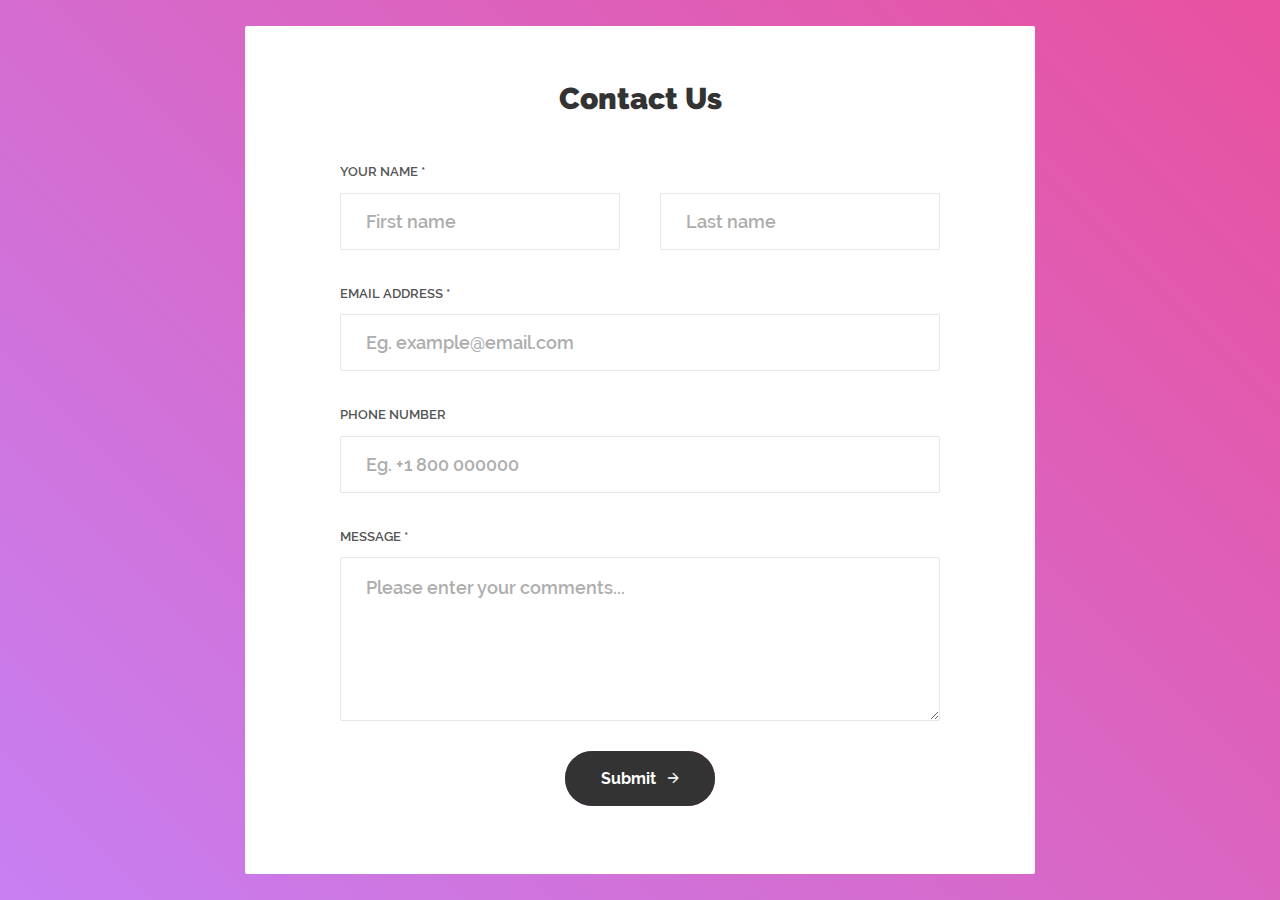
<file: Contact/index.html>
<!DOCTYPE html>
<html lang="en">
<head>
	<title>Contact V14</title>
	<meta charset="UTF-8">
	<meta name="viewport" content="width=device-width, initial-scale=1">
<!--===============================================================================================-->
	<link rel="icon" type="image/png" href="images/icons/favicon.ico"/>
<!--===============================================================================================-->
	<link rel="stylesheet" type="text/css" href="vendor/bootstrap/css/bootstrap.min.css">
<!--===============================================================================================-->
	<link rel="stylesheet" type="text/css" href="fonts/font-awesome-4.7.0/css/font-awesome.min.css">
<!--===============================================================================================-->
	<link rel="stylesheet" type="text/css" href="fonts/iconic/css/material-design-iconic-font.min.css">
<!--===============================================================================================-->
	<link rel="stylesheet" type="text/css" href="vendor/animate/animate.css">
<!--===============================================================================================-->
	<link rel="stylesheet" type="text/css" href="vendor/css-hamburgers/hamburgers.min.css">
<!--===============================================================================================-->
	<link rel="stylesheet" type="text/css" href="vendor/animsition/css/animsition.min.css">
<!--===============================================================================================-->
	<link rel="stylesheet" type="text/css" href="vendor/select2/select2.min.css">
<!--===============================================================================================-->
	<link rel="stylesheet" type="text/css" href="vendor/daterangepicker/daterangepicker.css">
<!--===============================================================================================-->
	<link rel="stylesheet" type="text/css" href="css/util.css">
	<link rel="stylesheet" type="text/css" href="css/main.css">
<!--===============================================================================================-->
</head>
<body>


	<div class="container-contact100">
		<div class="wrap-contact100">
			<form class="contact100-form validate-form">
				<span class="contact100-form-title">
					Contact Us
				</span>

				<label class="label-input100" for="first-name">Your Name *</label>
				<div class="wrap-input100 rs1 validate-input">
					<input id="first-name" class="input100" type="text" name="first-name" placeholder="First name">
					<span class="focus-input100"></span>
				</div>
				<div class="wrap-input100 rs1 validate-input">
					<input class="input100" type="text" name="last-name" placeholder="Last name">
					<span class="focus-input100"></span>
				</div>

				<label class="label-input100" for="email">Email Address *</label>
				<div class="wrap-input100 validate-input">
					<input id="email" class="input100" type="text" name="email" placeholder="Eg. example@email.com">
					<span class="focus-input100"></span>
				</div>

				<label class="label-input100" for="phone">Phone Number</label>
				<div class="wrap-input100">
					<input id="phone" class="input100" type="text" name="phone" placeholder="Eg. +1 800 000000">
					<span class="focus-input100"></span>
				</div>

				<label class="label-input100" for="message">Message *</label>
				<div class="wrap-input100 validate-input">
					<textarea id="message" class="input100" name="message" placeholder="Please enter your comments..."></textarea>
					<span class="focus-input100"></span>
				</div>

				<div class="container-contact100-form-btn">
					<button class="contact100-form-btn">
						<span>
							Submit
							<i class="zmdi zmdi-arrow-right m-l-8"></i>
						</span>
					</button>
				</div>
			</form>
		</div>
	</div>



<!--===============================================================================================-->
	<script src="vendor/jquery/jquery-3.2.1.min.js"></script>
<!--===============================================================================================-->
	<script src="vendor/animsition/js/animsition.min.js"></script>
<!--===============================================================================================-->
	<script src="vendor/bootstrap/js/popper.js"></script>
	<script src="vendor/bootstrap/js/bootstrap.min.js"></script>
<!--===============================================================================================-->
	<script src="vendor/select2/select2.min.js"></script>
<!--===============================================================================================-->
	<script src="vendor/daterangepicker/moment.min.js"></script>
	<script src="vendor/daterangepicker/daterangepicker.js"></script>
<!--===============================================================================================-->
	<script src="vendor/countdowntime/countdowntime.js"></script>
<!--===============================================================================================-->
	<script src="js/main.js"></script>


<!-- Global site tag (gtag.js) - Google Analytics -->
<script async src="https://www.googletagmanager.com/gtag/js?id=UA-23581568-13"></script>
<script>
  window.dataLayer = window.dataLayer || [];
  function gtag(){dataLayer.push(arguments);}
  gtag('js', new Date());

  gtag('config', 'UA-23581568-13');
</script>

</body>
</html>
</file>
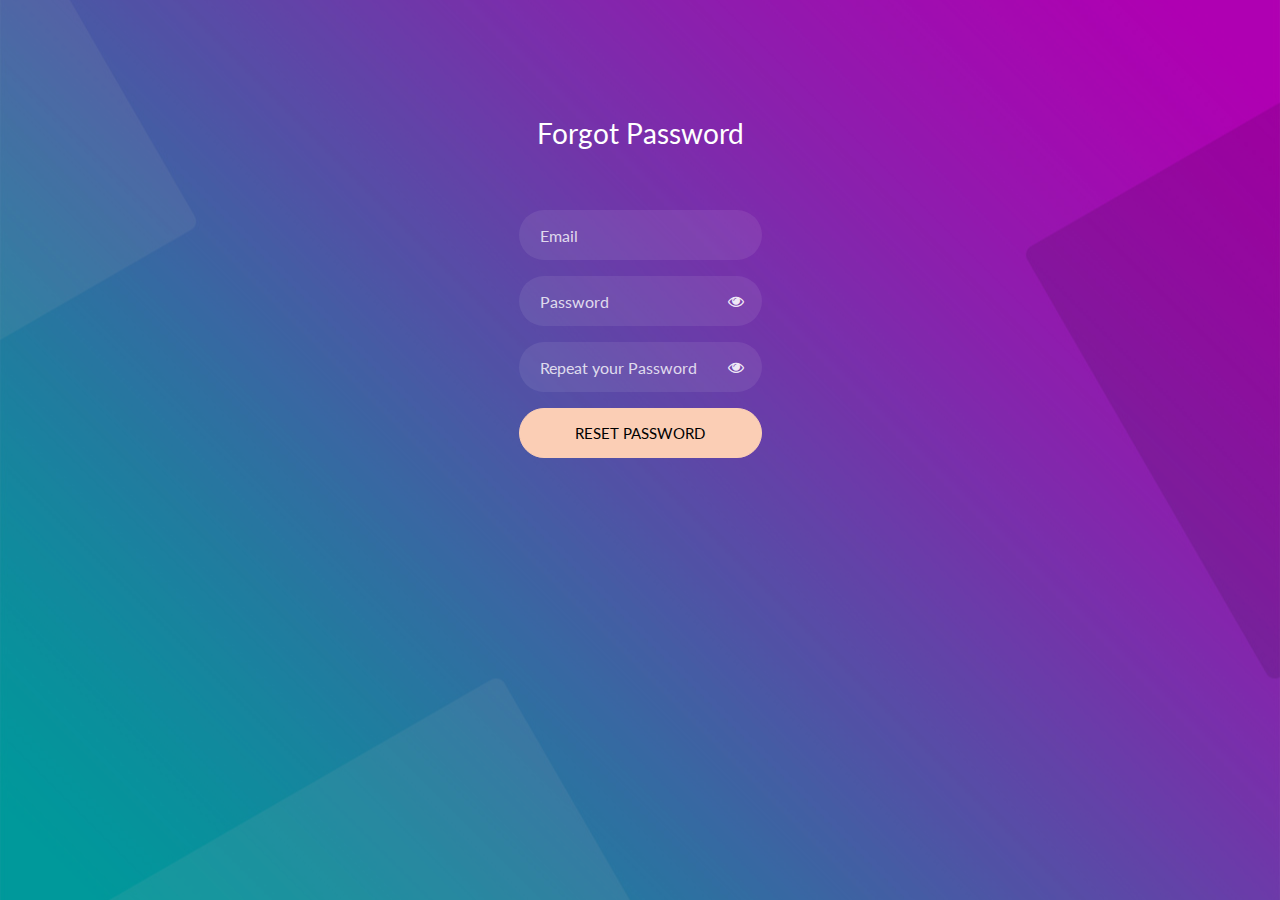
<file: Forgot/index.html>
<!doctype html>
<html lang="en">
  <head>
  	<title>Forgot Password</title>
    <meta charset="utf-8">
    <meta name="viewport" content="width=device-width, initial-scale=1, shrink-to-fit=no">

	<link href="https://fonts.googleapis.com/css?family=Lato:300,400,700&display=swap" rel="stylesheet">

	<link rel="stylesheet" href="https://stackpath.bootstrapcdn.com/font-awesome/4.7.0/css/font-awesome.min.css">
	
	<link rel="stylesheet" href="css/style.css">

	</head>
	<body class="img js-fullheight" style="background-image: url(images/bg.jpg);">
	<section class="ftco-section">
		<div class="container">
			<div class="row justify-content-center">
				<div class="col-md-6 text-center mb-5">
					<h2 class="heading-section">Forgot Password</h2>
				</div>
			</div>
			<div class="row justify-content-center">
				<form action="#" class="signin-form">
					<div class="form-group">
						<input type="email" class="form-control" placeholder="Email" required>
					</div>
					<div class="form-group">
	              		<input id="password-field" type="password" class="form-control" placeholder="Password" required>
	              		<span toggle="#password-field" class="fa fa-fw fa-eye field-icon toggle-password"></span>
					</div>
					<div class="form-group">
						<input id="password-field1" type="password" class="form-control" placeholder="Repeat your Password" required>
						<span toggle="#password-field1" class="fa fa-fw fa-eye field-icon toggle-password"></span>
					</div>
	            	<div class="form-group">
	            		<button type="submit" class="form-control btn btn-primary submit px-3">Reset Password</button>
					</div>
				</form>
			</div>
		</div>
	</section>

	<script src="js/jquery.min.js"></script>
  <script src="js/popper.js"></script>
  <script src="js/bootstrap.min.js"></script>
  <script src="js/main.js"></script>

	</body>
</html>
</file>
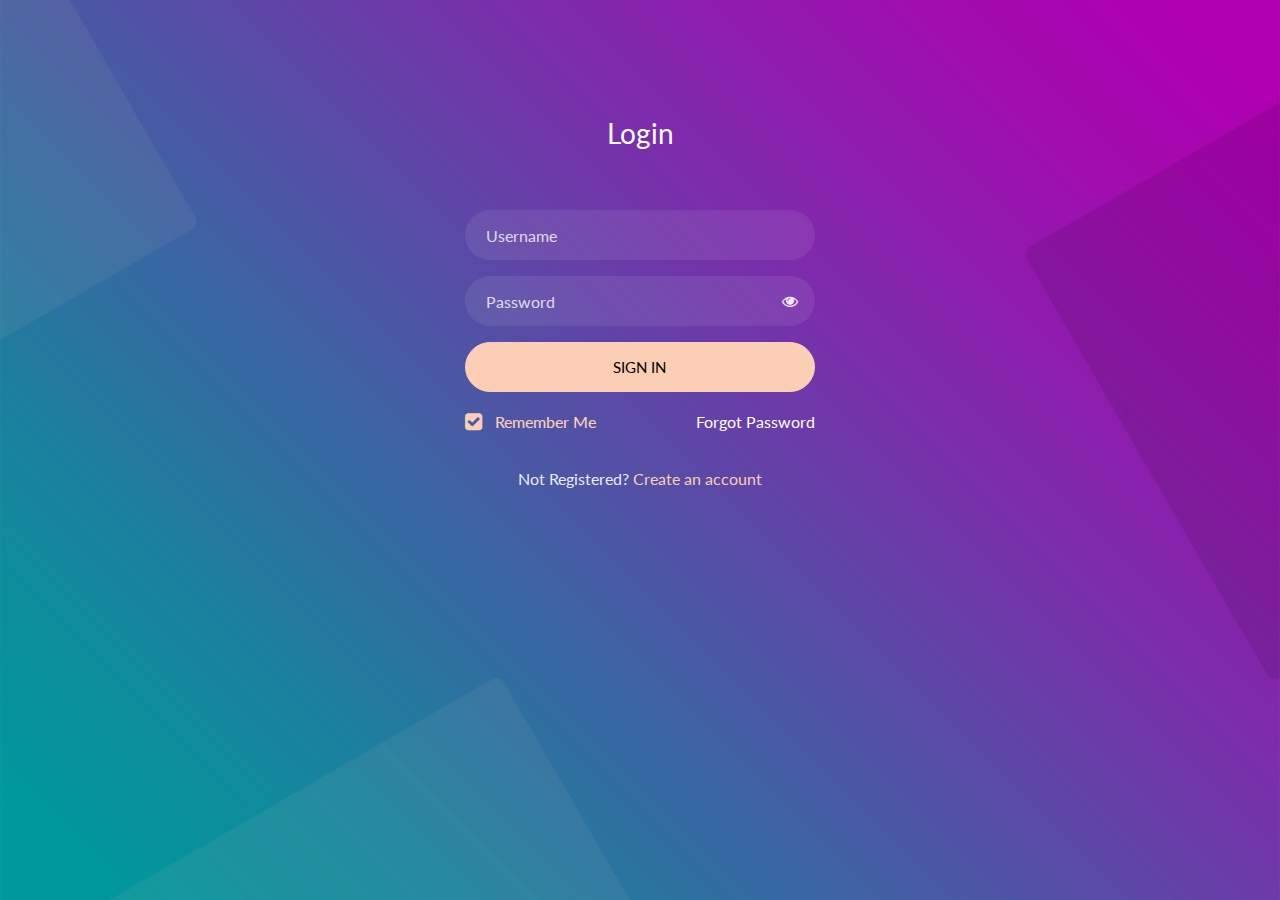
<file: Login/index.html>
<!doctype html>
<html lang="en">
  <head>
  	<title>Login</title>
    <meta charset="utf-8">
    <meta name="viewport" content="width=device-width, initial-scale=1, shrink-to-fit=no">

	<link href="https://fonts.googleapis.com/css?family=Lato:300,400,700&display=swap" rel="stylesheet">

	<link rel="stylesheet" href="https://stackpath.bootstrapcdn.com/font-awesome/4.7.0/css/font-awesome.min.css">
	
	<link rel="stylesheet" href="css/style.css">

	</head>
	<body class="img js-fullheight" style="background-image: url(images/bg.jpg);">
	<section class="ftco-section">
		<div class="container">
			<div class="row justify-content-center">
				<div class="col-md-6 text-center mb-5">
					<h2 class="heading-section">Login</h2>
				</div>
			</div>
			<div class="row justify-content-center">
				<div class="col-md-6 col-lg-4">
					<div class="login-wrap p-0">
		      	<form action="#" class="signin-form">
		      		<div class="form-group">
		      			<input type="text" class="form-control" placeholder="Username" required>
		      		</div>
	            	<div class="form-group">
	              		<input id="password-field" type="password" class="form-control" placeholder="Password" required>
	              		<span toggle="#password-field" class="fa fa-fw fa-eye field-icon toggle-password"></span>
	            	</div>
	            	<div class="form-group">
	            		<button type="submit" class="form-control btn btn-primary submit px-3">Sign In</button>
	            	</div>
	            	<div class="form-group d-md-flex">
	            		<div class="w-50">
		            		<label class="checkbox-wrap checkbox-primary">Remember Me
								<input type="checkbox" checked>
								<span class="checkmark"></span>
							</label>
						</div>
							<div class="w-50 text-md-right">
								<a href="F:\ProjectDB\Forgot\index.html" style="color: #fff">Forgot Password</a>
							</div>
					</div>
					<div class="text-center">
						Not Registered? <a href="F:\ProjectDB\Register\index.html" style="color: #fbceb5">Create an account</a>
					</div>
			  	</form>
		      		</div>
				</div>
			</div>
		</div>
	</section>

	<script src="js/jquery.min.js"></script>
  <script src="js/popper.js"></script>
  <script src="js/bootstrap.min.js"></script>
  <script src="js/main.js"></script>

	</body>
</html>
</file>
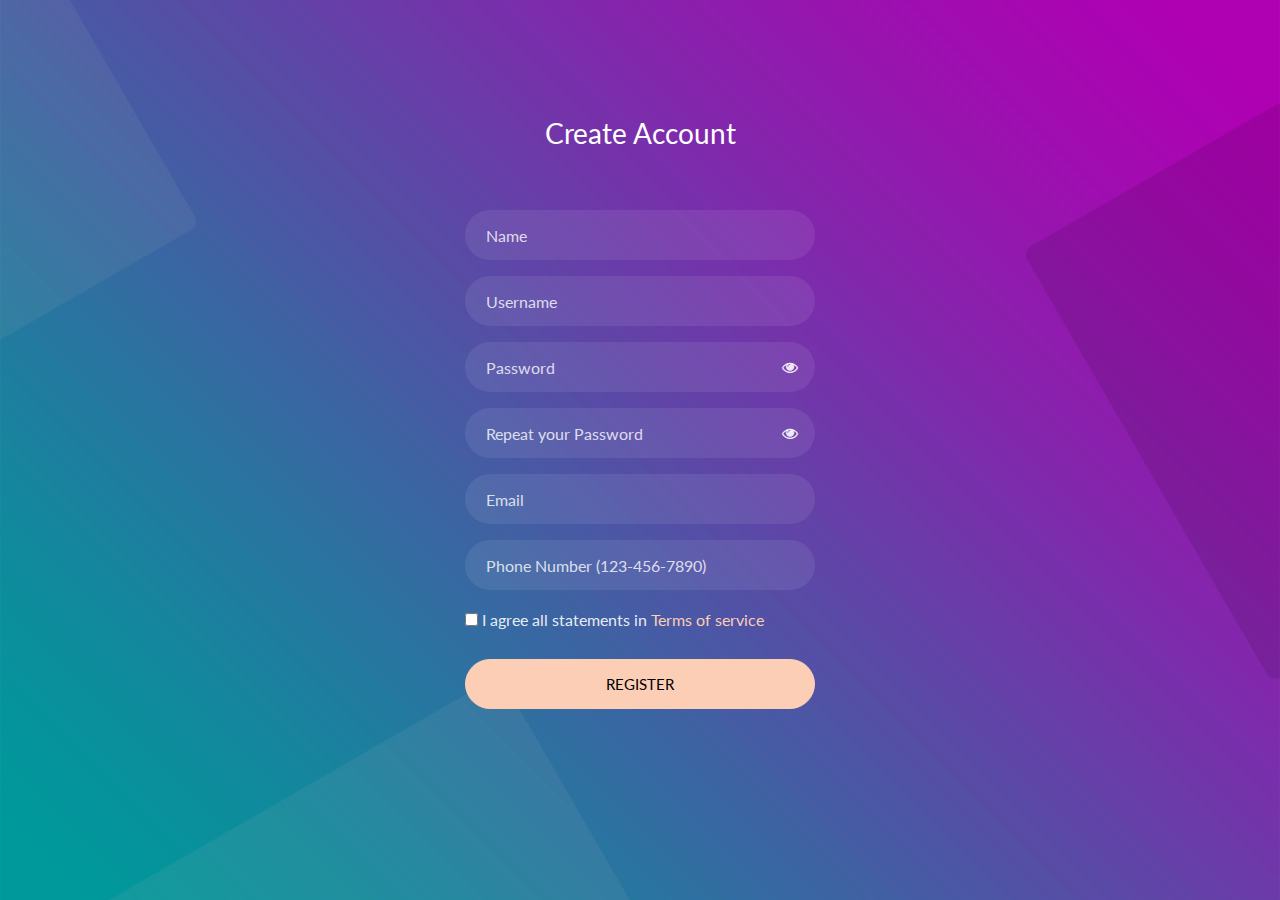
<file: Register/index.html>
<!doctype html>
<html lang="en">
  <head>
  	<title>Register</title>
    <meta charset="utf-8">
    <meta name="viewport" content="width=device-width, initial-scale=1, shrink-to-fit=no">

	<link href="https://fonts.googleapis.com/css?family=Lato:300,400,700&display=swap" rel="stylesheet">

	<link rel="stylesheet" href="https://stackpath.bootstrapcdn.com/font-awesome/4.7.0/css/font-awesome.min.css">
	
	<link rel="stylesheet" href="css/style.css">

	</head>
	<body class="img js-fullheight" style="background-image: url(images/bg.jpg);">
	<section class="ftco-section">
		<div class="container">
			<div class="row justify-content-center">
				<div class="col-md-6 text-center mb-5">
					<h2 class="heading-section">Create Account</h2>
				</div>
			</div>
			<div class="row justify-content-center">
				<div class="col-md-6 col-lg-4">
					<div class="login-wrap p-0">
		      	<form action="#" class="signin-form">
					<div class="form-group">
						<input type="text" class="form-control" placeholder="Name" required>
					</div>
		      		<div class="form-group">
		      			<input type="text" class="form-control" placeholder="Username" required>
		      		</div>
	            <div class="form-group">
	              <input id="password-field" type="password" class="form-control" placeholder="Password" required>
	              <span toggle="#password-field" class="fa fa-fw fa-eye field-icon toggle-password"></span>
				</div>
				<div class="form-group">
					<input id="password-field1" type="password" class="form-control" placeholder="Repeat your Password" required>
					<span toggle="#password-field1" class="fa fa-fw fa-eye field-icon toggle-password"></span>
				</div>
				<div class="form-group">
					<input type="email" class="form-control" placeholder="Email" required>
				</div>
				<div class="form-group">
					<input type="tel" class="form-control" placeholder="Phone Number (123-456-7890)" pattern="[0-9]{3}-[0-9]{3}-[0-9]{4}"  required>
				</div>
				<div class="form-group">
					<input type="checkbox" name="agree-term" id="agree-term" class="agree-term" />
					<label for="agree-term" class="label-agree-term"><span><span></span></span>I agree all statements in  <a href="#" class="term-service">Terms of service</a></label>
				</div>
	            <div class="form-group">
	            	<button type="submit" class="form-control btn btn-primary submit px-3">Register</button>
	            </div>
			  	</form>
			</div>
				</div>
					</div>
		</div>
	</section>

	<script src="js/jquery.min.js"></script>
  <script src="js/popper.js"></script>
  <script src="js/bootstrap.min.js"></script>
  <script src="js/main.js"></script>

	</body>
</html>
</file>
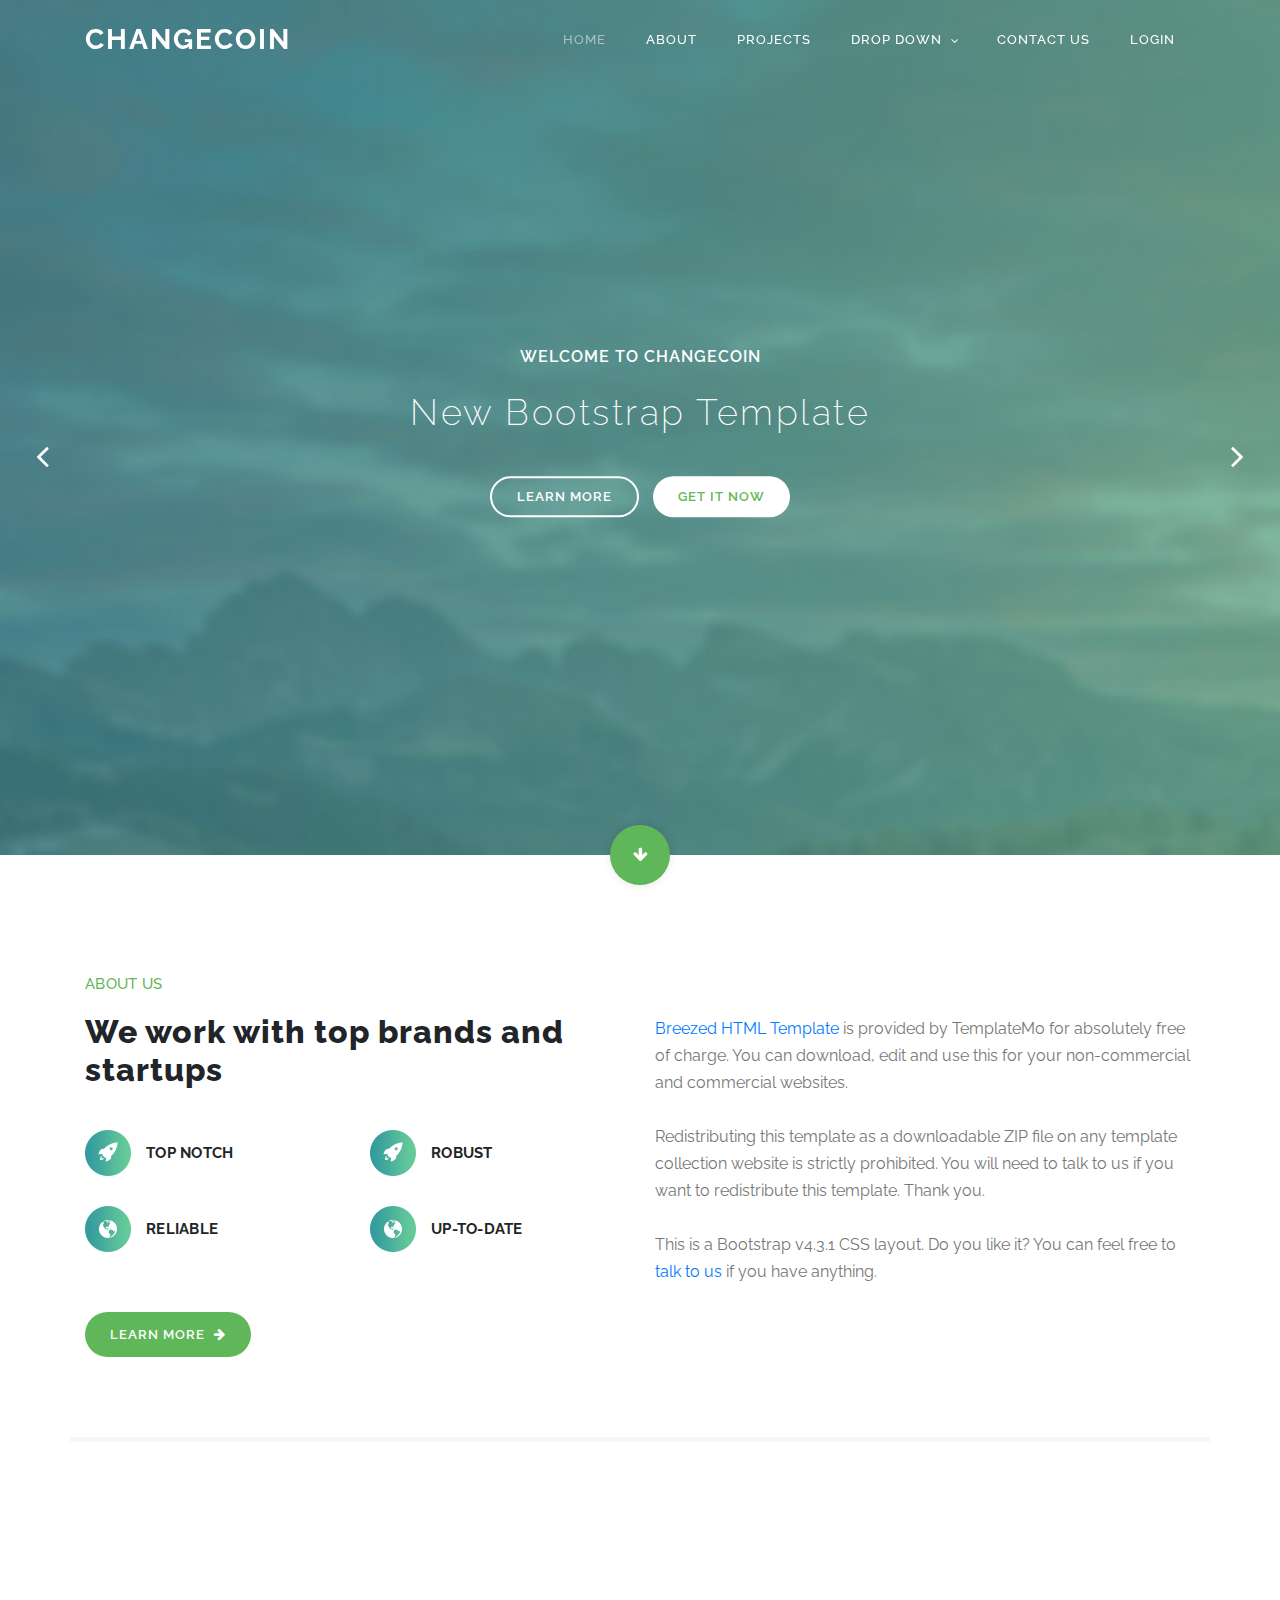
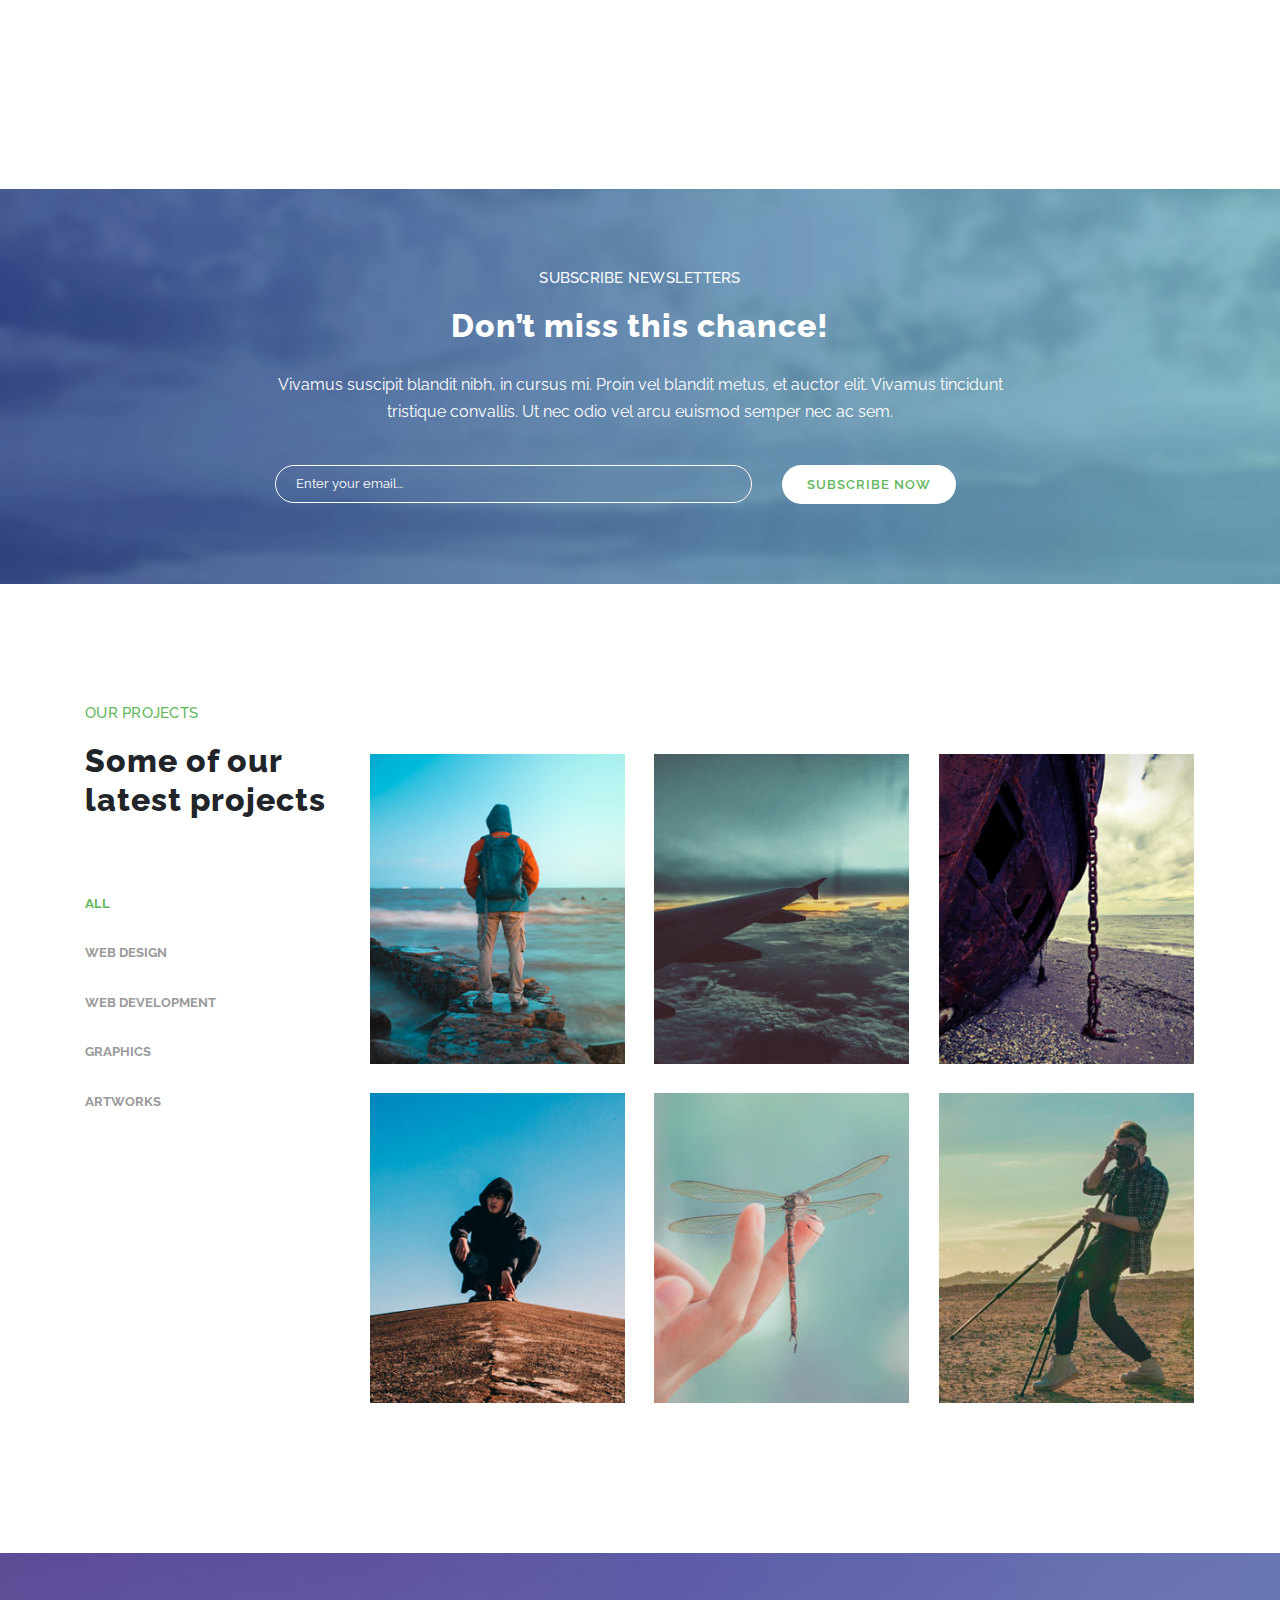
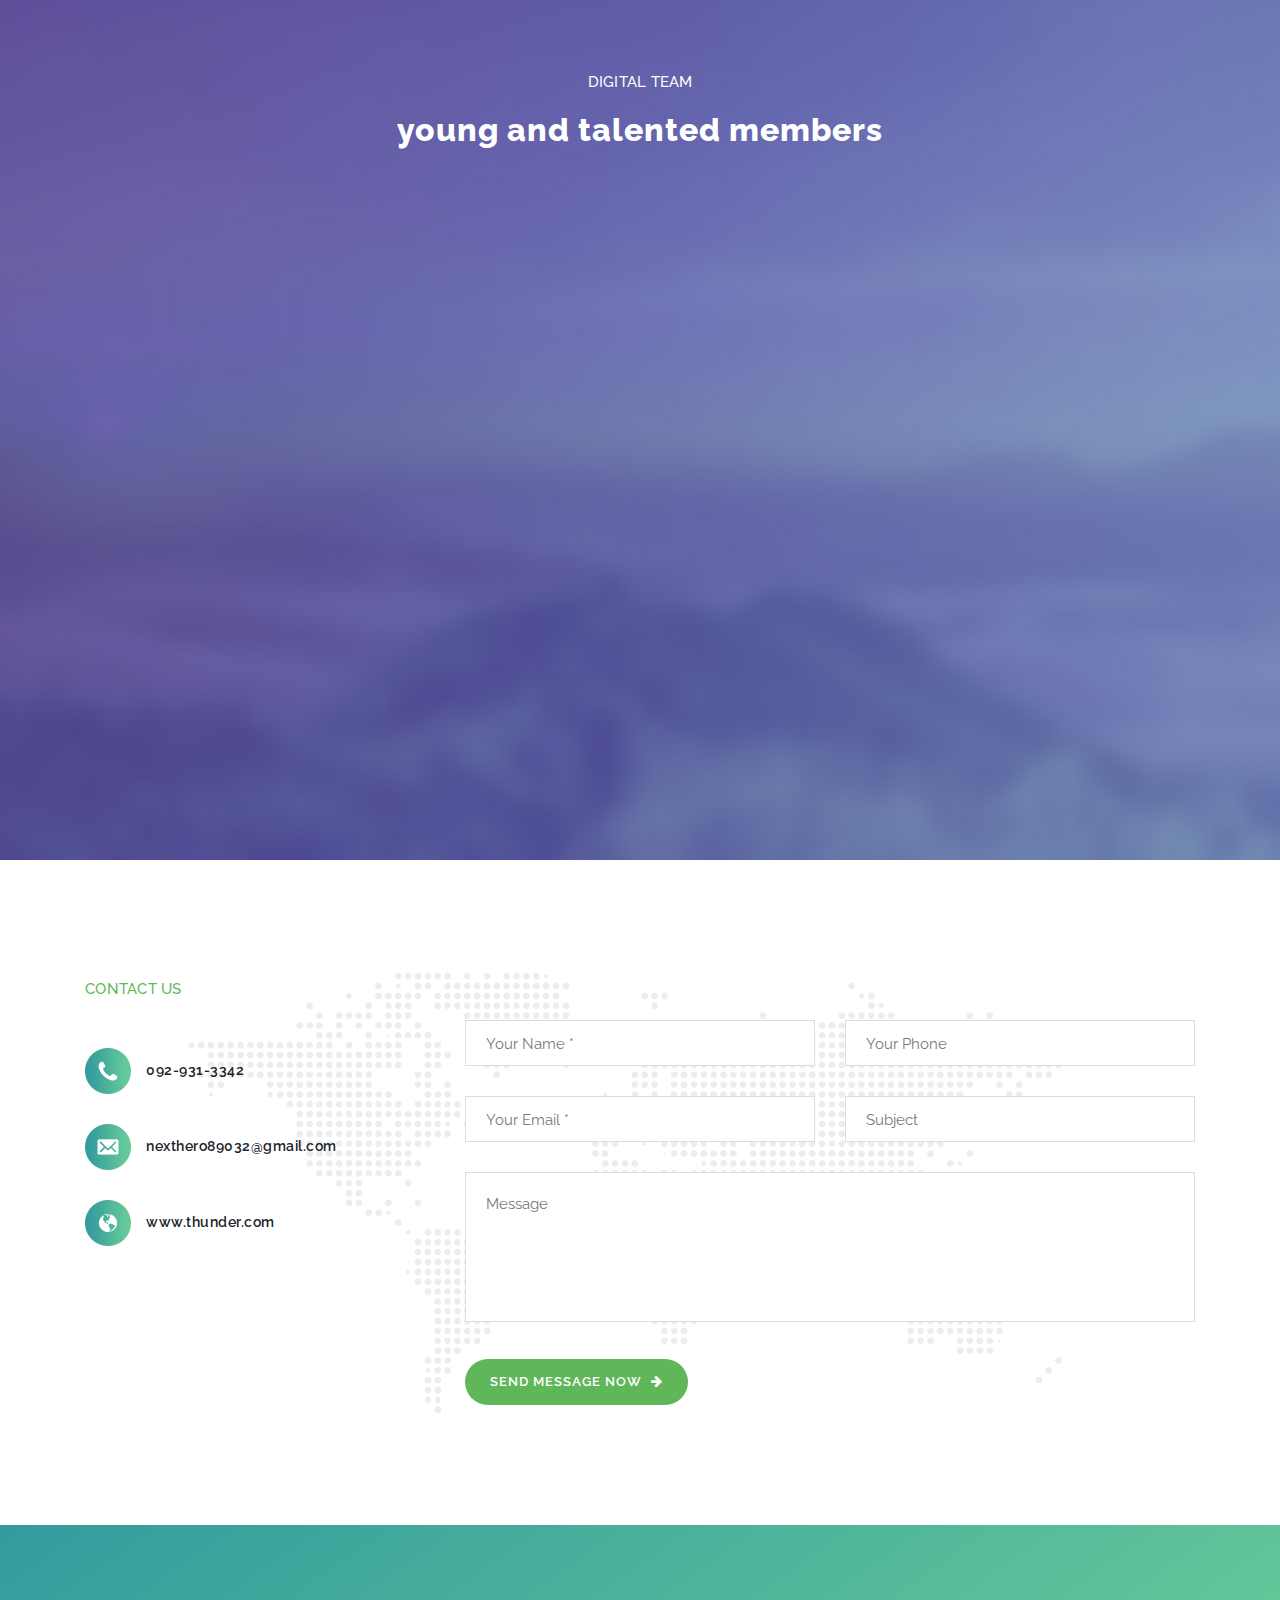
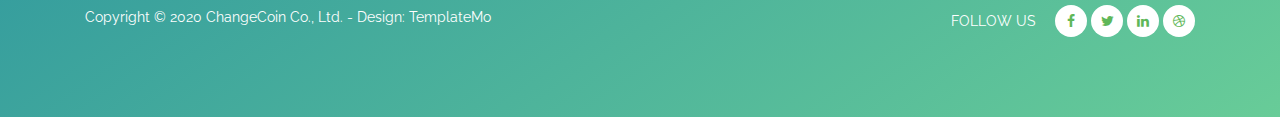
<file: Template/index.html>
<!DOCTYPE html>
<html lang="en">

  <head>

    <meta charset="utf-8">
    <meta name="viewport" content="width=device-width, initial-scale=1, shrink-to-fit=no">
    <meta name="description" content="">
    <meta name="author" content="">
    <link href="https://fonts.googleapis.com/css?family=Raleway:100,200,300,400,500,600,700,800,900&display=swap" rel="stylesheet">

    <title>Template</title>

<!--

Breezed Template

https://templatemo.com/tm-543-breezed

-->
    <!-- Additional CSS Files -->
    <link rel="stylesheet" type="text/css" href="assets/css/bootstrap.min.css">

    <link rel="stylesheet" type="text/css" href="assets/css/font-awesome.css">

    <link rel="stylesheet" href="assets/css/templatemo-breezed.css">

    <link rel="stylesheet" href="assets/css/owl-carousel.css">

    <link rel="stylesheet" href="assets/css/lightbox.css">

    </head>
    
    <body>
    
    <!-- ***** Preloader Start ***** -->
    <div id="preloader">
        <div class="jumper">
            <div></div>
            <div></div>
            <div></div>
        </div>
    </div>  
    <!-- ***** Preloader End ***** -->
    
    
    <!-- ***** Header Area Start ***** -->
    <header class="header-area header-sticky">
        <div class="container">
            <div class="row">
                <div class="col-12">
                    <nav class="main-nav">
                        <!-- ***** Logo Start ***** -->
                        <a href="index.html" class="logo">
                            ChangeCoin
                        </a>
                        <!-- ***** Logo End ***** -->
                        <!-- ***** Menu Start ***** -->
                        <ul class="nav">
                            <li class="scroll-to-section"><a href="#top" class="active">Home</a></li>
                            <li class="scroll-to-section"><a href="#about">About</a></li>
                            <li class="scroll-to-section"><a href="#projects">Projects</a></li>
                            <li class="submenu">
                                <a href="javascript:;">Drop Down</a>
                                <ul>
                                    <li><a href="">About Us</a></li>
                                    <li><a href="">Features</a></li>
                                    <li><a href="">FAQ's</a></li>
                                    <li><a href="">Blog</a></li>
                                </ul>
                            </li>
                            <li class="scroll-to-section"><a href="#contact-us">Contact Us</a></li>
                            <li class="scroll-to-section"><a href="F:\ProjectDB\Login\index.html">Login</a></li> 
                        </ul>        
                        <a class='menu-trigger'>
                            <span>Menu</span>
                        </a>
                        <!-- ***** Menu End ***** -->
                    </nav>
                </div>
            </div>
        </div>
    </header>
    <!-- ***** Header Area End ***** -->
    
    <!-- ***** Search Area ***** -->
    <div id="search">
        <button type="button" class="close">×</button>
        <form id="contact" action="#" method="get">
            <fieldset>
                <input type="search" name="q" placeholder="SEARCH KEYWORD(s)" aria-label="Search through site content">
            </fieldset>
            <fieldset>
                <button type="submit" class="main-button">Search</button>
            </fieldset>
        </form>
    </div>

    <!-- ***** Main Banner Area Start ***** -->
    <div class="main-banner header-text" id="top">
        <div class="Modern-Slider">
          <!-- Item -->
          <div class="item">
            <div class="img-fill">
                <img src="assets/images/slide-01.jpg" alt="">
                <div class="text-content">
                  <h3>Welcome To ChangeCoin</h3>
                  <h5>New Bootstrap Template</h5>
                  <a href="#" class="main-stroked-button">Learn More</a>
                  <a href="#" class="main-filled-button">Get It Now</a>
                </div>
            </div>
          </div>
          <!-- // Item -->
          <!-- Item -->
          <div class="item">
            <div class="img-fill">
                <img src="assets/images/slide-02.jpg" alt="">
                <div class="text-content">
                  <h3>Integrated Marketing Media</h3>
                  <h5>Best Digital Marketing</h5>
                  <a href="#" class="main-stroked-button">Read More</a>
                  <a href="#" class="main-filled-button">Take Action</a>
                </div>
            </div>
          </div>
          <!-- // Item -->
          <!-- Item -->
          <div class="item">
            <div class="img-fill">
                <img src="assets/images/slide-03.jpg" alt="">
                <div class="text-content">
                  <h3>High Performance</h3>
                  <h5>Robust and Speedy</h5>
                  <a href="#" class="main-stroked-button">Learn More</a>
                  <a href="#" class="main-filled-button">Get It Now</a>
                </div>
            </div>
          </div>
          <!-- // Item -->
        </div>
    </div>
    <div class="scroll-down scroll-to-section"><a href="#about"><i class="fa fa-arrow-down"></i></a></div>
    <!-- ***** Main Banner Area End ***** -->

    <!-- ***** About Area Starts ***** -->
    <section class="section" id="about">
        <div class="container">
            <div class="row">
                <div class="col-lg-6 col-md-6 col-xs-12">
                    <div class="left-text-content">
                        <div class="section-heading">
                            <h6>About Us</h6>
                            <h2>We work with top brands and startups</h2>
                        </div>
                        <div class="row">
                            <div class="col-md-6 col-sm-6">
                                <div class="service-item">
                                    <img src="assets/images/service-item-01.png" alt="">
                                    <h4>Top Notch</h4>
                                </div>
                            </div>
                            <div class="col-md-6 col-sm-6">
                                <div class="service-item">
                                    <img src="assets/images/service-item-01.png" alt="">
                                    <h4>Robust</h4>
                                </div>
                            </div>
                            <div class="col-md-6 col-sm-6">
                                <div class="service-item">
                                    <img src="assets/images/contact-info-03.png" alt="">
                                    <h4>Reliable</h4>
                                </div>
                            </div>
                            <div class="col-md-6 col-sm-6">
                                <div class="service-item">
                                    <img src="assets/images/contact-info-03.png" alt="">
                                    <h4>Up-to-date</h4>
                                </div>
                            </div>
                            <div class="col-md-12">
                                <a href="#" class="main-button-icon">
                                    Learn More <i class="fa fa-arrow-right"></i>
                                </a>
                            </div>
                        </div>
                    </div>
                </div>
                <div class="col-lg-6 col-md-6 col-xs-12">
                    <div class="right-text-content">
                        <p><a rel="nofollow noopener" href="https://templatemo.com/tm-543-breezed" target="_parent">Breezed HTML Template</a> is provided by TemplateMo for absolutely free of charge. You can download, edit and use this for your non-commercial and commercial websites. 
                        <br><br>Redistributing this template as a downloadable ZIP file on any template collection website is strictly prohibited. You will need to talk to us if you want to redistribute this template. Thank you.
                      <br><br>This is a Bootstrap v4.3.1 CSS layout. Do you like it? You can feel free to <a rel="nofollow noopener" href="https://templatemo.com/contact" target="_parent">talk to us</a> if you have anything.</p>
                    </div>
                </div>
            </div>
        </div>
    </section>
    <!-- ***** About Area Ends ***** -->

    <!-- ***** Features Big Item Start ***** -->
    <section class="section" id="features">
        <div class="container">
            <div class="row">
                <div class="col-lg-4 col-md-6 col-sm-12 col-xs-12" data-scroll-reveal="enter left move 30px over 0.6s after 0.4s">
                    <div class="features-item">
                        <div class="features-icon">
                            <img src="assets/images/features-icon-1.png" alt="">
                        </div>
                        <div class="features-content">
                            <h4>Initial Work</h4>
                            <p>Proin euismod sem ut diam ultricies, ut faucibus velit ultricies. Nam eu turpis quam. Duis ac condimentum eros.</p>
                            <a href="#" class="text-button-icon">
                                Learn More <i class="fa fa-arrow-right"></i>
                            </a>
                        </div>
                    </div>
                </div>
                <div class="col-lg-4 col-md-6 col-sm-12 col-xs-12" data-scroll-reveal="enter bottom move 30px over 0.6s after 0.4s">
                    <div class="features-item">
                        <div class="features-icon">
                            <img src="assets/images/features-icon-1.png" alt="">
                        </div>
                        <div class="features-content">
                            <h4>Master Planning</h4>
                            <p>Proin euismod sem ut diam ultricies, ut faucibus velit ultricies. Nam eu turpis quam. Duis ac condimentum eros.</p>
                            <a href="#" class="text-button-icon">
                                Learn More <i class="fa fa-arrow-right"></i>
                            </a>
                        </div>
                    </div>
                </div>
                <div class="col-lg-4 col-md-6 col-sm-12 col-xs-12" data-scroll-reveal="enter right move 30px over 0.6s after 0.4s">
                    <div class="features-item">
                        <div class="features-icon">
                            <img src="assets/images/features-icon-1.png" alt="">
                        </div>
                        <div class="features-content">
                            <h4>Smooth Execution</h4>
                            <p>Proin euismod sem ut diam ultricies, ut faucibus velit ultricies. Nam eu turpis quam. Duis ac condimentum eros.</p>
                            <a href="#" class="text-button-icon">
                                Learn More <i class="fa fa-arrow-right"></i>
                            </a>
                        </div>
                    </div>
                </div>
            </div>
        </div>
    </section>
    <!-- ***** Features Big Item End ***** -->

    <!-- ***** Features Big Item Start ***** -->
    <section class="section" id="subscribe">
        <div class="container">
            <div class="row">
                <div class="col-lg-8 offset-lg-2">
                    <div class="section-heading">
                        <h6>Subscribe Newsletters</h6>
                        <h2>Don’t miss this chance!</h2>
                    </div>
                    <div class="subscribe-content">
                        <p>Vivamus suscipit blandit nibh, in cursus mi. Proin vel blandit metus, et auctor elit. Vivamus tincidunt tristique convallis. Ut nec odio vel arcu euismod semper nec ac sem.</p>
                        <div class="subscribe-form">
                            <form id="subscribe-now" action="" method="get">
                                <div class="row">
                                    <div class="col-md-8 col-sm-12">
                                      <fieldset>
                                        <input name="email" type="text" id="email" placeholder="Enter your email..." required="">
                                      </fieldset>
                                    </div>
                                    <div class="col-md-4 col-sm-12">
                                      <fieldset>
                                        <button type="submit" id="form-submit" class="main-button">Subscribe Now</button>
                                      </fieldset>
                                    </div>
                                </div>
                            </form>
                        </div>
                    </div>
                </div>
            </div>
        </div>
    </section>
    <!-- ***** Features Big Item End ***** -->


    <!-- ***** Projects Area Starts ***** -->
    <section class="section" id="projects">
      <div class="container">
        <div class="row">
            <div class="col-lg-3">
                <div class="section-heading">
                    <h6>Our Projects</h6>
                    <h2>Some of our latest projects</h2>
                </div>
                <div class="filters">
                    <ul>
                        <li class="active" data-filter="*">All</li>
                        <li data-filter=".des">Web Design</li>
                        <li data-filter=".dev">Web Development</li>
                        <li data-filter=".gra">Graphics</li>
                        <li data-filter=".tsh">Artworks</li>
                    </ul>
                </div>
            </div>
            <div class="col-lg-9">
                <div class="filters-content">
                    <div class="row grid">
                        <div class="col-lg-4 col-md-4 col-sm-6 col-xs-12 all des">
                          <div class="item">
                            <a href="assets/images/project-big-item-01.jpg" data-lightbox="image-1" data-title="Our Projects"><img src="assets/images/project-item-01.jpg" alt=""></a>
                          </div>
                        </div>
                        <div class="col-lg-4 col-md-4 col-sm-6 col-xs-12 all dev">
                          <div class="item">
                            <a href="assets/images/project-big-item-02.jpg" data-lightbox="image-1" data-title="Our Projects"><img src="assets/images/project-item-02.jpg" alt=""></a>
                          </div>
                        </div>
                        <div class="col-lg-4 col-md-4 col-sm-6 col-xs-12 all gra">
                          <div class="item">
                            <a href="assets/images/project-big-item-03.jpg" data-lightbox="image-1" data-title="Our Projects"><img src="assets/images/project-item-03.jpg" alt=""></a>
                          </div>
                        </div>
                        <div class="col-lg-4 col-md-4 col-sm-6 col-xs-12 all tsh">
                          <div class="item">
                            <a href="assets/images/project-big-item-04.jpg" data-lightbox="image-1" data-title="Our Projects"><img src="assets/images/project-item-04.jpg" alt=""></a>
                          </div>
                        </div>
                        <div class="col-lg-4 col-md-4 col-sm-6 col-xs-12 all dev">
                          <div class="item">
                            <a href="assets/images/project-big-item-05.jpg" data-lightbox="image-1" data-title="Our Projects"><img src="assets/images/project-item-05.jpg" alt=""></a>
                          </div>
                        </div>
                        <div class="col-lg-4 col-md-4 col-sm-6 col-xs-12 all des">
                          <div class="item">
                            <a href="assets/images/project-big-item-06.jpg" data-lightbox="image-1" data-title="Our Projects"><img src="assets/images/project-item-06.jpg" alt=""></a>
                          </div>
                        </div>
                    </div>
                </div>
            </div>
        </div>
      </div>
    </section>
    <!-- ***** Projects Area Ends ***** -->

    <!-- ***** Testimonials Starts ***** -->
    <section class="section" id="testimonials">
        <div class="container">
            <div class="row">
                <div class="col-lg-12">
                    <div class="section-heading">
                        <h6>Digital Team</h6>
                        <h2>young and talented members</h2>
                    </div>
                </div>
                <div class="col-lg-12 col-md-12 col-sm-12 mobile-bottom-fix-big" data-scroll-reveal="enter left move 30px over 0.6s after 0.4s">
                    <div class="owl-carousel owl-theme">
                        <div class="item author-item">
                            <div class="member-thumb">
                                <img src="assets/images/member-item-01.jpg" alt="">
                                <div class="hover-effect">
                                    <div class="hover-content">
                                        <ul>
                                            <li><a href="#"><i class="fa fa-facebook"></i></a></li>
                                            <li><a href="#"><i class="fa fa-twitter"></i></a></li>
                                            <li><a href="#"><i class="fa fa-linkedin"></i></a></li>
                                            <li><a href="#"><i class="fa fa-rss"></i></a></li>
                                        </ul>
                                    </div>
                                </div>
                            </div>
                            <h4>.01 White Cheese</h4>
                            <span>Digital Marketer</span>
                        </div>
                        <div class="item author-item">
                            <div class="member-thumb">
                                <img src="assets/images/member-item-04.jpg" alt="">
                                <div class="hover-effect">
                                    <div class="hover-content">
                                        <ul>
                                            <li><a href="#"><i class="fa fa-facebook"></i></a></li>
                                            <li><a href="#"><i class="fa fa-twitter"></i></a></li>
                                            <li><a href="#"><i class="fa fa-linkedin"></i></a></li>
                                            <li><a href="#"><i class="fa fa-rss"></i></a></li>
                                        </ul>
                                    </div>
                                </div>
                            </div>
                            <h4>.02 Snow Mary</h4>
                            <span>Site Analyst</span>
                        </div>
                        <div class="item author-item">
                            <div class="member-thumb">
                                <img src="assets/images/member-item-02.jpg" alt="">
                                <div class="hover-effect">
                                    <div class="hover-content">
                                        <ul>
                                            <li><a href="#"><i class="fa fa-facebook"></i></a></li>
                                            <li><a href="#"><i class="fa fa-twitter"></i></a></li>
                                            <li><a href="#"><i class="fa fa-linkedin"></i></a></li>
                                            <li><a href="#"><i class="fa fa-rss"></i></a></li>
                                        </ul>
                                    </div>
                                </div>
                            </div>
                            <h4>.03 Johnny Egg</h4>
                            <span>Digital Influencer</span>
                        </div>
                        <div class="item author-item">
                            <div class="member-thumb">
                                <img src="assets/images/member-item-05.jpg" alt="">
                                <div class="hover-effect">
                                    <div class="hover-content">
                                        <ul>
                                            <li><a href="#"><i class="fa fa-facebook"></i></a></li>
                                            <li><a href="#"><i class="fa fa-twitter"></i></a></li>
                                            <li><a href="#"><i class="fa fa-linkedin"></i></a></li>
                                            <li><a href="#"><i class="fa fa-rss"></i></a></li>
                                        </ul>
                                    </div>
                                </div>
                            </div>
                            <h4>.04 Catherine Phyu</h4>
                            <span>Co Founder</span>
                        </div>
                        <div class="item author-item">
                            <div class="member-thumb">
                                <img src="assets/images/member-item-03.jpg" alt="">
                                <div class="hover-effect">
                                    <div class="hover-content">
                                        <ul>
                                            <li><a href="#"><i class="fa fa-facebook"></i></a></li>
                                            <li><a href="#"><i class="fa fa-twitter"></i></a></li>
                                            <li><a href="#"><i class="fa fa-linkedin"></i></a></li>
                                            <li><a href="#"><i class="fa fa-rss"></i></a></li>
                                        </ul>
                                    </div>
                                </div>
                            </div>
                            <h4>.05 Shao Lynn</h4>
                            <span>Chief Marketing</span>
                        </div>
                        
                        <div class="item author-item">
                            <div class="member-thumb">
                                <img src="assets/images/member-item-04.jpg" alt="">
                                <div class="hover-effect">
                                    <div class="hover-content">
                                        <ul>
                                            <li><a href="#"><i class="fa fa-facebook"></i></a></li>
                                            <li><a href="#"><i class="fa fa-twitter"></i></a></li>
                                            <li><a href="#"><i class="fa fa-linkedin"></i></a></li>
                                            <li><a href="#"><i class="fa fa-rss"></i></a></li>
                                        </ul>
                                    </div>
                                </div>
                            </div>
                            <h4>.06 Emma Honey</h4>
                            <span>Digital Influencer</span>
                        </div>
                        
                        <div class="item author-item">
                            <div class="member-thumb">
                                <img src="assets/images/member-item-06.jpg" alt="">
                                <div class="hover-effect">
                                    <div class="hover-content">
                                        <ul>
                                            <li><a href="#"><i class="fa fa-facebook"></i></a></li>
                                            <li><a href="#"><i class="fa fa-twitter"></i></a></li>
                                            <li><a href="#"><i class="fa fa-linkedin"></i></a></li>
                                            <li><a href="#"><i class="fa fa-rss"></i></a></li>
                                        </ul>
                                    </div>
                                </div>
                            </div>
                            <h4>.07 Oliva Sofie</h4>
                            <span>Website Analyst</span>
                        </div>
                        
                    </div>
                </div>
            </div>
        </div>
    </section>
    <!-- ***** Testimonials Ends ***** -->
    
    <!-- ***** Contact Us Area Starts ***** -->
    <section class="section" id="contact-us">
        <div class="container">
            <div class="row">
                <div class="col-lg-4 col-md-4 col-xs-12">
                    <div class="left-text-content">
                        <div class="section-heading">
                            <h6>Contact Us</h6>
                        </div>
                        <ul class="contact-info">
                            <li><img src="assets/images/contact-info-01.png" alt="">092-931-3342</li>
                            <li><img src="assets/images/contact-info-02.png" alt="">nexthero89032@gmail.com</li>
                            <li><img src="assets/images/contact-info-03.png" alt="">www.thunder.com</li>
                        </ul>
                    </div>
                </div>
                <div class="col-lg-8 col-md-8 col-xs-12">
                    <div class="contact-form">
                        <form id="contact" action="" method="get">
                          <div class="row">
                            <div class="col-md-6 col-sm-12">
                              <fieldset>
                                <input name="name" type="text" id="name" placeholder="Your Name *" required="">
                              </fieldset>
                            </div>
                            <div class="col-md-6 col-sm-12">
                              <fieldset>
                                <input name="phone" type="text" id="phone" placeholder="Your Phone" required="">
                              </fieldset>
                            </div>
                            <div class="col-md-6 col-sm-12">
                              <fieldset>
                                <input name="email" type="email" id="email" placeholder="Your Email *" required="">
                              </fieldset>
                            </div>
                            <div class="col-md-6 col-sm-12">
                              <fieldset>
                                <input name="subject" type="text" id="subject" placeholder="Subject">
                              </fieldset>
                            </div>
                            <div class="col-lg-12">
                              <fieldset>
                                <textarea name="message" rows="6" id="message" placeholder="Message" required=""></textarea>
                              </fieldset>
                            </div>
                            <div class="col-lg-12">
                              <fieldset>
                                <button type="submit" id="form-submit" class="main-button-icon">Send Message Now <i class="fa fa-arrow-right"></i></button>
                              </fieldset>
                            </div>
                          </div>
                        </form>
                    </div>
                </div>
            </div>
        </div>
    </section>
    <!-- ***** Contact Us Area Ends ***** -->
    
    <!-- ***** Footer Start ***** -->
    <footer>
        <div class="container">
            <div class="row">
                <div class="col-lg-6 col-xs-12">
                    <div class="left-text-content">
                        <p>Copyright &copy; 2020 ChangeCoin Co., Ltd. 
                        
                        - Design: <a rel="nofollow noopener" href="https://templatemo.com">TemplateMo</a></p>
                    </div>
                </div>
                <div class="col-lg-6 col-xs-12">
                    <div class="right-text-content">
                            <ul class="social-icons">
                                <li><p>Follow Us</p></li>
                                <li><a rel="nofollow" href="https://web.facebook.com/profile.php?id=100004909293362"><i class="fa fa-facebook"></i></a></li>
                                <li><a rel="nofollow" href="https://twitter.com"><i class="fa fa-twitter"></i></a></li>
                                <li><a rel="nofollow" href="https://web.facebook.com/profile.php?id=100004909293362"><i class="fa fa-linkedin"></i></a></li>
                                <li><a rel="nofollow" href="https://web.facebook.com/profile.php?id=100004909293362"><i class="fa fa-dribbble"></i></a></li>
                            </ul>
                    </div>
                </div>
            </div>
        </div>
    </footer>
    

    <!-- jQuery -->
    <script src="assets/js/jquery-2.1.0.min.js"></script>

    <!-- Bootstrap -->
    <script src="assets/js/popper.js"></script>
    <script src="assets/js/bootstrap.min.js"></script>

    <!-- Plugins -->
    <script src="assets/js/owl-carousel.js"></script>
    <script src="assets/js/scrollreveal.min.js"></script>
    <script src="assets/js/waypoints.min.js"></script>
    <script src="assets/js/jquery.counterup.min.js"></script>
    <script src="assets/js/imgfix.min.js"></script> 
    <script src="assets/js/slick.js"></script> 
    <script src="assets/js/lightbox.js"></script> 
    <script src="assets/js/isotope.js"></script> 
    
    <!-- Global Init -->
    <script src="assets/js/custom.js"></script>

    <script>

        $(function() {
            var selectedClass = "";
            $("p").click(function(){
            selectedClass = $(this).attr("data-rel");
            $("#portfolio").fadeTo(50, 0.1);
                $("#portfolio div").not("."+selectedClass).fadeOut();
            setTimeout(function() {
              $("."+selectedClass).fadeIn();
              $("#portfolio").fadeTo(50, 1);
            }, 500);
                
            });
        });

    </script>

  </body>
</html>
</file>
<file: Contact/vendor/daterangepicker/daterangepicker.css>
.daterangepicker {
  position: absolute;
  color: inherit;
  background-color: #fff;
  border-radius: 4px;
  width: 278px;
  padding: 4px;
  margin-top: 1px;
  top: 100px;
  left: 20px;
  /* Calendars */ }
  .daterangepicker:before, .daterangepicker:after {
    position: absolute;
    display: inline-block;
    border-bottom-color: rgba(0, 0, 0, 0.2);
    content: ''; }
  .daterangepicker:before {
    top: -7px;
    border-right: 7px solid transparent;
    border-left: 7px solid transparent;
    border-bottom: 7px solid #ccc; }
  .daterangepicker:after {
    top: -6px;
    border-right: 6px solid transparent;
    border-bottom: 6px solid #fff;
    border-left: 6px solid transparent; }
  .daterangepicker.opensleft:before {
    right: 9px; }
  .daterangepicker.opensleft:after {
    right: 10px; }
  .daterangepicker.openscenter:before {
    left: 0;
    right: 0;
    width: 0;
    margin-left: auto;
    margin-right: auto; }
  .daterangepicker.openscenter:after {
    left: 0;
    right: 0;
    width: 0;
    margin-left: auto;
    margin-right: auto; }
  .daterangepicker.opensright:before {
    left: 9px; }
  .daterangepicker.opensright:after {
    left: 10px; }
  .daterangepicker.dropup {
    margin-top: -5px; }
    .daterangepicker.dropup:before {
      top: initial;
      bottom: -7px;
      border-bottom: initial;
      border-top: 7px solid #ccc; }
    .daterangepicker.dropup:after {
      top: initial;
      bottom: -6px;
      border-bottom: initial;
      border-top: 6px solid #fff; }
  .daterangepicker.dropdown-menu {
    max-width: none;
    z-index: 3001; }
  .daterangepicker.single .ranges, .daterangepicker.single .calendar {
    float: none; }
  .daterangepicker.show-calendar .calendar {
    display: block; }
  .daterangepicker .calendar {
    display: none;
    max-width: 270px;
    margin: 4px; }
    .daterangepicker .calendar.single .calendar-table {
      border: none; }
    .daterangepicker .calendar th, .daterangepicker .calendar td {
      white-space: nowrap;
      text-align: center;
      min-width: 32px; }
  .daterangepicker .calendar-table {
    border: 1px solid #fff;
    padding: 4px;
    border-radius: 4px;
    background-color: #fff; }
  .daterangepicker table {
    width: 100%;
    margin: 0; }
  .daterangepicker td, .daterangepicker th {
    text-align: center;
    width: 20px;
    height: 20px;
    border-radius: 4px;
    border: 1px solid transparent;
    white-space: nowrap;
    cursor: pointer; }
    .daterangepicker td.available:hover, .daterangepicker th.available:hover {
      background-color: #eee;
      border-color: transparent;
      color: inherit; }
    .daterangepicker td.week, .daterangepicker th.week {
      font-size: 80%;
      color: #ccc; }
  .daterangepicker td.off, .daterangepicker td.off.in-range, .daterangepicker td.off.start-date, .daterangepicker td.off.end-date {
    background-color: #fff;
    border-color: transparent;
    color: #999; }
  .daterangepicker td.in-range {
    background-color: #ebf4f8;
    border-color: transparent;
    color: #000;
    border-radius: 0; }
  .daterangepicker td.start-date {
    border-radius: 4px 0 0 4px; }
  .daterangepicker td.end-date {
    border-radius: 0 4px 4px 0; }
  .daterangepicker td.start-date.end-date {
    border-radius: 4px; }
  .daterangepicker td.active, .daterangepicker td.active:hover {
    background-color: #357ebd;
    border-color: transparent;
    color: #fff; }
  .daterangepicker th.month {
    width: auto; }
  .daterangepicker td.disabled, .daterangepicker option.disabled {
    color: #999;
    cursor: not-allowed;
    text-decoration: line-through; }
  .daterangepicker select.monthselect, .daterangepicker select.yearselect {
    font-size: 12px;
    padding: 1px;
    height: auto;
    margin: 0;
    cursor: default; }
  .daterangepicker select.monthselect {
    margin-right: 2%;
    width: 56%; }
  .daterangepicker select.yearselect {
    width: 40%; }
  .daterangepicker select.hourselect, .daterangepicker select.minuteselect, .daterangepicker select.secondselect, .daterangepicker select.ampmselect {
    width: 50px;
    margin-bottom: 0; }
  .daterangepicker .input-mini {
    border: 1px solid #ccc;
    border-radius: 4px;
    color: #555;
    height: 30px;
    line-height: 30px;
    display: block;
    vertical-align: middle;
    margin: 0 0 5px 0;
    padding: 0 6px 0 28px;
    width: 100%; }
    .daterangepicker .input-mini.active {
      border: 1px solid #08c;
      border-radius: 4px; }
  .daterangepicker .daterangepicker_input {
    position: relative; }
    .daterangepicker .daterangepicker_input i {
      position: absolute;
      left: 8px;
      top: 8px; }
  .daterangepicker.rtl .input-mini {
    padding-right: 28px;
    padding-left: 6px; }
  .daterangepicker.rtl .daterangepicker_input i {
    left: auto;
    right: 8px; }
  .daterangepicker .calendar-time {
    text-align: center;
    margin: 5px auto;
    line-height: 30px;
    position: relative;
    padding-left: 28px; }
    .daterangepicker .calendar-time select.disabled {
      color: #ccc;
      cursor: not-allowed; }

.ranges {
  font-size: 11px;
  float: none;
  margin: 4px;
  text-align: left; }
  .ranges ul {
    list-style: none;
    margin: 0 auto;
    padding: 0;
    width: 100%; }
  .ranges li {
    font-size: 13px;
    background-color: #f5f5f5;
    border: 1px solid #f5f5f5;
    border-radius: 4px;
    color: #08c;
    padding: 3px 12px;
    margin-bottom: 8px;
    cursor: pointer; }
    .ranges li:hover {
      background-color: #08c;
      border: 1px solid #08c;
      color: #fff; }
    .ranges li.active {
      background-color: #08c;
      border: 1px solid #08c;
      color: #fff; }

/*  Larger Screen Styling */
@media (min-width: 564px) {
  .daterangepicker {
    width: auto; }
    .daterangepicker .ranges ul {
      width: 160px; }
    .daterangepicker.single .ranges ul {
      width: 100%; }
    .daterangepicker.single .calendar.left {
      clear: none; }
    .daterangepicker.single.ltr .ranges, .daterangepicker.single.ltr .calendar {
      float: left; }
    .daterangepicker.single.rtl .ranges, .daterangepicker.single.rtl .calendar {
      float: right; }
    .daterangepicker.ltr {
      direction: ltr;
      text-align: left; }
      .daterangepicker.ltr .calendar.left {
        clear: left;
        margin-right: 0; }
        .daterangepicker.ltr .calendar.left .calendar-table {
          border-right: none;
          border-top-right-radius: 0;
          border-bottom-right-radius: 0; }
      .daterangepicker.ltr .calendar.right {
        margin-left: 0; }
        .daterangepicker.ltr .calendar.right .calendar-table {
          border-left: none;
          border-top-left-radius: 0;
          border-bottom-left-radius: 0; }
      .daterangepicker.ltr .left .daterangepicker_input {
        padding-right: 12px; }
      .daterangepicker.ltr .calendar.left .calendar-table {
        padding-right: 12px; }
      .daterangepicker.ltr .ranges, .daterangepicker.ltr .calendar {
        float: left; }
    .daterangepicker.rtl {
      direction: rtl;
      text-align: right; }
      .daterangepicker.rtl .calendar.left {
        clear: right;
        margin-left: 0; }
        .daterangepicker.rtl .calendar.left .calendar-table {
          border-left: none;
          border-top-left-radius: 0;
          border-bottom-left-radius: 0; }
      .daterangepicker.rtl .calendar.right {
        margin-right: 0; }
        .daterangepicker.rtl .calendar.right .calendar-table {
          border-right: none;
          border-top-right-radius: 0;
          border-bottom-right-radius: 0; }
      .daterangepicker.rtl .left .daterangepicker_input {
        padding-left: 12px; }
      .daterangepicker.rtl .calendar.left .calendar-table {
        padding-left: 12px; }
      .daterangepicker.rtl .ranges, .daterangepicker.rtl .calendar {
        text-align: right;
        float: right; } }
@media (min-width: 730px) {
  .daterangepicker .ranges {
    width: auto; }
  .daterangepicker.ltr .ranges {
    float: left; }
  .daterangepicker.rtl .ranges {
    float: right; }
  .daterangepicker .calendar.left {
    clear: none !important; } }
</file>
<file: Contact/css/util.css>
/*[ FONT SIZE ]
///////////////////////////////////////////////////////////
*/
.fs-1 {font-size: 1px;}
.fs-2 {font-size: 2px;}
.fs-3 {font-size: 3px;}
.fs-4 {font-size: 4px;}
.fs-5 {font-size: 5px;}
.fs-6 {font-size: 6px;}
.fs-7 {font-size: 7px;}
.fs-8 {font-size: 8px;}
.fs-9 {font-size: 9px;}
.fs-10 {font-size: 10px;}
.fs-11 {font-size: 11px;}
.fs-12 {font-size: 12px;}
.fs-13 {font-size: 13px;}
.fs-14 {font-size: 14px;}
.fs-15 {font-size: 15px;}
.fs-16 {font-size: 16px;}
.fs-17 {font-size: 17px;}
.fs-18 {font-size: 18px;}
.fs-19 {font-size: 19px;}
.fs-20 {font-size: 20px;}
.fs-21 {font-size: 21px;}
.fs-22 {font-size: 22px;}
.fs-23 {font-size: 23px;}
.fs-24 {font-size: 24px;}
.fs-25 {font-size: 25px;}
.fs-26 {font-size: 26px;}
.fs-27 {font-size: 27px;}
.fs-28 {font-size: 28px;}
.fs-29 {font-size: 29px;}
.fs-30 {font-size: 30px;}
.fs-31 {font-size: 31px;}
.fs-32 {font-size: 32px;}
.fs-33 {font-size: 33px;}
.fs-34 {font-size: 34px;}
.fs-35 {font-size: 35px;}
.fs-36 {font-size: 36px;}
.fs-37 {font-size: 37px;}
.fs-38 {font-size: 38px;}
.fs-39 {font-size: 39px;}
.fs-40 {font-size: 40px;}
.fs-41 {font-size: 41px;}
.fs-42 {font-size: 42px;}
.fs-43 {font-size: 43px;}
.fs-44 {font-size: 44px;}
.fs-45 {font-size: 45px;}
.fs-46 {font-size: 46px;}
.fs-47 {font-size: 47px;}
.fs-48 {font-size: 48px;}
.fs-49 {font-size: 49px;}
.fs-50 {font-size: 50px;}
.fs-51 {font-size: 51px;}
.fs-52 {font-size: 52px;}
.fs-53 {font-size: 53px;}
.fs-54 {font-size: 54px;}
.fs-55 {font-size: 55px;}
.fs-56 {font-size: 56px;}
.fs-57 {font-size: 57px;}
.fs-58 {font-size: 58px;}
.fs-59 {font-size: 59px;}
.fs-60 {font-size: 60px;}
.fs-61 {font-size: 61px;}
.fs-62 {font-size: 62px;}
.fs-63 {font-size: 63px;}
.fs-64 {font-size: 64px;}
.fs-65 {font-size: 65px;}
.fs-66 {font-size: 66px;}
.fs-67 {font-size: 67px;}
.fs-68 {font-size: 68px;}
.fs-69 {font-size: 69px;}
.fs-70 {font-size: 70px;}
.fs-71 {font-size: 71px;}
.fs-72 {font-size: 72px;}
.fs-73 {font-size: 73px;}
.fs-74 {font-size: 74px;}
.fs-75 {font-size: 75px;}
.fs-76 {font-size: 76px;}
.fs-77 {font-size: 77px;}
.fs-78 {font-size: 78px;}
.fs-79 {font-size: 79px;}
.fs-80 {font-size: 80px;}
.fs-81 {font-size: 81px;}
.fs-82 {font-size: 82px;}
.fs-83 {font-size: 83px;}
.fs-84 {font-size: 84px;}
.fs-85 {font-size: 85px;}
.fs-86 {font-size: 86px;}
.fs-87 {font-size: 87px;}
.fs-88 {font-size: 88px;}
.fs-89 {font-size: 89px;}
.fs-90 {font-size: 90px;}
.fs-91 {font-size: 91px;}
.fs-92 {font-size: 92px;}
.fs-93 {font-size: 93px;}
.fs-94 {font-size: 94px;}
.fs-95 {font-size: 95px;}
.fs-96 {font-size: 96px;}
.fs-97 {font-size: 97px;}
.fs-98 {font-size: 98px;}
.fs-99 {font-size: 99px;}
.fs-100 {font-size: 100px;}
.fs-101 {font-size: 101px;}
.fs-102 {font-size: 102px;}
.fs-103 {font-size: 103px;}
.fs-104 {font-size: 104px;}
.fs-105 {font-size: 105px;}
.fs-106 {font-size: 106px;}
.fs-107 {font-size: 107px;}
.fs-108 {font-size: 108px;}
.fs-109 {font-size: 109px;}
.fs-110 {font-size: 110px;}
.fs-111 {font-size: 111px;}
.fs-112 {font-size: 112px;}
.fs-113 {font-size: 113px;}
.fs-114 {font-size: 114px;}
.fs-115 {font-size: 115px;}
.fs-116 {font-size: 116px;}
.fs-117 {font-size: 117px;}
.fs-118 {font-size: 118px;}
.fs-119 {font-size: 119px;}
.fs-120 {font-size: 120px;}
.fs-121 {font-size: 121px;}
.fs-122 {font-size: 122px;}
.fs-123 {font-size: 123px;}
.fs-124 {font-size: 124px;}
.fs-125 {font-size: 125px;}
.fs-126 {font-size: 126px;}
.fs-127 {font-size: 127px;}
.fs-128 {font-size: 128px;}
.fs-129 {font-size: 129px;}
.fs-130 {font-size: 130px;}
.fs-131 {font-size: 131px;}
.fs-132 {font-size: 132px;}
.fs-133 {font-size: 133px;}
.fs-134 {font-size: 134px;}
.fs-135 {font-size: 135px;}
.fs-136 {font-size: 136px;}
.fs-137 {font-size: 137px;}
.fs-138 {font-size: 138px;}
.fs-139 {font-size: 139px;}
.fs-140 {font-size: 140px;}
.fs-141 {font-size: 141px;}
.fs-142 {font-size: 142px;}
.fs-143 {font-size: 143px;}
.fs-144 {font-size: 144px;}
.fs-145 {font-size: 145px;}
.fs-146 {font-size: 146px;}
.fs-147 {font-size: 147px;}
.fs-148 {font-size: 148px;}
.fs-149 {font-size: 149px;}
.fs-150 {font-size: 150px;}
.fs-151 {font-size: 151px;}
.fs-152 {font-size: 152px;}
.fs-153 {font-size: 153px;}
.fs-154 {font-size: 154px;}
.fs-155 {font-size: 155px;}
.fs-156 {font-size: 156px;}
.fs-157 {font-size: 157px;}
.fs-158 {font-size: 158px;}
.fs-159 {font-size: 159px;}
.fs-160 {font-size: 160px;}
.fs-161 {font-size: 161px;}
.fs-162 {font-size: 162px;}
.fs-163 {font-size: 163px;}
.fs-164 {font-size: 164px;}
.fs-165 {font-size: 165px;}
.fs-166 {font-size: 166px;}
.fs-167 {font-size: 167px;}
.fs-168 {font-size: 168px;}
.fs-169 {font-size: 169px;}
.fs-170 {font-size: 170px;}
.fs-171 {font-size: 171px;}
.fs-172 {font-size: 172px;}
.fs-173 {font-size: 173px;}
.fs-174 {font-size: 174px;}
.fs-175 {font-size: 175px;}
.fs-176 {font-size: 176px;}
.fs-177 {font-size: 177px;}
.fs-178 {font-size: 178px;}
.fs-179 {font-size: 179px;}
.fs-180 {font-size: 180px;}
.fs-181 {font-size: 181px;}
.fs-182 {font-size: 182px;}
.fs-183 {font-size: 183px;}
.fs-184 {font-size: 184px;}
.fs-185 {font-size: 185px;}
.fs-186 {font-size: 186px;}
.fs-187 {font-size: 187px;}
.fs-188 {font-size: 188px;}
.fs-189 {font-size: 189px;}
.fs-190 {font-size: 190px;}
.fs-191 {font-size: 191px;}
.fs-192 {font-size: 192px;}
.fs-193 {font-size: 193px;}
.fs-194 {font-size: 194px;}
.fs-195 {font-size: 195px;}
.fs-196 {font-size: 196px;}
.fs-197 {font-size: 197px;}
.fs-198 {font-size: 198px;}
.fs-199 {font-size: 199px;}
.fs-200 {font-size: 200px;}

/*[ PADDING ]
///////////////////////////////////////////////////////////
*/
.p-t-0 {padding-top: 0px;}
.p-t-1 {padding-top: 1px;}
.p-t-2 {padding-top: 2px;}
.p-t-3 {padding-top: 3px;}
.p-t-4 {padding-top: 4px;}
.p-t-5 {padding-top: 5px;}
.p-t-6 {padding-top: 6px;}
.p-t-7 {padding-top: 7px;}
.p-t-8 {padding-top: 8px;}
.p-t-9 {padding-top: 9px;}
.p-t-10 {padding-top: 10px;}
.p-t-11 {padding-top: 11px;}
.p-t-12 {padding-top: 12px;}
.p-t-13 {padding-top: 13px;}
.p-t-14 {padding-top: 14px;}
.p-t-15 {padding-top: 15px;}
.p-t-16 {padding-top: 16px;}
.p-t-17 {padding-top: 17px;}
.p-t-18 {padding-top: 18px;}
.p-t-19 {padding-top: 19px;}
.p-t-20 {padding-top: 20px;}
.p-t-21 {padding-top: 21px;}
.p-t-22 {padding-top: 22px;}
.p-t-23 {padding-top: 23px;}
.p-t-24 {padding-top: 24px;}
.p-t-25 {padding-top: 25px;}
.p-t-26 {padding-top: 26px;}
.p-t-27 {padding-top: 27px;}
.p-t-28 {padding-top: 28px;}
.p-t-29 {padding-top: 29px;}
.p-t-30 {padding-top: 30px;}
.p-t-31 {padding-top: 31px;}
.p-t-32 {padding-top: 32px;}
.p-t-33 {padding-top: 33px;}
.p-t-34 {padding-top: 34px;}
.p-t-35 {padding-top: 35px;}
.p-t-36 {padding-top: 36px;}
.p-t-37 {padding-top: 37px;}
.p-t-38 {padding-top: 38px;}
.p-t-39 {padding-top: 39px;}
.p-t-40 {padding-top: 40px;}
.p-t-41 {padding-top: 41px;}
.p-t-42 {padding-top: 42px;}
.p-t-43 {padding-top: 43px;}
.p-t-44 {padding-top: 44px;}
.p-t-45 {padding-top: 45px;}
.p-t-46 {padding-top: 46px;}
.p-t-47 {padding-top: 47px;}
.p-t-48 {padding-top: 48px;}
.p-t-49 {padding-top: 49px;}
.p-t-50 {padding-top: 50px;}
.p-t-51 {padding-top: 51px;}
.p-t-52 {padding-top: 52px;}
.p-t-53 {padding-top: 53px;}
.p-t-54 {padding-top: 54px;}
.p-t-55 {padding-top: 55px;}
.p-t-56 {padding-top: 56px;}
.p-t-57 {padding-top: 57px;}
.p-t-58 {padding-top: 58px;}
.p-t-59 {padding-top: 59px;}
.p-t-60 {padding-top: 60px;}
.p-t-61 {padding-top: 61px;}
.p-t-62 {padding-top: 62px;}
.p-t-63 {padding-top: 63px;}
.p-t-64 {padding-top: 64px;}
.p-t-65 {padding-top: 65px;}
.p-t-66 {padding-top: 66px;}
.p-t-67 {padding-top: 67px;}
.p-t-68 {padding-top: 68px;}
.p-t-69 {padding-top: 69px;}
.p-t-70 {padding-top: 70px;}
.p-t-71 {padding-top: 71px;}
.p-t-72 {padding-top: 72px;}
.p-t-73 {padding-top: 73px;}
.p-t-74 {padding-top: 74px;}
.p-t-75 {padding-top: 75px;}
.p-t-76 {padding-top: 76px;}
.p-t-77 {padding-top: 77px;}
.p-t-78 {padding-top: 78px;}
.p-t-79 {padding-top: 79px;}
.p-t-80 {padding-top: 80px;}
.p-t-81 {padding-top: 81px;}
.p-t-82 {padding-top: 82px;}
.p-t-83 {padding-top: 83px;}
.p-t-84 {padding-top: 84px;}
.p-t-85 {padding-top: 85px;}
.p-t-86 {padding-top: 86px;}
.p-t-87 {padding-top: 87px;}
.p-t-88 {padding-top: 88px;}
.p-t-89 {padding-top: 89px;}
.p-t-90 {padding-top: 90px;}
.p-t-91 {padding-top: 91px;}
.p-t-92 {padding-top: 92px;}
.p-t-93 {padding-top: 93px;}
.p-t-94 {padding-top: 94px;}
.p-t-95 {padding-top: 95px;}
.p-t-96 {padding-top: 96px;}
.p-t-97 {padding-top: 97px;}
.p-t-98 {padding-top: 98px;}
.p-t-99 {padding-top: 99px;}
.p-t-100 {padding-top: 100px;}
.p-t-101 {padding-top: 101px;}
.p-t-102 {padding-top: 102px;}
.p-t-103 {padding-top: 103px;}
.p-t-104 {padding-top: 104px;}
.p-t-105 {padding-top: 105px;}
.p-t-106 {padding-top: 106px;}
.p-t-107 {padding-top: 107px;}
.p-t-108 {padding-top: 108px;}
.p-t-109 {padding-top: 109px;}
.p-t-110 {padding-top: 110px;}
.p-t-111 {padding-top: 111px;}
.p-t-112 {padding-top: 112px;}
.p-t-113 {padding-top: 113px;}
.p-t-114 {padding-top: 114px;}
.p-t-115 {padding-top: 115px;}
.p-t-116 {padding-top: 116px;}
.p-t-117 {padding-top: 117px;}
.p-t-118 {padding-top: 118px;}
.p-t-119 {padding-top: 119px;}
.p-t-120 {padding-top: 120px;}
.p-t-121 {padding-top: 121px;}
.p-t-122 {padding-top: 122px;}
.p-t-123 {padding-top: 123px;}
.p-t-124 {padding-top: 124px;}
.p-t-125 {padding-top: 125px;}
.p-t-126 {padding-top: 126px;}
.p-t-127 {padding-top: 127px;}
.p-t-128 {padding-top: 128px;}
.p-t-129 {padding-top: 129px;}
.p-t-130 {padding-top: 130px;}
.p-t-131 {padding-top: 131px;}
.p-t-132 {padding-top: 132px;}
.p-t-133 {padding-top: 133px;}
.p-t-134 {padding-top: 134px;}
.p-t-135 {padding-top: 135px;}
.p-t-136 {padding-top: 136px;}
.p-t-137 {padding-top: 137px;}
.p-t-138 {padding-top: 138px;}
.p-t-139 {padding-top: 139px;}
.p-t-140 {padding-top: 140px;}
.p-t-141 {padding-top: 141px;}
.p-t-142 {padding-top: 142px;}
.p-t-143 {padding-top: 143px;}
.p-t-144 {padding-top: 144px;}
.p-t-145 {padding-top: 145px;}
.p-t-146 {padding-top: 146px;}
.p-t-147 {padding-top: 147px;}
.p-t-148 {padding-top: 148px;}
.p-t-149 {padding-top: 149px;}
.p-t-150 {padding-top: 150px;}
.p-t-151 {padding-top: 151px;}
.p-t-152 {padding-top: 152px;}
.p-t-153 {padding-top: 153px;}
.p-t-154 {padding-top: 154px;}
.p-t-155 {padding-top: 155px;}
.p-t-156 {padding-top: 156px;}
.p-t-157 {padding-top: 157px;}
.p-t-158 {padding-top: 158px;}
.p-t-159 {padding-top: 159px;}
.p-t-160 {padding-top: 160px;}
.p-t-161 {padding-top: 161px;}
.p-t-162 {padding-top: 162px;}
.p-t-163 {padding-top: 163px;}
.p-t-164 {padding-top: 164px;}
.p-t-165 {padding-top: 165px;}
.p-t-166 {padding-top: 166px;}
.p-t-167 {padding-top: 167px;}
.p-t-168 {padding-top: 168px;}
.p-t-169 {padding-top: 169px;}
.p-t-170 {padding-top: 170px;}
.p-t-171 {padding-top: 171px;}
.p-t-172 {padding-top: 172px;}
.p-t-173 {padding-top: 173px;}
.p-t-174 {padding-top: 174px;}
.p-t-175 {padding-top: 175px;}
.p-t-176 {padding-top: 176px;}
.p-t-177 {padding-top: 177px;}
.p-t-178 {padding-top: 178px;}
.p-t-179 {padding-top: 179px;}
.p-t-180 {padding-top: 180px;}
.p-t-181 {padding-top: 181px;}
.p-t-182 {padding-top: 182px;}
.p-t-183 {padding-top: 183px;}
.p-t-184 {padding-top: 184px;}
.p-t-185 {padding-top: 185px;}
.p-t-186 {padding-top: 186px;}
.p-t-187 {padding-top: 187px;}
.p-t-188 {padding-top: 188px;}
.p-t-189 {padding-top: 189px;}
.p-t-190 {padding-top: 190px;}
.p-t-191 {padding-top: 191px;}
.p-t-192 {padding-top: 192px;}
.p-t-193 {padding-top: 193px;}
.p-t-194 {padding-top: 194px;}
.p-t-195 {padding-top: 195px;}
.p-t-196 {padding-top: 196px;}
.p-t-197 {padding-top: 197px;}
.p-t-198 {padding-top: 198px;}
.p-t-199 {padding-top: 199px;}
.p-t-200 {padding-top: 200px;}
.p-t-201 {padding-top: 201px;}
.p-t-202 {padding-top: 202px;}
.p-t-203 {padding-top: 203px;}
.p-t-204 {padding-top: 204px;}
.p-t-205 {padding-top: 205px;}
.p-t-206 {padding-top: 206px;}
.p-t-207 {padding-top: 207px;}
.p-t-208 {padding-top: 208px;}
.p-t-209 {padding-top: 209px;}
.p-t-210 {padding-top: 210px;}
.p-t-211 {padding-top: 211px;}
.p-t-212 {padding-top: 212px;}
.p-t-213 {padding-top: 213px;}
.p-t-214 {padding-top: 214px;}
.p-t-215 {padding-top: 215px;}
.p-t-216 {padding-top: 216px;}
.p-t-217 {padding-top: 217px;}
.p-t-218 {padding-top: 218px;}
.p-t-219 {padding-top: 219px;}
.p-t-220 {padding-top: 220px;}
.p-t-221 {padding-top: 221px;}
.p-t-222 {padding-top: 222px;}
.p-t-223 {padding-top: 223px;}
.p-t-224 {padding-top: 224px;}
.p-t-225 {padding-top: 225px;}
.p-t-226 {padding-top: 226px;}
.p-t-227 {padding-top: 227px;}
.p-t-228 {padding-top: 228px;}
.p-t-229 {padding-top: 229px;}
.p-t-230 {padding-top: 230px;}
.p-t-231 {padding-top: 231px;}
.p-t-232 {padding-top: 232px;}
.p-t-233 {padding-top: 233px;}
.p-t-234 {padding-top: 234px;}
.p-t-235 {padding-top: 235px;}
.p-t-236 {padding-top: 236px;}
.p-t-237 {padding-top: 237px;}
.p-t-238 {padding-top: 238px;}
.p-t-239 {padding-top: 239px;}
.p-t-240 {padding-top: 240px;}
.p-t-241 {padding-top: 241px;}
.p-t-242 {padding-top: 242px;}
.p-t-243 {padding-top: 243px;}
.p-t-244 {padding-top: 244px;}
.p-t-245 {padding-top: 245px;}
.p-t-246 {padding-top: 246px;}
.p-t-247 {padding-top: 247px;}
.p-t-248 {padding-top: 248px;}
.p-t-249 {padding-top: 249px;}
.p-t-250 {padding-top: 250px;}
.p-b-0 {padding-bottom: 0px;}
.p-b-1 {padding-bottom: 1px;}
.p-b-2 {padding-bottom: 2px;}
.p-b-3 {padding-bottom: 3px;}
.p-b-4 {padding-bottom: 4px;}
.p-b-5 {padding-bottom: 5px;}
.p-b-6 {padding-bottom: 6px;}
.p-b-7 {padding-bottom: 7px;}
.p-b-8 {padding-bottom: 8px;}
.p-b-9 {padding-bottom: 9px;}
.p-b-10 {padding-bottom: 10px;}
.p-b-11 {padding-bottom: 11px;}
.p-b-12 {padding-bottom: 12px;}
.p-b-13 {padding-bottom: 13px;}
.p-b-14 {padding-bottom: 14px;}
.p-b-15 {padding-bottom: 15px;}
.p-b-16 {padding-bottom: 16px;}
.p-b-17 {padding-bottom: 17px;}
.p-b-18 {padding-bottom: 18px;}
.p-b-19 {padding-bottom: 19px;}
.p-b-20 {padding-bottom: 20px;}
.p-b-21 {padding-bottom: 21px;}
.p-b-22 {padding-bottom: 22px;}
.p-b-23 {padding-bottom: 23px;}
.p-b-24 {padding-bottom: 24px;}
.p-b-25 {padding-bottom: 25px;}
.p-b-26 {padding-bottom: 26px;}
.p-b-27 {padding-bottom: 27px;}
.p-b-28 {padding-bottom: 28px;}
.p-b-29 {padding-bottom: 29px;}
.p-b-30 {padding-bottom: 30px;}
.p-b-31 {padding-bottom: 31px;}
.p-b-32 {padding-bottom: 32px;}
.p-b-33 {padding-bottom: 33px;}
.p-b-34 {padding-bottom: 34px;}
.p-b-35 {padding-bottom: 35px;}
.p-b-36 {padding-bottom: 36px;}
.p-b-37 {padding-bottom: 37px;}
.p-b-38 {padding-bottom: 38px;}
.p-b-39 {padding-bottom: 39px;}
.p-b-40 {padding-bottom: 40px;}
.p-b-41 {padding-bottom: 41px;}
.p-b-42 {padding-bottom: 42px;}
.p-b-43 {padding-bottom: 43px;}
.p-b-44 {padding-bottom: 44px;}
.p-b-45 {padding-bottom: 45px;}
.p-b-46 {padding-bottom: 46px;}
.p-b-47 {padding-bottom: 47px;}
.p-b-48 {padding-bottom: 48px;}
.p-b-49 {padding-bottom: 49px;}
.p-b-50 {padding-bottom: 50px;}
.p-b-51 {padding-bottom: 51px;}
.p-b-52 {padding-bottom: 52px;}
.p-b-53 {padding-bottom: 53px;}
.p-b-54 {padding-bottom: 54px;}
.p-b-55 {padding-bottom: 55px;}
.p-b-56 {padding-bottom: 56px;}
.p-b-57 {padding-bottom: 57px;}
.p-b-58 {padding-bottom: 58px;}
.p-b-59 {padding-bottom: 59px;}
.p-b-60 {padding-bottom: 60px;}
.p-b-61 {padding-bottom: 61px;}
.p-b-62 {padding-bottom: 62px;}
.p-b-63 {padding-bottom: 63px;}
.p-b-64 {padding-bottom: 64px;}
.p-b-65 {padding-bottom: 65px;}
.p-b-66 {padding-bottom: 66px;}
.p-b-67 {padding-bottom: 67px;}
.p-b-68 {padding-bottom: 68px;}
.p-b-69 {padding-bottom: 69px;}
.p-b-70 {padding-bottom: 70px;}
.p-b-71 {padding-bottom: 71px;}
.p-b-72 {padding-bottom: 72px;}
.p-b-73 {padding-bottom: 73px;}
.p-b-74 {padding-bottom: 74px;}
.p-b-75 {padding-bottom: 75px;}
.p-b-76 {padding-bottom: 76px;}
.p-b-77 {padding-bottom: 77px;}
.p-b-78 {padding-bottom: 78px;}
.p-b-79 {padding-bottom: 79px;}
.p-b-80 {padding-bottom: 80px;}
.p-b-81 {padding-bottom: 81px;}
.p-b-82 {padding-bottom: 82px;}
.p-b-83 {padding-bottom: 83px;}
.p-b-84 {padding-bottom: 84px;}
.p-b-85 {padding-bottom: 85px;}
.p-b-86 {padding-bottom: 86px;}
.p-b-87 {padding-bottom: 87px;}
.p-b-88 {padding-bottom: 88px;}
.p-b-89 {padding-bottom: 89px;}
.p-b-90 {padding-bottom: 90px;}
.p-b-91 {padding-bottom: 91px;}
.p-b-92 {padding-bottom: 92px;}
.p-b-93 {padding-bottom: 93px;}
.p-b-94 {padding-bottom: 94px;}
.p-b-95 {padding-bottom: 95px;}
.p-b-96 {padding-bottom: 96px;}
.p-b-97 {padding-bottom: 97px;}
.p-b-98 {padding-bottom: 98px;}
.p-b-99 {padding-bottom: 99px;}
.p-b-100 {padding-bottom: 100px;}
.p-b-101 {padding-bottom: 101px;}
.p-b-102 {padding-bottom: 102px;}
.p-b-103 {padding-bottom: 103px;}
.p-b-104 {padding-bottom: 104px;}
.p-b-105 {padding-bottom: 105px;}
.p-b-106 {padding-bottom: 106px;}
.p-b-107 {padding-bottom: 107px;}
.p-b-108 {padding-bottom: 108px;}
.p-b-109 {padding-bottom: 109px;}
.p-b-110 {padding-bottom: 110px;}
.p-b-111 {padding-bottom: 111px;}
.p-b-112 {padding-bottom: 112px;}
.p-b-113 {padding-bottom: 113px;}
.p-b-114 {padding-bottom: 114px;}
.p-b-115 {padding-bottom: 115px;}
.p-b-116 {padding-bottom: 116px;}
.p-b-117 {padding-bottom: 117px;}
.p-b-118 {padding-bottom: 118px;}
.p-b-119 {padding-bottom: 119px;}
.p-b-120 {padding-bottom: 120px;}
.p-b-121 {padding-bottom: 121px;}
.p-b-122 {padding-bottom: 122px;}
.p-b-123 {padding-bottom: 123px;}
.p-b-124 {padding-bottom: 124px;}
.p-b-125 {padding-bottom: 125px;}
.p-b-126 {padding-bottom: 126px;}
.p-b-127 {padding-bottom: 127px;}
.p-b-128 {padding-bottom: 128px;}
.p-b-129 {padding-bottom: 129px;}
.p-b-130 {padding-bottom: 130px;}
.p-b-131 {padding-bottom: 131px;}
.p-b-132 {padding-bottom: 132px;}
.p-b-133 {padding-bottom: 133px;}
.p-b-134 {padding-bottom: 134px;}
.p-b-135 {padding-bottom: 135px;}
.p-b-136 {padding-bottom: 136px;}
.p-b-137 {padding-bottom: 137px;}
.p-b-138 {padding-bottom: 138px;}
.p-b-139 {padding-bottom: 139px;}
.p-b-140 {padding-bottom: 140px;}
.p-b-141 {padding-bottom: 141px;}
.p-b-142 {padding-bottom: 142px;}
.p-b-143 {padding-bottom: 143px;}
.p-b-144 {padding-bottom: 144px;}
.p-b-145 {padding-bottom: 145px;}
.p-b-146 {padding-bottom: 146px;}
.p-b-147 {padding-bottom: 147px;}
.p-b-148 {padding-bottom: 148px;}
.p-b-149 {padding-bottom: 149px;}
.p-b-150 {padding-bottom: 150px;}
.p-b-151 {padding-bottom: 151px;}
.p-b-152 {padding-bottom: 152px;}
.p-b-153 {padding-bottom: 153px;}
.p-b-154 {padding-bottom: 154px;}
.p-b-155 {padding-bottom: 155px;}
.p-b-156 {padding-bottom: 156px;}
.p-b-157 {padding-bottom: 157px;}
.p-b-158 {padding-bottom: 158px;}
.p-b-159 {padding-bottom: 159px;}
.p-b-160 {padding-bottom: 160px;}
.p-b-161 {padding-bottom: 161px;}
.p-b-162 {padding-bottom: 162px;}
.p-b-163 {padding-bottom: 163px;}
.p-b-164 {padding-bottom: 164px;}
.p-b-165 {padding-bottom: 165px;}
.p-b-166 {padding-bottom: 166px;}
.p-b-167 {padding-bottom: 167px;}
.p-b-168 {padding-bottom: 168px;}
.p-b-169 {padding-bottom: 169px;}
.p-b-170 {padding-bottom: 170px;}
.p-b-171 {padding-bottom: 171px;}
.p-b-172 {padding-bottom: 172px;}
.p-b-173 {padding-bottom: 173px;}
.p-b-174 {padding-bottom: 174px;}
.p-b-175 {padding-bottom: 175px;}
.p-b-176 {padding-bottom: 176px;}
.p-b-177 {padding-bottom: 177px;}
.p-b-178 {padding-bottom: 178px;}
.p-b-179 {padding-bottom: 179px;}
.p-b-180 {padding-bottom: 180px;}
.p-b-181 {padding-bottom: 181px;}
.p-b-182 {padding-bottom: 182px;}
.p-b-183 {padding-bottom: 183px;}
.p-b-184 {padding-bottom: 184px;}
.p-b-185 {padding-bottom: 185px;}
.p-b-186 {padding-bottom: 186px;}
.p-b-187 {padding-bottom: 187px;}
.p-b-188 {padding-bottom: 188px;}
.p-b-189 {padding-bottom: 189px;}
.p-b-190 {padding-bottom: 190px;}
.p-b-191 {padding-bottom: 191px;}
.p-b-192 {padding-bottom: 192px;}
.p-b-193 {padding-bottom: 193px;}
.p-b-194 {padding-bottom: 194px;}
.p-b-195 {padding-bottom: 195px;}
.p-b-196 {padding-bottom: 196px;}
.p-b-197 {padding-bottom: 197px;}
.p-b-198 {padding-bottom: 198px;}
.p-b-199 {padding-bottom: 199px;}
.p-b-200 {padding-bottom: 200px;}
.p-b-201 {padding-bottom: 201px;}
.p-b-202 {padding-bottom: 202px;}
.p-b-203 {padding-bottom: 203px;}
.p-b-204 {padding-bottom: 204px;}
.p-b-205 {padding-bottom: 205px;}
.p-b-206 {padding-bottom: 206px;}
.p-b-207 {padding-bottom: 207px;}
.p-b-208 {padding-bottom: 208px;}
.p-b-209 {padding-bottom: 209px;}
.p-b-210 {padding-bottom: 210px;}
.p-b-211 {padding-bottom: 211px;}
.p-b-212 {padding-bottom: 212px;}
.p-b-213 {padding-bottom: 213px;}
.p-b-214 {padding-bottom: 214px;}
.p-b-215 {padding-bottom: 215px;}
.p-b-216 {padding-bottom: 216px;}
.p-b-217 {padding-bottom: 217px;}
.p-b-218 {padding-bottom: 218px;}
.p-b-219 {padding-bottom: 219px;}
.p-b-220 {padding-bottom: 220px;}
.p-b-221 {padding-bottom: 221px;}
.p-b-222 {padding-bottom: 222px;}
.p-b-223 {padding-bottom: 223px;}
.p-b-224 {padding-bottom: 224px;}
.p-b-225 {padding-bottom: 225px;}
.p-b-226 {padding-bottom: 226px;}
.p-b-227 {padding-bottom: 227px;}
.p-b-228 {padding-bottom: 228px;}
.p-b-229 {padding-bottom: 229px;}
.p-b-230 {padding-bottom: 230px;}
.p-b-231 {padding-bottom: 231px;}
.p-b-232 {padding-bottom: 232px;}
.p-b-233 {padding-bottom: 233px;}
.p-b-234 {padding-bottom: 234px;}
.p-b-235 {padding-bottom: 235px;}
.p-b-236 {padding-bottom: 236px;}
.p-b-237 {padding-bottom: 237px;}
.p-b-238 {padding-bottom: 238px;}
.p-b-239 {padding-bottom: 239px;}
.p-b-240 {padding-bottom: 240px;}
.p-b-241 {padding-bottom: 241px;}
.p-b-242 {padding-bottom: 242px;}
.p-b-243 {padding-bottom: 243px;}
.p-b-244 {padding-bottom: 244px;}
.p-b-245 {padding-bottom: 245px;}
.p-b-246 {padding-bottom: 246px;}
.p-b-247 {padding-bottom: 247px;}
.p-b-248 {padding-bottom: 248px;}
.p-b-249 {padding-bottom: 249px;}
.p-b-250 {padding-bottom: 250px;}
.p-l-0 {padding-left: 0px;}
.p-l-1 {padding-left: 1px;}
.p-l-2 {padding-left: 2px;}
.p-l-3 {padding-left: 3px;}
.p-l-4 {padding-left: 4px;}
.p-l-5 {padding-left: 5px;}
.p-l-6 {padding-left: 6px;}
.p-l-7 {padding-left: 7px;}
.p-l-8 {padding-left: 8px;}
.p-l-9 {padding-left: 9px;}
.p-l-10 {padding-left: 10px;}
.p-l-11 {padding-left: 11px;}
.p-l-12 {padding-left: 12px;}
.p-l-13 {padding-left: 13px;}
.p-l-14 {padding-left: 14px;}
.p-l-15 {padding-left: 15px;}
.p-l-16 {padding-left: 16px;}
.p-l-17 {padding-left: 17px;}
.p-l-18 {padding-left: 18px;}
.p-l-19 {padding-left: 19px;}
.p-l-20 {padding-left: 20px;}
.p-l-21 {padding-left: 21px;}
.p-l-22 {padding-left: 22px;}
.p-l-23 {padding-left: 23px;}
.p-l-24 {padding-left: 24px;}
.p-l-25 {padding-left: 25px;}
.p-l-26 {padding-left: 26px;}
.p-l-27 {padding-left: 27px;}
.p-l-28 {padding-left: 28px;}
.p-l-29 {padding-left: 29px;}
.p-l-30 {padding-left: 30px;}
.p-l-31 {padding-left: 31px;}
.p-l-32 {padding-left: 32px;}
.p-l-33 {padding-left: 33px;}
.p-l-34 {padding-left: 34px;}
.p-l-35 {padding-left: 35px;}
.p-l-36 {padding-left: 36px;}
.p-l-37 {padding-left: 37px;}
.p-l-38 {padding-left: 38px;}
.p-l-39 {padding-left: 39px;}
.p-l-40 {padding-left: 40px;}
.p-l-41 {padding-left: 41px;}
.p-l-42 {padding-left: 42px;}
.p-l-43 {padding-left: 43px;}
.p-l-44 {padding-left: 44px;}
.p-l-45 {padding-left: 45px;}
.p-l-46 {padding-left: 46px;}
.p-l-47 {padding-left: 47px;}
.p-l-48 {padding-left: 48px;}
.p-l-49 {padding-left: 49px;}
.p-l-50 {padding-left: 50px;}
.p-l-51 {padding-left: 51px;}
.p-l-52 {padding-left: 52px;}
.p-l-53 {padding-left: 53px;}
.p-l-54 {padding-left: 54px;}
.p-l-55 {padding-left: 55px;}
.p-l-56 {padding-left: 56px;}
.p-l-57 {padding-left: 57px;}
.p-l-58 {padding-left: 58px;}
.p-l-59 {padding-left: 59px;}
.p-l-60 {padding-left: 60px;}
.p-l-61 {padding-left: 61px;}
.p-l-62 {padding-left: 62px;}
.p-l-63 {padding-left: 63px;}
.p-l-64 {padding-left: 64px;}
.p-l-65 {padding-left: 65px;}
.p-l-66 {padding-left: 66px;}
.p-l-67 {padding-left: 67px;}
.p-l-68 {padding-left: 68px;}
.p-l-69 {padding-left: 69px;}
.p-l-70 {padding-left: 70px;}
.p-l-71 {padding-left: 71px;}
.p-l-72 {padding-left: 72px;}
.p-l-73 {padding-left: 73px;}
.p-l-74 {padding-left: 74px;}
.p-l-75 {padding-left: 75px;}
.p-l-76 {padding-left: 76px;}
.p-l-77 {padding-left: 77px;}
.p-l-78 {padding-left: 78px;}
.p-l-79 {padding-left: 79px;}
.p-l-80 {padding-left: 80px;}
.p-l-81 {padding-left: 81px;}
.p-l-82 {padding-left: 82px;}
.p-l-83 {padding-left: 83px;}
.p-l-84 {padding-left: 84px;}
.p-l-85 {padding-left: 85px;}
.p-l-86 {padding-left: 86px;}
.p-l-87 {padding-left: 87px;}
.p-l-88 {padding-left: 88px;}
.p-l-89 {padding-left: 89px;}
.p-l-90 {padding-left: 90px;}
.p-l-91 {padding-left: 91px;}
.p-l-92 {padding-left: 92px;}
.p-l-93 {padding-left: 93px;}
.p-l-94 {padding-left: 94px;}
.p-l-95 {padding-left: 95px;}
.p-l-96 {padding-left: 96px;}
.p-l-97 {padding-left: 97px;}
.p-l-98 {padding-left: 98px;}
.p-l-99 {padding-left: 99px;}
.p-l-100 {padding-left: 100px;}
.p-l-101 {padding-left: 101px;}
.p-l-102 {padding-left: 102px;}
.p-l-103 {padding-left: 103px;}
.p-l-104 {padding-left: 104px;}
.p-l-105 {padding-left: 105px;}
.p-l-106 {padding-left: 106px;}
.p-l-107 {padding-left: 107px;}
.p-l-108 {padding-left: 108px;}
.p-l-109 {padding-left: 109px;}
.p-l-110 {padding-left: 110px;}
.p-l-111 {padding-left: 111px;}
.p-l-112 {padding-left: 112px;}
.p-l-113 {padding-left: 113px;}
.p-l-114 {padding-left: 114px;}
.p-l-115 {padding-left: 115px;}
.p-l-116 {padding-left: 116px;}
.p-l-117 {padding-left: 117px;}
.p-l-118 {padding-left: 118px;}
.p-l-119 {padding-left: 119px;}
.p-l-120 {padding-left: 120px;}
.p-l-121 {padding-left: 121px;}
.p-l-122 {padding-left: 122px;}
.p-l-123 {padding-left: 123px;}
.p-l-124 {padding-left: 124px;}
.p-l-125 {padding-left: 125px;}
.p-l-126 {padding-left: 126px;}
.p-l-127 {padding-left: 127px;}
.p-l-128 {padding-left: 128px;}
.p-l-129 {padding-left: 129px;}
.p-l-130 {padding-left: 130px;}
.p-l-131 {padding-left: 131px;}
.p-l-132 {padding-left: 132px;}
.p-l-133 {padding-left: 133px;}
.p-l-134 {padding-left: 134px;}
.p-l-135 {padding-left: 135px;}
.p-l-136 {padding-left: 136px;}
.p-l-137 {padding-left: 137px;}
.p-l-138 {padding-left: 138px;}
.p-l-139 {padding-left: 139px;}
.p-l-140 {padding-left: 140px;}
.p-l-141 {padding-left: 141px;}
.p-l-142 {padding-left: 142px;}
.p-l-143 {padding-left: 143px;}
.p-l-144 {padding-left: 144px;}
.p-l-145 {padding-left: 145px;}
.p-l-146 {padding-left: 146px;}
.p-l-147 {padding-left: 147px;}
.p-l-148 {padding-left: 148px;}
.p-l-149 {padding-left: 149px;}
.p-l-150 {padding-left: 150px;}
.p-l-151 {padding-left: 151px;}
.p-l-152 {padding-left: 152px;}
.p-l-153 {padding-left: 153px;}
.p-l-154 {padding-left: 154px;}
.p-l-155 {padding-left: 155px;}
.p-l-156 {padding-left: 156px;}
.p-l-157 {padding-left: 157px;}
.p-l-158 {padding-left: 158px;}
.p-l-159 {padding-left: 159px;}
.p-l-160 {padding-left: 160px;}
.p-l-161 {padding-left: 161px;}
.p-l-162 {padding-left: 162px;}
.p-l-163 {padding-left: 163px;}
.p-l-164 {padding-left: 164px;}
.p-l-165 {padding-left: 165px;}
.p-l-166 {padding-left: 166px;}
.p-l-167 {padding-left: 167px;}
.p-l-168 {padding-left: 168px;}
.p-l-169 {padding-left: 169px;}
.p-l-170 {padding-left: 170px;}
.p-l-171 {padding-left: 171px;}
.p-l-172 {padding-left: 172px;}
.p-l-173 {padding-left: 173px;}
.p-l-174 {padding-left: 174px;}
.p-l-175 {padding-left: 175px;}
.p-l-176 {padding-left: 176px;}
.p-l-177 {padding-left: 177px;}
.p-l-178 {padding-left: 178px;}
.p-l-179 {padding-left: 179px;}
.p-l-180 {padding-left: 180px;}
.p-l-181 {padding-left: 181px;}
.p-l-182 {padding-left: 182px;}
.p-l-183 {padding-left: 183px;}
.p-l-184 {padding-left: 184px;}
.p-l-185 {padding-left: 185px;}
.p-l-186 {padding-left: 186px;}
.p-l-187 {padding-left: 187px;}
.p-l-188 {padding-left: 188px;}
.p-l-189 {padding-left: 189px;}
.p-l-190 {padding-left: 190px;}
.p-l-191 {padding-left: 191px;}
.p-l-192 {padding-left: 192px;}
.p-l-193 {padding-left: 193px;}
.p-l-194 {padding-left: 194px;}
.p-l-195 {padding-left: 195px;}
.p-l-196 {padding-left: 196px;}
.p-l-197 {padding-left: 197px;}
.p-l-198 {padding-left: 198px;}
.p-l-199 {padding-left: 199px;}
.p-l-200 {padding-left: 200px;}
.p-l-201 {padding-left: 201px;}
.p-l-202 {padding-left: 202px;}
.p-l-203 {padding-left: 203px;}
.p-l-204 {padding-left: 204px;}
.p-l-205 {padding-left: 205px;}
.p-l-206 {padding-left: 206px;}
.p-l-207 {padding-left: 207px;}
.p-l-208 {padding-left: 208px;}
.p-l-209 {padding-left: 209px;}
.p-l-210 {padding-left: 210px;}
.p-l-211 {padding-left: 211px;}
.p-l-212 {padding-left: 212px;}
.p-l-213 {padding-left: 213px;}
.p-l-214 {padding-left: 214px;}
.p-l-215 {padding-left: 215px;}
.p-l-216 {padding-left: 216px;}
.p-l-217 {padding-left: 217px;}
.p-l-218 {padding-left: 218px;}
.p-l-219 {padding-left: 219px;}
.p-l-220 {padding-left: 220px;}
.p-l-221 {padding-left: 221px;}
.p-l-222 {padding-left: 222px;}
.p-l-223 {padding-left: 223px;}
.p-l-224 {padding-left: 224px;}
.p-l-225 {padding-left: 225px;}
.p-l-226 {padding-left: 226px;}
.p-l-227 {padding-left: 227px;}
.p-l-228 {padding-left: 228px;}
.p-l-229 {padding-left: 229px;}
.p-l-230 {padding-left: 230px;}
.p-l-231 {padding-left: 231px;}
.p-l-232 {padding-left: 232px;}
.p-l-233 {padding-left: 233px;}
.p-l-234 {padding-left: 234px;}
.p-l-235 {padding-left: 235px;}
.p-l-236 {padding-left: 236px;}
.p-l-237 {padding-left: 237px;}
.p-l-238 {padding-left: 238px;}
.p-l-239 {padding-left: 239px;}
.p-l-240 {padding-left: 240px;}
.p-l-241 {padding-left: 241px;}
.p-l-242 {padding-left: 242px;}
.p-l-243 {padding-left: 243px;}
.p-l-244 {padding-left: 244px;}
.p-l-245 {padding-left: 245px;}
.p-l-246 {padding-left: 246px;}
.p-l-247 {padding-left: 247px;}
.p-l-248 {padding-left: 248px;}
.p-l-249 {padding-left: 249px;}
.p-l-250 {padding-left: 250px;}
.p-r-0 {padding-right: 0px;}
.p-r-1 {padding-right: 1px;}
.p-r-2 {padding-right: 2px;}
.p-r-3 {padding-right: 3px;}
.p-r-4 {padding-right: 4px;}
.p-r-5 {padding-right: 5px;}
.p-r-6 {padding-right: 6px;}
.p-r-7 {padding-right: 7px;}
.p-r-8 {padding-right: 8px;}
.p-r-9 {padding-right: 9px;}
.p-r-10 {padding-right: 10px;}
.p-r-11 {padding-right: 11px;}
.p-r-12 {padding-right: 12px;}
.p-r-13 {padding-right: 13px;}
.p-r-14 {padding-right: 14px;}
.p-r-15 {padding-right: 15px;}
.p-r-16 {padding-right: 16px;}
.p-r-17 {padding-right: 17px;}
.p-r-18 {padding-right: 18px;}
.p-r-19 {padding-right: 19px;}
.p-r-20 {padding-right: 20px;}
.p-r-21 {padding-right: 21px;}
.p-r-22 {padding-right: 22px;}
.p-r-23 {padding-right: 23px;}
.p-r-24 {padding-right: 24px;}
.p-r-25 {padding-right: 25px;}
.p-r-26 {padding-right: 26px;}
.p-r-27 {padding-right: 27px;}
.p-r-28 {padding-right: 28px;}
.p-r-29 {padding-right: 29px;}
.p-r-30 {padding-right: 30px;}
.p-r-31 {padding-right: 31px;}
.p-r-32 {padding-right: 32px;}
.p-r-33 {padding-right: 33px;}
.p-r-34 {padding-right: 34px;}
.p-r-35 {padding-right: 35px;}
.p-r-36 {padding-right: 36px;}
.p-r-37 {padding-right: 37px;}
.p-r-38 {padding-right: 38px;}
.p-r-39 {padding-right: 39px;}
.p-r-40 {padding-right: 40px;}
.p-r-41 {padding-right: 41px;}
.p-r-42 {padding-right: 42px;}
.p-r-43 {padding-right: 43px;}
.p-r-44 {padding-right: 44px;}
.p-r-45 {padding-right: 45px;}
.p-r-46 {padding-right: 46px;}
.p-r-47 {padding-right: 47px;}
.p-r-48 {padding-right: 48px;}
.p-r-49 {padding-right: 49px;}
.p-r-50 {padding-right: 50px;}
.p-r-51 {padding-right: 51px;}
.p-r-52 {padding-right: 52px;}
.p-r-53 {padding-right: 53px;}
.p-r-54 {padding-right: 54px;}
.p-r-55 {padding-right: 55px;}
.p-r-56 {padding-right: 56px;}
.p-r-57 {padding-right: 57px;}
.p-r-58 {padding-right: 58px;}
.p-r-59 {padding-right: 59px;}
.p-r-60 {padding-right: 60px;}
.p-r-61 {padding-right: 61px;}
.p-r-62 {padding-right: 62px;}
.p-r-63 {padding-right: 63px;}
.p-r-64 {padding-right: 64px;}
.p-r-65 {padding-right: 65px;}
.p-r-66 {padding-right: 66px;}
.p-r-67 {padding-right: 67px;}
.p-r-68 {padding-right: 68px;}
.p-r-69 {padding-right: 69px;}
.p-r-70 {padding-right: 70px;}
.p-r-71 {padding-right: 71px;}
.p-r-72 {padding-right: 72px;}
.p-r-73 {padding-right: 73px;}
.p-r-74 {padding-right: 74px;}
.p-r-75 {padding-right: 75px;}
.p-r-76 {padding-right: 76px;}
.p-r-77 {padding-right: 77px;}
.p-r-78 {padding-right: 78px;}
.p-r-79 {padding-right: 79px;}
.p-r-80 {padding-right: 80px;}
.p-r-81 {padding-right: 81px;}
.p-r-82 {padding-right: 82px;}
.p-r-83 {padding-right: 83px;}
.p-r-84 {padding-right: 84px;}
.p-r-85 {padding-right: 85px;}
.p-r-86 {padding-right: 86px;}
.p-r-87 {padding-right: 87px;}
.p-r-88 {padding-right: 88px;}
.p-r-89 {padding-right: 89px;}
.p-r-90 {padding-right: 90px;}
.p-r-91 {padding-right: 91px;}
.p-r-92 {padding-right: 92px;}
.p-r-93 {padding-right: 93px;}
.p-r-94 {padding-right: 94px;}
.p-r-95 {padding-right: 95px;}
.p-r-96 {padding-right: 96px;}
.p-r-97 {padding-right: 97px;}
.p-r-98 {padding-right: 98px;}
.p-r-99 {padding-right: 99px;}
.p-r-100 {padding-right: 100px;}
.p-r-101 {padding-right: 101px;}
.p-r-102 {padding-right: 102px;}
.p-r-103 {padding-right: 103px;}
.p-r-104 {padding-right: 104px;}
.p-r-105 {padding-right: 105px;}
.p-r-106 {padding-right: 106px;}
.p-r-107 {padding-right: 107px;}
.p-r-108 {padding-right: 108px;}
.p-r-109 {padding-right: 109px;}
.p-r-110 {padding-right: 110px;}
.p-r-111 {padding-right: 111px;}
.p-r-112 {padding-right: 112px;}
.p-r-113 {padding-right: 113px;}
.p-r-114 {padding-right: 114px;}
.p-r-115 {padding-right: 115px;}
.p-r-116 {padding-right: 116px;}
.p-r-117 {padding-right: 117px;}
.p-r-118 {padding-right: 118px;}
.p-r-119 {padding-right: 119px;}
.p-r-120 {padding-right: 120px;}
.p-r-121 {padding-right: 121px;}
.p-r-122 {padding-right: 122px;}
.p-r-123 {padding-right: 123px;}
.p-r-124 {padding-right: 124px;}
.p-r-125 {padding-right: 125px;}
.p-r-126 {padding-right: 126px;}
.p-r-127 {padding-right: 127px;}
.p-r-128 {padding-right: 128px;}
.p-r-129 {padding-right: 129px;}
.p-r-130 {padding-right: 130px;}
.p-r-131 {padding-right: 131px;}
.p-r-132 {padding-right: 132px;}
.p-r-133 {padding-right: 133px;}
.p-r-134 {padding-right: 134px;}
.p-r-135 {padding-right: 135px;}
.p-r-136 {padding-right: 136px;}
.p-r-137 {padding-right: 137px;}
.p-r-138 {padding-right: 138px;}
.p-r-139 {padding-right: 139px;}
.p-r-140 {padding-right: 140px;}
.p-r-141 {padding-right: 141px;}
.p-r-142 {padding-right: 142px;}
.p-r-143 {padding-right: 143px;}
.p-r-144 {padding-right: 144px;}
.p-r-145 {padding-right: 145px;}
.p-r-146 {padding-right: 146px;}
.p-r-147 {padding-right: 147px;}
.p-r-148 {padding-right: 148px;}
.p-r-149 {padding-right: 149px;}
.p-r-150 {padding-right: 150px;}
.p-r-151 {padding-right: 151px;}
.p-r-152 {padding-right: 152px;}
.p-r-153 {padding-right: 153px;}
.p-r-154 {padding-right: 154px;}
.p-r-155 {padding-right: 155px;}
.p-r-156 {padding-right: 156px;}
.p-r-157 {padding-right: 157px;}
.p-r-158 {padding-right: 158px;}
.p-r-159 {padding-right: 159px;}
.p-r-160 {padding-right: 160px;}
.p-r-161 {padding-right: 161px;}
.p-r-162 {padding-right: 162px;}
.p-r-163 {padding-right: 163px;}
.p-r-164 {padding-right: 164px;}
.p-r-165 {padding-right: 165px;}
.p-r-166 {padding-right: 166px;}
.p-r-167 {padding-right: 167px;}
.p-r-168 {padding-right: 168px;}
.p-r-169 {padding-right: 169px;}
.p-r-170 {padding-right: 170px;}
.p-r-171 {padding-right: 171px;}
.p-r-172 {padding-right: 172px;}
.p-r-173 {padding-right: 173px;}
.p-r-174 {padding-right: 174px;}
.p-r-175 {padding-right: 175px;}
.p-r-176 {padding-right: 176px;}
.p-r-177 {padding-right: 177px;}
.p-r-178 {padding-right: 178px;}
.p-r-179 {padding-right: 179px;}
.p-r-180 {padding-right: 180px;}
.p-r-181 {padding-right: 181px;}
.p-r-182 {padding-right: 182px;}
.p-r-183 {padding-right: 183px;}
.p-r-184 {padding-right: 184px;}
.p-r-185 {padding-right: 185px;}
.p-r-186 {padding-right: 186px;}
.p-r-187 {padding-right: 187px;}
.p-r-188 {padding-right: 188px;}
.p-r-189 {padding-right: 189px;}
.p-r-190 {padding-right: 190px;}
.p-r-191 {padding-right: 191px;}
.p-r-192 {padding-right: 192px;}
.p-r-193 {padding-right: 193px;}
.p-r-194 {padding-right: 194px;}
.p-r-195 {padding-right: 195px;}
.p-r-196 {padding-right: 196px;}
.p-r-197 {padding-right: 197px;}
.p-r-198 {padding-right: 198px;}
.p-r-199 {padding-right: 199px;}
.p-r-200 {padding-right: 200px;}
.p-r-201 {padding-right: 201px;}
.p-r-202 {padding-right: 202px;}
.p-r-203 {padding-right: 203px;}
.p-r-204 {padding-right: 204px;}
.p-r-205 {padding-right: 205px;}
.p-r-206 {padding-right: 206px;}
.p-r-207 {padding-right: 207px;}
.p-r-208 {padding-right: 208px;}
.p-r-209 {padding-right: 209px;}
.p-r-210 {padding-right: 210px;}
.p-r-211 {padding-right: 211px;}
.p-r-212 {padding-right: 212px;}
.p-r-213 {padding-right: 213px;}
.p-r-214 {padding-right: 214px;}
.p-r-215 {padding-right: 215px;}
.p-r-216 {padding-right: 216px;}
.p-r-217 {padding-right: 217px;}
.p-r-218 {padding-right: 218px;}
.p-r-219 {padding-right: 219px;}
.p-r-220 {padding-right: 220px;}
.p-r-221 {padding-right: 221px;}
.p-r-222 {padding-right: 222px;}
.p-r-223 {padding-right: 223px;}
.p-r-224 {padding-right: 224px;}
.p-r-225 {padding-right: 225px;}
.p-r-226 {padding-right: 226px;}
.p-r-227 {padding-right: 227px;}
.p-r-228 {padding-right: 228px;}
.p-r-229 {padding-right: 229px;}
.p-r-230 {padding-right: 230px;}
.p-r-231 {padding-right: 231px;}
.p-r-232 {padding-right: 232px;}
.p-r-233 {padding-right: 233px;}
.p-r-234 {padding-right: 234px;}
.p-r-235 {padding-right: 235px;}
.p-r-236 {padding-right: 236px;}
.p-r-237 {padding-right: 237px;}
.p-r-238 {padding-right: 238px;}
.p-r-239 {padding-right: 239px;}
.p-r-240 {padding-right: 240px;}
.p-r-241 {padding-right: 241px;}
.p-r-242 {padding-right: 242px;}
.p-r-243 {padding-right: 243px;}
.p-r-244 {padding-right: 244px;}
.p-r-245 {padding-right: 245px;}
.p-r-246 {padding-right: 246px;}
.p-r-247 {padding-right: 247px;}
.p-r-248 {padding-right: 248px;}
.p-r-249 {padding-right: 249px;}
.p-r-250 {padding-right: 250px;}

/*[ MARGIN ]
///////////////////////////////////////////////////////////
*/
.m-t-0 {margin-top: 0px;}
.m-t-1 {margin-top: 1px;}
.m-t-2 {margin-top: 2px;}
.m-t-3 {margin-top: 3px;}
.m-t-4 {margin-top: 4px;}
.m-t-5 {margin-top: 5px;}
.m-t-6 {margin-top: 6px;}
.m-t-7 {margin-top: 7px;}
.m-t-8 {margin-top: 8px;}
.m-t-9 {margin-top: 9px;}
.m-t-10 {margin-top: 10px;}
.m-t-11 {margin-top: 11px;}
.m-t-12 {margin-top: 12px;}
.m-t-13 {margin-top: 13px;}
.m-t-14 {margin-top: 14px;}
.m-t-15 {margin-top: 15px;}
.m-t-16 {margin-top: 16px;}
.m-t-17 {margin-top: 17px;}
.m-t-18 {margin-top: 18px;}
.m-t-19 {margin-top: 19px;}
.m-t-20 {margin-top: 20px;}
.m-t-21 {margin-top: 21px;}
.m-t-22 {margin-top: 22px;}
.m-t-23 {margin-top: 23px;}
.m-t-24 {margin-top: 24px;}
.m-t-25 {margin-top: 25px;}
.m-t-26 {margin-top: 26px;}
.m-t-27 {margin-top: 27px;}
.m-t-28 {margin-top: 28px;}
.m-t-29 {margin-top: 29px;}
.m-t-30 {margin-top: 30px;}
.m-t-31 {margin-top: 31px;}
.m-t-32 {margin-top: 32px;}
.m-t-33 {margin-top: 33px;}
.m-t-34 {margin-top: 34px;}
.m-t-35 {margin-top: 35px;}
.m-t-36 {margin-top: 36px;}
.m-t-37 {margin-top: 37px;}
.m-t-38 {margin-top: 38px;}
.m-t-39 {margin-top: 39px;}
.m-t-40 {margin-top: 40px;}
.m-t-41 {margin-top: 41px;}
.m-t-42 {margin-top: 42px;}
.m-t-43 {margin-top: 43px;}
.m-t-44 {margin-top: 44px;}
.m-t-45 {margin-top: 45px;}
.m-t-46 {margin-top: 46px;}
.m-t-47 {margin-top: 47px;}
.m-t-48 {margin-top: 48px;}
.m-t-49 {margin-top: 49px;}
.m-t-50 {margin-top: 50px;}
.m-t-51 {margin-top: 51px;}
.m-t-52 {margin-top: 52px;}
.m-t-53 {margin-top: 53px;}
.m-t-54 {margin-top: 54px;}
.m-t-55 {margin-top: 55px;}
.m-t-56 {margin-top: 56px;}
.m-t-57 {margin-top: 57px;}
.m-t-58 {margin-top: 58px;}
.m-t-59 {margin-top: 59px;}
.m-t-60 {margin-top: 60px;}
.m-t-61 {margin-top: 61px;}
.m-t-62 {margin-top: 62px;}
.m-t-63 {margin-top: 63px;}
.m-t-64 {margin-top: 64px;}
.m-t-65 {margin-top: 65px;}
.m-t-66 {margin-top: 66px;}
.m-t-67 {margin-top: 67px;}
.m-t-68 {margin-top: 68px;}
.m-t-69 {margin-top: 69px;}
.m-t-70 {margin-top: 70px;}
.m-t-71 {margin-top: 71px;}
.m-t-72 {margin-top: 72px;}
.m-t-73 {margin-top: 73px;}
.m-t-74 {margin-top: 74px;}
.m-t-75 {margin-top: 75px;}
.m-t-76 {margin-top: 76px;}
.m-t-77 {margin-top: 77px;}
.m-t-78 {margin-top: 78px;}
.m-t-79 {margin-top: 79px;}
.m-t-80 {margin-top: 80px;}
.m-t-81 {margin-top: 81px;}
.m-t-82 {margin-top: 82px;}
.m-t-83 {margin-top: 83px;}
.m-t-84 {margin-top: 84px;}
.m-t-85 {margin-top: 85px;}
.m-t-86 {margin-top: 86px;}
.m-t-87 {margin-top: 87px;}
.m-t-88 {margin-top: 88px;}
.m-t-89 {margin-top: 89px;}
.m-t-90 {margin-top: 90px;}
.m-t-91 {margin-top: 91px;}
.m-t-92 {margin-top: 92px;}
.m-t-93 {margin-top: 93px;}
.m-t-94 {margin-top: 94px;}
.m-t-95 {margin-top: 95px;}
.m-t-96 {margin-top: 96px;}
.m-t-97 {margin-top: 97px;}
.m-t-98 {margin-top: 98px;}
.m-t-99 {margin-top: 99px;}
.m-t-100 {margin-top: 100px;}
.m-t-101 {margin-top: 101px;}
.m-t-102 {margin-top: 102px;}
.m-t-103 {margin-top: 103px;}
.m-t-104 {margin-top: 104px;}
.m-t-105 {margin-top: 105px;}
.m-t-106 {margin-top: 106px;}
.m-t-107 {margin-top: 107px;}
.m-t-108 {margin-top: 108px;}
.m-t-109 {margin-top: 109px;}
.m-t-110 {margin-top: 110px;}
.m-t-111 {margin-top: 111px;}
.m-t-112 {margin-top: 112px;}
.m-t-113 {margin-top: 113px;}
.m-t-114 {margin-top: 114px;}
.m-t-115 {margin-top: 115px;}
.m-t-116 {margin-top: 116px;}
.m-t-117 {margin-top: 117px;}
.m-t-118 {margin-top: 118px;}
.m-t-119 {margin-top: 119px;}
.m-t-120 {margin-top: 120px;}
.m-t-121 {margin-top: 121px;}
.m-t-122 {margin-top: 122px;}
.m-t-123 {margin-top: 123px;}
.m-t-124 {margin-top: 124px;}
.m-t-125 {margin-top: 125px;}
.m-t-126 {margin-top: 126px;}
.m-t-127 {margin-top: 127px;}
.m-t-128 {margin-top: 128px;}
.m-t-129 {margin-top: 129px;}
.m-t-130 {margin-top: 130px;}
.m-t-131 {margin-top: 131px;}
.m-t-132 {margin-top: 132px;}
.m-t-133 {margin-top: 133px;}
.m-t-134 {margin-top: 134px;}
.m-t-135 {margin-top: 135px;}
.m-t-136 {margin-top: 136px;}
.m-t-137 {margin-top: 137px;}
.m-t-138 {margin-top: 138px;}
.m-t-139 {margin-top: 139px;}
.m-t-140 {margin-top: 140px;}
.m-t-141 {margin-top: 141px;}
.m-t-142 {margin-top: 142px;}
.m-t-143 {margin-top: 143px;}
.m-t-144 {margin-top: 144px;}
.m-t-145 {margin-top: 145px;}
.m-t-146 {margin-top: 146px;}
.m-t-147 {margin-top: 147px;}
.m-t-148 {margin-top: 148px;}
.m-t-149 {margin-top: 149px;}
.m-t-150 {margin-top: 150px;}
.m-t-151 {margin-top: 151px;}
.m-t-152 {margin-top: 152px;}
.m-t-153 {margin-top: 153px;}
.m-t-154 {margin-top: 154px;}
.m-t-155 {margin-top: 155px;}
.m-t-156 {margin-top: 156px;}
.m-t-157 {margin-top: 157px;}
.m-t-158 {margin-top: 158px;}
.m-t-159 {margin-top: 159px;}
.m-t-160 {margin-top: 160px;}
.m-t-161 {margin-top: 161px;}
.m-t-162 {margin-top: 162px;}
.m-t-163 {margin-top: 163px;}
.m-t-164 {margin-top: 164px;}
.m-t-165 {margin-top: 165px;}
.m-t-166 {margin-top: 166px;}
.m-t-167 {margin-top: 167px;}
.m-t-168 {margin-top: 168px;}
.m-t-169 {margin-top: 169px;}
.m-t-170 {margin-top: 170px;}
.m-t-171 {margin-top: 171px;}
.m-t-172 {margin-top: 172px;}
.m-t-173 {margin-top: 173px;}
.m-t-174 {margin-top: 174px;}
.m-t-175 {margin-top: 175px;}
.m-t-176 {margin-top: 176px;}
.m-t-177 {margin-top: 177px;}
.m-t-178 {margin-top: 178px;}
.m-t-179 {margin-top: 179px;}
.m-t-180 {margin-top: 180px;}
.m-t-181 {margin-top: 181px;}
.m-t-182 {margin-top: 182px;}
.m-t-183 {margin-top: 183px;}
.m-t-184 {margin-top: 184px;}
.m-t-185 {margin-top: 185px;}
.m-t-186 {margin-top: 186px;}
.m-t-187 {margin-top: 187px;}
.m-t-188 {margin-top: 188px;}
.m-t-189 {margin-top: 189px;}
.m-t-190 {margin-top: 190px;}
.m-t-191 {margin-top: 191px;}
.m-t-192 {margin-top: 192px;}
.m-t-193 {margin-top: 193px;}
.m-t-194 {margin-top: 194px;}
.m-t-195 {margin-top: 195px;}
.m-t-196 {margin-top: 196px;}
.m-t-197 {margin-top: 197px;}
.m-t-198 {margin-top: 198px;}
.m-t-199 {margin-top: 199px;}
.m-t-200 {margin-top: 200px;}
.m-t-201 {margin-top: 201px;}
.m-t-202 {margin-top: 202px;}
.m-t-203 {margin-top: 203px;}
.m-t-204 {margin-top: 204px;}
.m-t-205 {margin-top: 205px;}
.m-t-206 {margin-top: 206px;}
.m-t-207 {margin-top: 207px;}
.m-t-208 {margin-top: 208px;}
.m-t-209 {margin-top: 209px;}
.m-t-210 {margin-top: 210px;}
.m-t-211 {margin-top: 211px;}
.m-t-212 {margin-top: 212px;}
.m-t-213 {margin-top: 213px;}
.m-t-214 {margin-top: 214px;}
.m-t-215 {margin-top: 215px;}
.m-t-216 {margin-top: 216px;}
.m-t-217 {margin-top: 217px;}
.m-t-218 {margin-top: 218px;}
.m-t-219 {margin-top: 219px;}
.m-t-220 {margin-top: 220px;}
.m-t-221 {margin-top: 221px;}
.m-t-222 {margin-top: 222px;}
.m-t-223 {margin-top: 223px;}
.m-t-224 {margin-top: 224px;}
.m-t-225 {margin-top: 225px;}
.m-t-226 {margin-top: 226px;}
.m-t-227 {margin-top: 227px;}
.m-t-228 {margin-top: 228px;}
.m-t-229 {margin-top: 229px;}
.m-t-230 {margin-top: 230px;}
.m-t-231 {margin-top: 231px;}
.m-t-232 {margin-top: 232px;}
.m-t-233 {margin-top: 233px;}
.m-t-234 {margin-top: 234px;}
.m-t-235 {margin-top: 235px;}
.m-t-236 {margin-top: 236px;}
.m-t-237 {margin-top: 237px;}
.m-t-238 {margin-top: 238px;}
.m-t-239 {margin-top: 239px;}
.m-t-240 {margin-top: 240px;}
.m-t-241 {margin-top: 241px;}
.m-t-242 {margin-top: 242px;}
.m-t-243 {margin-top: 243px;}
.m-t-244 {margin-top: 244px;}
.m-t-245 {margin-top: 245px;}
.m-t-246 {margin-top: 246px;}
.m-t-247 {margin-top: 247px;}
.m-t-248 {margin-top: 248px;}
.m-t-249 {margin-top: 249px;}
.m-t-250 {margin-top: 250px;}
.m-b-0 {margin-bottom: 0px;}
.m-b-1 {margin-bottom: 1px;}
.m-b-2 {margin-bottom: 2px;}
.m-b-3 {margin-bottom: 3px;}
.m-b-4 {margin-bottom: 4px;}
.m-b-5 {margin-bottom: 5px;}
.m-b-6 {margin-bottom: 6px;}
.m-b-7 {margin-bottom: 7px;}
.m-b-8 {margin-bottom: 8px;}
.m-b-9 {margin-bottom: 9px;}
.m-b-10 {margin-bottom: 10px;}
.m-b-11 {margin-bottom: 11px;}
.m-b-12 {margin-bottom: 12px;}
.m-b-13 {margin-bottom: 13px;}
.m-b-14 {margin-bottom: 14px;}
.m-b-15 {margin-bottom: 15px;}
.m-b-16 {margin-bottom: 16px;}
.m-b-17 {margin-bottom: 17px;}
.m-b-18 {margin-bottom: 18px;}
.m-b-19 {margin-bottom: 19px;}
.m-b-20 {margin-bottom: 20px;}
.m-b-21 {margin-bottom: 21px;}
.m-b-22 {margin-bottom: 22px;}
.m-b-23 {margin-bottom: 23px;}
.m-b-24 {margin-bottom: 24px;}
.m-b-25 {margin-bottom: 25px;}
.m-b-26 {margin-bottom: 26px;}
.m-b-27 {margin-bottom: 27px;}
.m-b-28 {margin-bottom: 28px;}
.m-b-29 {margin-bottom: 29px;}
.m-b-30 {margin-bottom: 30px;}
.m-b-31 {margin-bottom: 31px;}
.m-b-32 {margin-bottom: 32px;}
.m-b-33 {margin-bottom: 33px;}
.m-b-34 {margin-bottom: 34px;}
.m-b-35 {margin-bottom: 35px;}
.m-b-36 {margin-bottom: 36px;}
.m-b-37 {margin-bottom: 37px;}
.m-b-38 {margin-bottom: 38px;}
.m-b-39 {margin-bottom: 39px;}
.m-b-40 {margin-bottom: 40px;}
.m-b-41 {margin-bottom: 41px;}
.m-b-42 {margin-bottom: 42px;}
.m-b-43 {margin-bottom: 43px;}
.m-b-44 {margin-bottom: 44px;}
.m-b-45 {margin-bottom: 45px;}
.m-b-46 {margin-bottom: 46px;}
.m-b-47 {margin-bottom: 47px;}
.m-b-48 {margin-bottom: 48px;}
.m-b-49 {margin-bottom: 49px;}
.m-b-50 {margin-bottom: 50px;}
.m-b-51 {margin-bottom: 51px;}
.m-b-52 {margin-bottom: 52px;}
.m-b-53 {margin-bottom: 53px;}
.m-b-54 {margin-bottom: 54px;}
.m-b-55 {margin-bottom: 55px;}
.m-b-56 {margin-bottom: 56px;}
.m-b-57 {margin-bottom: 57px;}
.m-b-58 {margin-bottom: 58px;}
.m-b-59 {margin-bottom: 59px;}
.m-b-60 {margin-bottom: 60px;}
.m-b-61 {margin-bottom: 61px;}
.m-b-62 {margin-bottom: 62px;}
.m-b-63 {margin-bottom: 63px;}
.m-b-64 {margin-bottom: 64px;}
.m-b-65 {margin-bottom: 65px;}
.m-b-66 {margin-bottom: 66px;}
.m-b-67 {margin-bottom: 67px;}
.m-b-68 {margin-bottom: 68px;}
.m-b-69 {margin-bottom: 69px;}
.m-b-70 {margin-bottom: 70px;}
.m-b-71 {margin-bottom: 71px;}
.m-b-72 {margin-bottom: 72px;}
.m-b-73 {margin-bottom: 73px;}
.m-b-74 {margin-bottom: 74px;}
.m-b-75 {margin-bottom: 75px;}
.m-b-76 {margin-bottom: 76px;}
.m-b-77 {margin-bottom: 77px;}
.m-b-78 {margin-bottom: 78px;}
.m-b-79 {margin-bottom: 79px;}
.m-b-80 {margin-bottom: 80px;}
.m-b-81 {margin-bottom: 81px;}
.m-b-82 {margin-bottom: 82px;}
.m-b-83 {margin-bottom: 83px;}
.m-b-84 {margin-bottom: 84px;}
.m-b-85 {margin-bottom: 85px;}
.m-b-86 {margin-bottom: 86px;}
.m-b-87 {margin-bottom: 87px;}
.m-b-88 {margin-bottom: 88px;}
.m-b-89 {margin-bottom: 89px;}
.m-b-90 {margin-bottom: 90px;}
.m-b-91 {margin-bottom: 91px;}
.m-b-92 {margin-bottom: 92px;}
.m-b-93 {margin-bottom: 93px;}
.m-b-94 {margin-bottom: 94px;}
.m-b-95 {margin-bottom: 95px;}
.m-b-96 {margin-bottom: 96px;}
.m-b-97 {margin-bottom: 97px;}
.m-b-98 {margin-bottom: 98px;}
.m-b-99 {margin-bottom: 99px;}
.m-b-100 {margin-bottom: 100px;}
.m-b-101 {margin-bottom: 101px;}
.m-b-102 {margin-bottom: 102px;}
.m-b-103 {margin-bottom: 103px;}
.m-b-104 {margin-bottom: 104px;}
.m-b-105 {margin-bottom: 105px;}
.m-b-106 {margin-bottom: 106px;}
.m-b-107 {margin-bottom: 107px;}
.m-b-108 {margin-bottom: 108px;}
.m-b-109 {margin-bottom: 109px;}
.m-b-110 {margin-bottom: 110px;}
.m-b-111 {margin-bottom: 111px;}
.m-b-112 {margin-bottom: 112px;}
.m-b-113 {margin-bottom: 113px;}
.m-b-114 {margin-bottom: 114px;}
.m-b-115 {margin-bottom: 115px;}
.m-b-116 {margin-bottom: 116px;}
.m-b-117 {margin-bottom: 117px;}
.m-b-118 {margin-bottom: 118px;}
.m-b-119 {margin-bottom: 119px;}
.m-b-120 {margin-bottom: 120px;}
.m-b-121 {margin-bottom: 121px;}
.m-b-122 {margin-bottom: 122px;}
.m-b-123 {margin-bottom: 123px;}
.m-b-124 {margin-bottom: 124px;}
.m-b-125 {margin-bottom: 125px;}
.m-b-126 {margin-bottom: 126px;}
.m-b-127 {margin-bottom: 127px;}
.m-b-128 {margin-bottom: 128px;}
.m-b-129 {margin-bottom: 129px;}
.m-b-130 {margin-bottom: 130px;}
.m-b-131 {margin-bottom: 131px;}
.m-b-132 {margin-bottom: 132px;}
.m-b-133 {margin-bottom: 133px;}
.m-b-134 {margin-bottom: 134px;}
.m-b-135 {margin-bottom: 135px;}
.m-b-136 {margin-bottom: 136px;}
.m-b-137 {margin-bottom: 137px;}
.m-b-138 {margin-bottom: 138px;}
.m-b-139 {margin-bottom: 139px;}
.m-b-140 {margin-bottom: 140px;}
.m-b-141 {margin-bottom: 141px;}
.m-b-142 {margin-bottom: 142px;}
.m-b-143 {margin-bottom: 143px;}
.m-b-144 {margin-bottom: 144px;}
.m-b-145 {margin-bottom: 145px;}
.m-b-146 {margin-bottom: 146px;}
.m-b-147 {margin-bottom: 147px;}
.m-b-148 {margin-bottom: 148px;}
.m-b-149 {margin-bottom: 149px;}
.m-b-150 {margin-bottom: 150px;}
.m-b-151 {margin-bottom: 151px;}
.m-b-152 {margin-bottom: 152px;}
.m-b-153 {margin-bottom: 153px;}
.m-b-154 {margin-bottom: 154px;}
.m-b-155 {margin-bottom: 155px;}
.m-b-156 {margin-bottom: 156px;}
.m-b-157 {margin-bottom: 157px;}
.m-b-158 {margin-bottom: 158px;}
.m-b-159 {margin-bottom: 159px;}
.m-b-160 {margin-bottom: 160px;}
.m-b-161 {margin-bottom: 161px;}
.m-b-162 {margin-bottom: 162px;}
.m-b-163 {margin-bottom: 163px;}
.m-b-164 {margin-bottom: 164px;}
.m-b-165 {margin-bottom: 165px;}
.m-b-166 {margin-bottom: 166px;}
.m-b-167 {margin-bottom: 167px;}
.m-b-168 {margin-bottom: 168px;}
.m-b-169 {margin-bottom: 169px;}
.m-b-170 {margin-bottom: 170px;}
.m-b-171 {margin-bottom: 171px;}
.m-b-172 {margin-bottom: 172px;}
.m-b-173 {margin-bottom: 173px;}
.m-b-174 {margin-bottom: 174px;}
.m-b-175 {margin-bottom: 175px;}
.m-b-176 {margin-bottom: 176px;}
.m-b-177 {margin-bottom: 177px;}
.m-b-178 {margin-bottom: 178px;}
.m-b-179 {margin-bottom: 179px;}
.m-b-180 {margin-bottom: 180px;}
.m-b-181 {margin-bottom: 181px;}
.m-b-182 {margin-bottom: 182px;}
.m-b-183 {margin-bottom: 183px;}
.m-b-184 {margin-bottom: 184px;}
.m-b-185 {margin-bottom: 185px;}
.m-b-186 {margin-bottom: 186px;}
.m-b-187 {margin-bottom: 187px;}
.m-b-188 {margin-bottom: 188px;}
.m-b-189 {margin-bottom: 189px;}
.m-b-190 {margin-bottom: 190px;}
.m-b-191 {margin-bottom: 191px;}
.m-b-192 {margin-bottom: 192px;}
.m-b-193 {margin-bottom: 193px;}
.m-b-194 {margin-bottom: 194px;}
.m-b-195 {margin-bottom: 195px;}
.m-b-196 {margin-bottom: 196px;}
.m-b-197 {margin-bottom: 197px;}
.m-b-198 {margin-bottom: 198px;}
.m-b-199 {margin-bottom: 199px;}
.m-b-200 {margin-bottom: 200px;}
.m-b-201 {margin-bottom: 201px;}
.m-b-202 {margin-bottom: 202px;}
.m-b-203 {margin-bottom: 203px;}
.m-b-204 {margin-bottom: 204px;}
.m-b-205 {margin-bottom: 205px;}
.m-b-206 {margin-bottom: 206px;}
.m-b-207 {margin-bottom: 207px;}
.m-b-208 {margin-bottom: 208px;}
.m-b-209 {margin-bottom: 209px;}
.m-b-210 {margin-bottom: 210px;}
.m-b-211 {margin-bottom: 211px;}
.m-b-212 {margin-bottom: 212px;}
.m-b-213 {margin-bottom: 213px;}
.m-b-214 {margin-bottom: 214px;}
.m-b-215 {margin-bottom: 215px;}
.m-b-216 {margin-bottom: 216px;}
.m-b-217 {margin-bottom: 217px;}
.m-b-218 {margin-bottom: 218px;}
.m-b-219 {margin-bottom: 219px;}
.m-b-220 {margin-bottom: 220px;}
.m-b-221 {margin-bottom: 221px;}
.m-b-222 {margin-bottom: 222px;}
.m-b-223 {margin-bottom: 223px;}
.m-b-224 {margin-bottom: 224px;}
.m-b-225 {margin-bottom: 225px;}
.m-b-226 {margin-bottom: 226px;}
.m-b-227 {margin-bottom: 227px;}
.m-b-228 {margin-bottom: 228px;}
.m-b-229 {margin-bottom: 229px;}
.m-b-230 {margin-bottom: 230px;}
.m-b-231 {margin-bottom: 231px;}
.m-b-232 {margin-bottom: 232px;}
.m-b-233 {margin-bottom: 233px;}
.m-b-234 {margin-bottom: 234px;}
.m-b-235 {margin-bottom: 235px;}
.m-b-236 {margin-bottom: 236px;}
.m-b-237 {margin-bottom: 237px;}
.m-b-238 {margin-bottom: 238px;}
.m-b-239 {margin-bottom: 239px;}
.m-b-240 {margin-bottom: 240px;}
.m-b-241 {margin-bottom: 241px;}
.m-b-242 {margin-bottom: 242px;}
.m-b-243 {margin-bottom: 243px;}
.m-b-244 {margin-bottom: 244px;}
.m-b-245 {margin-bottom: 245px;}
.m-b-246 {margin-bottom: 246px;}
.m-b-247 {margin-bottom: 247px;}
.m-b-248 {margin-bottom: 248px;}
.m-b-249 {margin-bottom: 249px;}
.m-b-250 {margin-bottom: 250px;}
.m-l-0 {margin-left: 0px;}
.m-l-1 {margin-left: 1px;}
.m-l-2 {margin-left: 2px;}
.m-l-3 {margin-left: 3px;}
.m-l-4 {margin-left: 4px;}
.m-l-5 {margin-left: 5px;}
.m-l-6 {margin-left: 6px;}
.m-l-7 {margin-left: 7px;}
.m-l-8 {margin-left: 8px;}
.m-l-9 {margin-left: 9px;}
.m-l-10 {margin-left: 10px;}
.m-l-11 {margin-left: 11px;}
.m-l-12 {margin-left: 12px;}
.m-l-13 {margin-left: 13px;}
.m-l-14 {margin-left: 14px;}
.m-l-15 {margin-left: 15px;}
.m-l-16 {margin-left: 16px;}
.m-l-17 {margin-left: 17px;}
.m-l-18 {margin-left: 18px;}
.m-l-19 {margin-left: 19px;}
.m-l-20 {margin-left: 20px;}
.m-l-21 {margin-left: 21px;}
.m-l-22 {margin-left: 22px;}
.m-l-23 {margin-left: 23px;}
.m-l-24 {margin-left: 24px;}
.m-l-25 {margin-left: 25px;}
.m-l-26 {margin-left: 26px;}
.m-l-27 {margin-left: 27px;}
.m-l-28 {margin-left: 28px;}
.m-l-29 {margin-left: 29px;}
.m-l-30 {margin-left: 30px;}
.m-l-31 {margin-left: 31px;}
.m-l-32 {margin-left: 32px;}
.m-l-33 {margin-left: 33px;}
.m-l-34 {margin-left: 34px;}
.m-l-35 {margin-left: 35px;}
.m-l-36 {margin-left: 36px;}
.m-l-37 {margin-left: 37px;}
.m-l-38 {margin-left: 38px;}
.m-l-39 {margin-left: 39px;}
.m-l-40 {margin-left: 40px;}
.m-l-41 {margin-left: 41px;}
.m-l-42 {margin-left: 42px;}
.m-l-43 {margin-left: 43px;}
.m-l-44 {margin-left: 44px;}
.m-l-45 {margin-left: 45px;}
.m-l-46 {margin-left: 46px;}
.m-l-47 {margin-left: 47px;}
.m-l-48 {margin-left: 48px;}
.m-l-49 {margin-left: 49px;}
.m-l-50 {margin-left: 50px;}
.m-l-51 {margin-left: 51px;}
.m-l-52 {margin-left: 52px;}
.m-l-53 {margin-left: 53px;}
.m-l-54 {margin-left: 54px;}
.m-l-55 {margin-left: 55px;}
.m-l-56 {margin-left: 56px;}
.m-l-57 {margin-left: 57px;}
.m-l-58 {margin-left: 58px;}
.m-l-59 {margin-left: 59px;}
.m-l-60 {margin-left: 60px;}
.m-l-61 {margin-left: 61px;}
.m-l-62 {margin-left: 62px;}
.m-l-63 {margin-left: 63px;}
.m-l-64 {margin-left: 64px;}
.m-l-65 {margin-left: 65px;}
.m-l-66 {margin-left: 66px;}
.m-l-67 {margin-left: 67px;}
.m-l-68 {margin-left: 68px;}
.m-l-69 {margin-left: 69px;}
.m-l-70 {margin-left: 70px;}
.m-l-71 {margin-left: 71px;}
.m-l-72 {margin-left: 72px;}
.m-l-73 {margin-left: 73px;}
.m-l-74 {margin-left: 74px;}
.m-l-75 {margin-left: 75px;}
.m-l-76 {margin-left: 76px;}
.m-l-77 {margin-left: 77px;}
.m-l-78 {margin-left: 78px;}
.m-l-79 {margin-left: 79px;}
.m-l-80 {margin-left: 80px;}
.m-l-81 {margin-left: 81px;}
.m-l-82 {margin-left: 82px;}
.m-l-83 {margin-left: 83px;}
.m-l-84 {margin-left: 84px;}
.m-l-85 {margin-left: 85px;}
.m-l-86 {margin-left: 86px;}
.m-l-87 {margin-left: 87px;}
.m-l-88 {margin-left: 88px;}
.m-l-89 {margin-left: 89px;}
.m-l-90 {margin-left: 90px;}
.m-l-91 {margin-left: 91px;}
.m-l-92 {margin-left: 92px;}
.m-l-93 {margin-left: 93px;}
.m-l-94 {margin-left: 94px;}
.m-l-95 {margin-left: 95px;}
.m-l-96 {margin-left: 96px;}
.m-l-97 {margin-left: 97px;}
.m-l-98 {margin-left: 98px;}
.m-l-99 {margin-left: 99px;}
.m-l-100 {margin-left: 100px;}
.m-l-101 {margin-left: 101px;}
.m-l-102 {margin-left: 102px;}
.m-l-103 {margin-left: 103px;}
.m-l-104 {margin-left: 104px;}
.m-l-105 {margin-left: 105px;}
.m-l-106 {margin-left: 106px;}
.m-l-107 {margin-left: 107px;}
.m-l-108 {margin-left: 108px;}
.m-l-109 {margin-left: 109px;}
.m-l-110 {margin-left: 110px;}
.m-l-111 {margin-left: 111px;}
.m-l-112 {margin-left: 112px;}
.m-l-113 {margin-left: 113px;}
.m-l-114 {margin-left: 114px;}
.m-l-115 {margin-left: 115px;}
.m-l-116 {margin-left: 116px;}
.m-l-117 {margin-left: 117px;}
.m-l-118 {margin-left: 118px;}
.m-l-119 {margin-left: 119px;}
.m-l-120 {margin-left: 120px;}
.m-l-121 {margin-left: 121px;}
.m-l-122 {margin-left: 122px;}
.m-l-123 {margin-left: 123px;}
.m-l-124 {margin-left: 124px;}
.m-l-125 {margin-left: 125px;}
.m-l-126 {margin-left: 126px;}
.m-l-127 {margin-left: 127px;}
.m-l-128 {margin-left: 128px;}
.m-l-129 {margin-left: 129px;}
.m-l-130 {margin-left: 130px;}
.m-l-131 {margin-left: 131px;}
.m-l-132 {margin-left: 132px;}
.m-l-133 {margin-left: 133px;}
.m-l-134 {margin-left: 134px;}
.m-l-135 {margin-left: 135px;}
.m-l-136 {margin-left: 136px;}
.m-l-137 {margin-left: 137px;}
.m-l-138 {margin-left: 138px;}
.m-l-139 {margin-left: 139px;}
.m-l-140 {margin-left: 140px;}
.m-l-141 {margin-left: 141px;}
.m-l-142 {margin-left: 142px;}
.m-l-143 {margin-left: 143px;}
.m-l-144 {margin-left: 144px;}
.m-l-145 {margin-left: 145px;}
.m-l-146 {margin-left: 146px;}
.m-l-147 {margin-left: 147px;}
.m-l-148 {margin-left: 148px;}
.m-l-149 {margin-left: 149px;}
.m-l-150 {margin-left: 150px;}
.m-l-151 {margin-left: 151px;}
.m-l-152 {margin-left: 152px;}
.m-l-153 {margin-left: 153px;}
.m-l-154 {margin-left: 154px;}
.m-l-155 {margin-left: 155px;}
.m-l-156 {margin-left: 156px;}
.m-l-157 {margin-left: 157px;}
.m-l-158 {margin-left: 158px;}
.m-l-159 {margin-left: 159px;}
.m-l-160 {margin-left: 160px;}
.m-l-161 {margin-left: 161px;}
.m-l-162 {margin-left: 162px;}
.m-l-163 {margin-left: 163px;}
.m-l-164 {margin-left: 164px;}
.m-l-165 {margin-left: 165px;}
.m-l-166 {margin-left: 166px;}
.m-l-167 {margin-left: 167px;}
.m-l-168 {margin-left: 168px;}
.m-l-169 {margin-left: 169px;}
.m-l-170 {margin-left: 170px;}
.m-l-171 {margin-left: 171px;}
.m-l-172 {margin-left: 172px;}
.m-l-173 {margin-left: 173px;}
.m-l-174 {margin-left: 174px;}
.m-l-175 {margin-left: 175px;}
.m-l-176 {margin-left: 176px;}
.m-l-177 {margin-left: 177px;}
.m-l-178 {margin-left: 178px;}
.m-l-179 {margin-left: 179px;}
.m-l-180 {margin-left: 180px;}
.m-l-181 {margin-left: 181px;}
.m-l-182 {margin-left: 182px;}
.m-l-183 {margin-left: 183px;}
.m-l-184 {margin-left: 184px;}
.m-l-185 {margin-left: 185px;}
.m-l-186 {margin-left: 186px;}
.m-l-187 {margin-left: 187px;}
.m-l-188 {margin-left: 188px;}
.m-l-189 {margin-left: 189px;}
.m-l-190 {margin-left: 190px;}
.m-l-191 {margin-left: 191px;}
.m-l-192 {margin-left: 192px;}
.m-l-193 {margin-left: 193px;}
.m-l-194 {margin-left: 194px;}
.m-l-195 {margin-left: 195px;}
.m-l-196 {margin-left: 196px;}
.m-l-197 {margin-left: 197px;}
.m-l-198 {margin-left: 198px;}
.m-l-199 {margin-left: 199px;}
.m-l-200 {margin-left: 200px;}
.m-l-201 {margin-left: 201px;}
.m-l-202 {margin-left: 202px;}
.m-l-203 {margin-left: 203px;}
.m-l-204 {margin-left: 204px;}
.m-l-205 {margin-left: 205px;}
.m-l-206 {margin-left: 206px;}
.m-l-207 {margin-left: 207px;}
.m-l-208 {margin-left: 208px;}
.m-l-209 {margin-left: 209px;}
.m-l-210 {margin-left: 210px;}
.m-l-211 {margin-left: 211px;}
.m-l-212 {margin-left: 212px;}
.m-l-213 {margin-left: 213px;}
.m-l-214 {margin-left: 214px;}
.m-l-215 {margin-left: 215px;}
.m-l-216 {margin-left: 216px;}
.m-l-217 {margin-left: 217px;}
.m-l-218 {margin-left: 218px;}
.m-l-219 {margin-left: 219px;}
.m-l-220 {margin-left: 220px;}
.m-l-221 {margin-left: 221px;}
.m-l-222 {margin-left: 222px;}
.m-l-223 {margin-left: 223px;}
.m-l-224 {margin-left: 224px;}
.m-l-225 {margin-left: 225px;}
.m-l-226 {margin-left: 226px;}
.m-l-227 {margin-left: 227px;}
.m-l-228 {margin-left: 228px;}
.m-l-229 {margin-left: 229px;}
.m-l-230 {margin-left: 230px;}
.m-l-231 {margin-left: 231px;}
.m-l-232 {margin-left: 232px;}
.m-l-233 {margin-left: 233px;}
.m-l-234 {margin-left: 234px;}
.m-l-235 {margin-left: 235px;}
.m-l-236 {margin-left: 236px;}
.m-l-237 {margin-left: 237px;}
.m-l-238 {margin-left: 238px;}
.m-l-239 {margin-left: 239px;}
.m-l-240 {margin-left: 240px;}
.m-l-241 {margin-left: 241px;}
.m-l-242 {margin-left: 242px;}
.m-l-243 {margin-left: 243px;}
.m-l-244 {margin-left: 244px;}
.m-l-245 {margin-left: 245px;}
.m-l-246 {margin-left: 246px;}
.m-l-247 {margin-left: 247px;}
.m-l-248 {margin-left: 248px;}
.m-l-249 {margin-left: 249px;}
.m-l-250 {margin-left: 250px;}
.m-r-0 {margin-right: 0px;}
.m-r-1 {margin-right: 1px;}
.m-r-2 {margin-right: 2px;}
.m-r-3 {margin-right: 3px;}
.m-r-4 {margin-right: 4px;}
.m-r-5 {margin-right: 5px;}
.m-r-6 {margin-right: 6px;}
.m-r-7 {margin-right: 7px;}
.m-r-8 {margin-right: 8px;}
.m-r-9 {margin-right: 9px;}
.m-r-10 {margin-right: 10px;}
.m-r-11 {margin-right: 11px;}
.m-r-12 {margin-right: 12px;}
.m-r-13 {margin-right: 13px;}
.m-r-14 {margin-right: 14px;}
.m-r-15 {margin-right: 15px;}
.m-r-16 {margin-right: 16px;}
.m-r-17 {margin-right: 17px;}
.m-r-18 {margin-right: 18px;}
.m-r-19 {margin-right: 19px;}
.m-r-20 {margin-right: 20px;}
.m-r-21 {margin-right: 21px;}
.m-r-22 {margin-right: 22px;}
.m-r-23 {margin-right: 23px;}
.m-r-24 {margin-right: 24px;}
.m-r-25 {margin-right: 25px;}
.m-r-26 {margin-right: 26px;}
.m-r-27 {margin-right: 27px;}
.m-r-28 {margin-right: 28px;}
.m-r-29 {margin-right: 29px;}
.m-r-30 {margin-right: 30px;}
.m-r-31 {margin-right: 31px;}
.m-r-32 {margin-right: 32px;}
.m-r-33 {margin-right: 33px;}
.m-r-34 {margin-right: 34px;}
.m-r-35 {margin-right: 35px;}
.m-r-36 {margin-right: 36px;}
.m-r-37 {margin-right: 37px;}
.m-r-38 {margin-right: 38px;}
.m-r-39 {margin-right: 39px;}
.m-r-40 {margin-right: 40px;}
.m-r-41 {margin-right: 41px;}
.m-r-42 {margin-right: 42px;}
.m-r-43 {margin-right: 43px;}
.m-r-44 {margin-right: 44px;}
.m-r-45 {margin-right: 45px;}
.m-r-46 {margin-right: 46px;}
.m-r-47 {margin-right: 47px;}
.m-r-48 {margin-right: 48px;}
.m-r-49 {margin-right: 49px;}
.m-r-50 {margin-right: 50px;}
.m-r-51 {margin-right: 51px;}
.m-r-52 {margin-right: 52px;}
.m-r-53 {margin-right: 53px;}
.m-r-54 {margin-right: 54px;}
.m-r-55 {margin-right: 55px;}
.m-r-56 {margin-right: 56px;}
.m-r-57 {margin-right: 57px;}
.m-r-58 {margin-right: 58px;}
.m-r-59 {margin-right: 59px;}
.m-r-60 {margin-right: 60px;}
.m-r-61 {margin-right: 61px;}
.m-r-62 {margin-right: 62px;}
.m-r-63 {margin-right: 63px;}
.m-r-64 {margin-right: 64px;}
.m-r-65 {margin-right: 65px;}
.m-r-66 {margin-right: 66px;}
.m-r-67 {margin-right: 67px;}
.m-r-68 {margin-right: 68px;}
.m-r-69 {margin-right: 69px;}
.m-r-70 {margin-right: 70px;}
.m-r-71 {margin-right: 71px;}
.m-r-72 {margin-right: 72px;}
.m-r-73 {margin-right: 73px;}
.m-r-74 {margin-right: 74px;}
.m-r-75 {margin-right: 75px;}
.m-r-76 {margin-right: 76px;}
.m-r-77 {margin-right: 77px;}
.m-r-78 {margin-right: 78px;}
.m-r-79 {margin-right: 79px;}
.m-r-80 {margin-right: 80px;}
.m-r-81 {margin-right: 81px;}
.m-r-82 {margin-right: 82px;}
.m-r-83 {margin-right: 83px;}
.m-r-84 {margin-right: 84px;}
.m-r-85 {margin-right: 85px;}
.m-r-86 {margin-right: 86px;}
.m-r-87 {margin-right: 87px;}
.m-r-88 {margin-right: 88px;}
.m-r-89 {margin-right: 89px;}
.m-r-90 {margin-right: 90px;}
.m-r-91 {margin-right: 91px;}
.m-r-92 {margin-right: 92px;}
.m-r-93 {margin-right: 93px;}
.m-r-94 {margin-right: 94px;}
.m-r-95 {margin-right: 95px;}
.m-r-96 {margin-right: 96px;}
.m-r-97 {margin-right: 97px;}
.m-r-98 {margin-right: 98px;}
.m-r-99 {margin-right: 99px;}
.m-r-100 {margin-right: 100px;}
.m-r-101 {margin-right: 101px;}
.m-r-102 {margin-right: 102px;}
.m-r-103 {margin-right: 103px;}
.m-r-104 {margin-right: 104px;}
.m-r-105 {margin-right: 105px;}
.m-r-106 {margin-right: 106px;}
.m-r-107 {margin-right: 107px;}
.m-r-108 {margin-right: 108px;}
.m-r-109 {margin-right: 109px;}
.m-r-110 {margin-right: 110px;}
.m-r-111 {margin-right: 111px;}
.m-r-112 {margin-right: 112px;}
.m-r-113 {margin-right: 113px;}
.m-r-114 {margin-right: 114px;}
.m-r-115 {margin-right: 115px;}
.m-r-116 {margin-right: 116px;}
.m-r-117 {margin-right: 117px;}
.m-r-118 {margin-right: 118px;}
.m-r-119 {margin-right: 119px;}
.m-r-120 {margin-right: 120px;}
.m-r-121 {margin-right: 121px;}
.m-r-122 {margin-right: 122px;}
.m-r-123 {margin-right: 123px;}
.m-r-124 {margin-right: 124px;}
.m-r-125 {margin-right: 125px;}
.m-r-126 {margin-right: 126px;}
.m-r-127 {margin-right: 127px;}
.m-r-128 {margin-right: 128px;}
.m-r-129 {margin-right: 129px;}
.m-r-130 {margin-right: 130px;}
.m-r-131 {margin-right: 131px;}
.m-r-132 {margin-right: 132px;}
.m-r-133 {margin-right: 133px;}
.m-r-134 {margin-right: 134px;}
.m-r-135 {margin-right: 135px;}
.m-r-136 {margin-right: 136px;}
.m-r-137 {margin-right: 137px;}
.m-r-138 {margin-right: 138px;}
.m-r-139 {margin-right: 139px;}
.m-r-140 {margin-right: 140px;}
.m-r-141 {margin-right: 141px;}
.m-r-142 {margin-right: 142px;}
.m-r-143 {margin-right: 143px;}
.m-r-144 {margin-right: 144px;}
.m-r-145 {margin-right: 145px;}
.m-r-146 {margin-right: 146px;}
.m-r-147 {margin-right: 147px;}
.m-r-148 {margin-right: 148px;}
.m-r-149 {margin-right: 149px;}
.m-r-150 {margin-right: 150px;}
.m-r-151 {margin-right: 151px;}
.m-r-152 {margin-right: 152px;}
.m-r-153 {margin-right: 153px;}
.m-r-154 {margin-right: 154px;}
.m-r-155 {margin-right: 155px;}
.m-r-156 {margin-right: 156px;}
.m-r-157 {margin-right: 157px;}
.m-r-158 {margin-right: 158px;}
.m-r-159 {margin-right: 159px;}
.m-r-160 {margin-right: 160px;}
.m-r-161 {margin-right: 161px;}
.m-r-162 {margin-right: 162px;}
.m-r-163 {margin-right: 163px;}
.m-r-164 {margin-right: 164px;}
.m-r-165 {margin-right: 165px;}
.m-r-166 {margin-right: 166px;}
.m-r-167 {margin-right: 167px;}
.m-r-168 {margin-right: 168px;}
.m-r-169 {margin-right: 169px;}
.m-r-170 {margin-right: 170px;}
.m-r-171 {margin-right: 171px;}
.m-r-172 {margin-right: 172px;}
.m-r-173 {margin-right: 173px;}
.m-r-174 {margin-right: 174px;}
.m-r-175 {margin-right: 175px;}
.m-r-176 {margin-right: 176px;}
.m-r-177 {margin-right: 177px;}
.m-r-178 {margin-right: 178px;}
.m-r-179 {margin-right: 179px;}
.m-r-180 {margin-right: 180px;}
.m-r-181 {margin-right: 181px;}
.m-r-182 {margin-right: 182px;}
.m-r-183 {margin-right: 183px;}
.m-r-184 {margin-right: 184px;}
.m-r-185 {margin-right: 185px;}
.m-r-186 {margin-right: 186px;}
.m-r-187 {margin-right: 187px;}
.m-r-188 {margin-right: 188px;}
.m-r-189 {margin-right: 189px;}
.m-r-190 {margin-right: 190px;}
.m-r-191 {margin-right: 191px;}
.m-r-192 {margin-right: 192px;}
.m-r-193 {margin-right: 193px;}
.m-r-194 {margin-right: 194px;}
.m-r-195 {margin-right: 195px;}
.m-r-196 {margin-right: 196px;}
.m-r-197 {margin-right: 197px;}
.m-r-198 {margin-right: 198px;}
.m-r-199 {margin-right: 199px;}
.m-r-200 {margin-right: 200px;}
.m-r-201 {margin-right: 201px;}
.m-r-202 {margin-right: 202px;}
.m-r-203 {margin-right: 203px;}
.m-r-204 {margin-right: 204px;}
.m-r-205 {margin-right: 205px;}
.m-r-206 {margin-right: 206px;}
.m-r-207 {margin-right: 207px;}
.m-r-208 {margin-right: 208px;}
.m-r-209 {margin-right: 209px;}
.m-r-210 {margin-right: 210px;}
.m-r-211 {margin-right: 211px;}
.m-r-212 {margin-right: 212px;}
.m-r-213 {margin-right: 213px;}
.m-r-214 {margin-right: 214px;}
.m-r-215 {margin-right: 215px;}
.m-r-216 {margin-right: 216px;}
.m-r-217 {margin-right: 217px;}
.m-r-218 {margin-right: 218px;}
.m-r-219 {margin-right: 219px;}
.m-r-220 {margin-right: 220px;}
.m-r-221 {margin-right: 221px;}
.m-r-222 {margin-right: 222px;}
.m-r-223 {margin-right: 223px;}
.m-r-224 {margin-right: 224px;}
.m-r-225 {margin-right: 225px;}
.m-r-226 {margin-right: 226px;}
.m-r-227 {margin-right: 227px;}
.m-r-228 {margin-right: 228px;}
.m-r-229 {margin-right: 229px;}
.m-r-230 {margin-right: 230px;}
.m-r-231 {margin-right: 231px;}
.m-r-232 {margin-right: 232px;}
.m-r-233 {margin-right: 233px;}
.m-r-234 {margin-right: 234px;}
.m-r-235 {margin-right: 235px;}
.m-r-236 {margin-right: 236px;}
.m-r-237 {margin-right: 237px;}
.m-r-238 {margin-right: 238px;}
.m-r-239 {margin-right: 239px;}
.m-r-240 {margin-right: 240px;}
.m-r-241 {margin-right: 241px;}
.m-r-242 {margin-right: 242px;}
.m-r-243 {margin-right: 243px;}
.m-r-244 {margin-right: 244px;}
.m-r-245 {margin-right: 245px;}
.m-r-246 {margin-right: 246px;}
.m-r-247 {margin-right: 247px;}
.m-r-248 {margin-right: 248px;}
.m-r-249 {margin-right: 249px;}
.m-r-250 {margin-right: 250px;}
.m-l-r-auto {margin-left: auto;	margin-right: auto;}
.m-l-auto {margin-left: auto;}
.m-r-auto {margin-right: auto;}



/*[ TEXT ]
///////////////////////////////////////////////////////////
*/
/* ------------------------------------ */
.text-white {color: white;}
.text-black {color: black;}

.text-hov-white:hover {color: white;}

/* ------------------------------------ */
.text-up {text-transform: uppercase;}

/* ------------------------------------ */
.text-center {text-align: center;}
.text-left {text-align: left;}
.text-right {text-align: right;}
.text-middle {vertical-align: middle;}

/* ------------------------------------ */
.lh-1-0 {line-height: 1.0;}
.lh-1-1 {line-height: 1.1;}
.lh-1-2 {line-height: 1.2;}
.lh-1-3 {line-height: 1.3;}
.lh-1-4 {line-height: 1.4;}
.lh-1-5 {line-height: 1.5;}
.lh-1-6 {line-height: 1.6;}
.lh-1-7 {line-height: 1.7;}
.lh-1-8 {line-height: 1.8;}
.lh-1-9 {line-height: 1.9;}
.lh-2-0 {line-height: 2.0;}
.lh-2-1 {line-height: 2.1;}
.lh-2-2 {line-height: 2.2;}
.lh-2-3 {line-height: 2.3;}
.lh-2-4 {line-height: 2.4;}
.lh-2-5 {line-height: 2.5;}
.lh-2-6 {line-height: 2.6;}
.lh-2-7 {line-height: 2.7;}
.lh-2-8 {line-height: 2.8;}
.lh-2-9 {line-height: 2.9;}





/*[ SHAPE ]
///////////////////////////////////////////////////////////
*/

/*[ Display ]
-----------------------------------------------------------
*/
.dis-none {display: none;}
.dis-block {display: block;}
.dis-inline {display: inline;}
.dis-inline-block {display: inline-block;}
.dis-flex {
	display: -webkit-box;
	display: -webkit-flex;
	display: -moz-box;
	display: -ms-flexbox;
	display: flex;
}

/*[ Position ]
-----------------------------------------------------------
*/
.pos-relative {position: relative;}
.pos-absolute {position: absolute;}
.pos-fixed {position: fixed;}

/*[ float ]
-----------------------------------------------------------
*/
.float-l {float: left;}
.float-r {float: right;}


/*[ Width & Height ]
-----------------------------------------------------------
*/
.sizefull {
	width: 100%;
	height: 100%;
}
.w-full {width: 100%;}
.h-full {height: 100%;}
.max-w-full {max-width: 100%;}
.max-h-full {max-height: 100%;}
.min-w-full {min-width: 100%;}
.min-h-full {min-height: 100%;}

/*[ Top Bottom Left Right ]
-----------------------------------------------------------
*/
.top-0 {top: 0;}
.bottom-0 {bottom: 0;}
.left-0 {left: 0;}
.right-0 {right: 0;}

.top-auto {top: auto;}
.bottom-auto {bottom: auto;}
.left-auto {left: auto;}
.right-auto {right: auto;}


/*[ Opacity ]
-----------------------------------------------------------
*/
.op-0-0 {opacity: 0;}
.op-0-1 {opacity: 0.1;}
.op-0-2 {opacity: 0.2;}
.op-0-3 {opacity: 0.3;}
.op-0-4 {opacity: 0.4;}
.op-0-5 {opacity: 0.5;}
.op-0-6 {opacity: 0.6;}
.op-0-7 {opacity: 0.7;}
.op-0-8 {opacity: 0.8;}
.op-0-9 {opacity: 0.9;}
.op-1-0 {opacity: 1;}

/*[ Background ]
-----------------------------------------------------------
*/
.bgwhite {background-color: white;}
.bgblack {background-color: black;}



/*[ Wrap Picture ]
-----------------------------------------------------------
*/
.wrap-pic-w img {width: 100%;}
.wrap-pic-max-w img {max-width: 100%;}

/* ------------------------------------ */
.wrap-pic-h img {height: 100%;}
.wrap-pic-max-h img {max-height: 100%;}

/* ------------------------------------ */
.wrap-pic-cir {
	border-radius: 50%;
	overflow: hidden;
}
.wrap-pic-cir img {
	width: 100%;
}



/*[ Hover ]
-----------------------------------------------------------
*/
.hov-pointer:hover {cursor: pointer;}

/* ------------------------------------ */
.hov-img-zoom {
	display: block;
	overflow: hidden;
}
.hov-img-zoom img{
	width: 100%;
	-webkit-transition: all 0.6s;
    -o-transition: all 0.6s;
    -moz-transition: all 0.6s;
    transition: all 0.6s;
}
.hov-img-zoom:hover img {
	-webkit-transform: scale(1.1);
  	-moz-transform: scale(1.1);
  	-ms-transform: scale(1.1);
  	-o-transform: scale(1.1);
	transform: scale(1.1);
}



/*[  ]
-----------------------------------------------------------
*/
.bo-cir {border-radius: 50%;}

.of-hidden {overflow: hidden;}

.visible-false {visibility: hidden;}
.visible-true {visibility: visible;}




/*[ Transition ]
-----------------------------------------------------------
*/
.trans-0-1 {
	-webkit-transition: all 0.1s;
    -o-transition: all 0.1s;
    -moz-transition: all 0.1s;
    transition: all 0.1s;
}
.trans-0-2 {
	-webkit-transition: all 0.2s;
    -o-transition: all 0.2s;
    -moz-transition: all 0.2s;
    transition: all 0.2s;
}
.trans-0-3 {
	-webkit-transition: all 0.3s;
    -o-transition: all 0.3s;
    -moz-transition: all 0.3s;
    transition: all 0.3s;
}
.trans-0-4 {
	-webkit-transition: all 0.4s;
    -o-transition: all 0.4s;
    -moz-transition: all 0.4s;
    transition: all 0.4s;
}
.trans-0-5 {
	-webkit-transition: all 0.5s;
    -o-transition: all 0.5s;
    -moz-transition: all 0.5s;
    transition: all 0.5s;
}
.trans-0-6 {
	-webkit-transition: all 0.6s;
    -o-transition: all 0.6s;
    -moz-transition: all 0.6s;
    transition: all 0.6s;
}
.trans-0-9 {
	-webkit-transition: all 0.9s;
    -o-transition: all 0.9s;
    -moz-transition: all 0.9s;
    transition: all 0.9s;
}
.trans-1-0 {
	-webkit-transition: all 1s;
    -o-transition: all 1s;
    -moz-transition: all 1s;
    transition: all 1s;
}



/*[ Layout ]
///////////////////////////////////////////////////////////
*/

/*[ Flex ]
-----------------------------------------------------------
*/
/* ------------------------------------ */
.flex-w {
	display: -webkit-box;
	display: -webkit-flex;
	display: -moz-box;
	display: -ms-flexbox;
	display: flex;
	-webkit-flex-wrap: wrap;
	-moz-flex-wrap: wrap;
	-ms-flex-wrap: wrap;
	-o-flex-wrap: wrap;
	flex-wrap: wrap;
}

/* ------------------------------------ */
.flex-l {
	display: -webkit-box;
	display: -webkit-flex;
	display: -moz-box;
	display: -ms-flexbox;
	display: flex;
	justify-content: flex-start;
}

.flex-r {
	display: -webkit-box;
	display: -webkit-flex;
	display: -moz-box;
	display: -ms-flexbox;
	display: flex;
	justify-content: flex-end;
}

.flex-c {
	display: -webkit-box;
	display: -webkit-flex;
	display: -moz-box;
	display: -ms-flexbox;
	display: flex;
	justify-content: center;
}

.flex-sa {
	display: -webkit-box;
	display: -webkit-flex;
	display: -moz-box;
	display: -ms-flexbox;
	display: flex;
	justify-content: space-around;
}

.flex-sb {
	display: -webkit-box;
	display: -webkit-flex;
	display: -moz-box;
	display: -ms-flexbox;
	display: flex;
	justify-content: space-between;
}

/* ------------------------------------ */
.flex-t {
	display: -webkit-box;
	display: -webkit-flex;
	display: -moz-box;
	display: -ms-flexbox;
	display: flex;
	-ms-align-items: flex-start;
	align-items: flex-start;
}

.flex-b {
	display: -webkit-box;
	display: -webkit-flex;
	display: -moz-box;
	display: -ms-flexbox;
	display: flex;
	-ms-align-items: flex-end;
	align-items: flex-end;
}

.flex-m {
	display: -webkit-box;
	display: -webkit-flex;
	display: -moz-box;
	display: -ms-flexbox;
	display: flex;
	-ms-align-items: center;
	align-items: center;
}

.flex-str {
	display: -webkit-box;
	display: -webkit-flex;
	display: -moz-box;
	display: -ms-flexbox;
	display: flex;
	-ms-align-items: stretch;
	align-items: stretch;
}

/* ------------------------------------ */
.flex-row {
	display: -webkit-box;
	display: -webkit-flex;
	display: -moz-box;
	display: -ms-flexbox;
	display: flex;
	-webkit-flex-direction: row;
	-moz-flex-direction: row;
	-ms-flex-direction: row;
	-o-flex-direction: row;
	flex-direction: row;
}

.flex-row-rev {
	display: -webkit-box;
	display: -webkit-flex;
	display: -moz-box;
	display: -ms-flexbox;
	display: flex;
	-webkit-flex-direction: row-reverse;
	-moz-flex-direction: row-reverse;
	-ms-flex-direction: row-reverse;
	-o-flex-direction: row-reverse;
	flex-direction: row-reverse;
}

.flex-col {
	display: -webkit-box;
	display: -webkit-flex;
	display: -moz-box;
	display: -ms-flexbox;
	display: flex;
	-webkit-flex-direction: column;
	-moz-flex-direction: column;
	-ms-flex-direction: column;
	-o-flex-direction: column;
	flex-direction: column;
}

.flex-col-rev {
	display: -webkit-box;
	display: -webkit-flex;
	display: -moz-box;
	display: -ms-flexbox;
	display: flex;
	-webkit-flex-direction: column-reverse;
	-moz-flex-direction: column-reverse;
	-ms-flex-direction: column-reverse;
	-o-flex-direction: column-reverse;
	flex-direction: column-reverse;
}

/* ------------------------------------ */
.flex-c-m {
	display: -webkit-box;
	display: -webkit-flex;
	display: -moz-box;
	display: -ms-flexbox;
	display: flex;
	justify-content: center;
	-ms-align-items: center;
	align-items: center;
}

.flex-c-t {
	display: -webkit-box;
	display: -webkit-flex;
	display: -moz-box;
	display: -ms-flexbox;
	display: flex;
	justify-content: center;
	-ms-align-items: flex-start;
	align-items: flex-start;
}

.flex-c-b {
	display: -webkit-box;
	display: -webkit-flex;
	display: -moz-box;
	display: -ms-flexbox;
	display: flex;
	justify-content: center;
	-ms-align-items: flex-end;
	align-items: flex-end;
}

.flex-c-str {
	display: -webkit-box;
	display: -webkit-flex;
	display: -moz-box;
	display: -ms-flexbox;
	display: flex;
	justify-content: center;
	-ms-align-items: stretch;
	align-items: stretch;
}

.flex-l-m {
	display: -webkit-box;
	display: -webkit-flex;
	display: -moz-box;
	display: -ms-flexbox;
	display: flex;
	justify-content: flex-start;
	-ms-align-items: center;
	align-items: center;
}

.flex-r-m {
	display: -webkit-box;
	display: -webkit-flex;
	display: -moz-box;
	display: -ms-flexbox;
	display: flex;
	justify-content: flex-end;
	-ms-align-items: center;
	align-items: center;
}

.flex-sa-m {
	display: -webkit-box;
	display: -webkit-flex;
	display: -moz-box;
	display: -ms-flexbox;
	display: flex;
	justify-content: space-around;
	-ms-align-items: center;
	align-items: center;
}

.flex-sb-m {
	display: -webkit-box;
	display: -webkit-flex;
	display: -moz-box;
	display: -ms-flexbox;
	display: flex;
	justify-content: space-between;
	-ms-align-items: center;
	align-items: center;
}

/* ------------------------------------ */
.flex-col-l {
	display: -webkit-box;
	display: -webkit-flex;
	display: -moz-box;
	display: -ms-flexbox;
	display: flex;
	-webkit-flex-direction: column;
	-moz-flex-direction: column;
	-ms-flex-direction: column;
	-o-flex-direction: column;
	flex-direction: column;
	-ms-align-items: flex-start;
	align-items: flex-start;
}

.flex-col-r {
	display: -webkit-box;
	display: -webkit-flex;
	display: -moz-box;
	display: -ms-flexbox;
	display: flex;
	-webkit-flex-direction: column;
	-moz-flex-direction: column;
	-ms-flex-direction: column;
	-o-flex-direction: column;
	flex-direction: column;
	-ms-align-items: flex-end;
	align-items: flex-end;
}

.flex-col-c {
	display: -webkit-box;
	display: -webkit-flex;
	display: -moz-box;
	display: -ms-flexbox;
	display: flex;
	-webkit-flex-direction: column;
	-moz-flex-direction: column;
	-ms-flex-direction: column;
	-o-flex-direction: column;
	flex-direction: column;
	-ms-align-items: center;
	align-items: center;
}

.flex-col-l-m {
	display: -webkit-box;
	display: -webkit-flex;
	display: -moz-box;
	display: -ms-flexbox;
	display: flex;
	-webkit-flex-direction: column;
	-moz-flex-direction: column;
	-ms-flex-direction: column;
	-o-flex-direction: column;
	flex-direction: column;
	-ms-align-items: flex-start;
	align-items: flex-start;
	justify-content: center;
}

.flex-col-r-m {
	display: -webkit-box;
	display: -webkit-flex;
	display: -moz-box;
	display: -ms-flexbox;
	display: flex;
	-webkit-flex-direction: column;
	-moz-flex-direction: column;
	-ms-flex-direction: column;
	-o-flex-direction: column;
	flex-direction: column;
	-ms-align-items: flex-end;
	align-items: flex-end;
	justify-content: center;
}

.flex-col-c-m {
	display: -webkit-box;
	display: -webkit-flex;
	display: -moz-box;
	display: -ms-flexbox;
	display: flex;
	-webkit-flex-direction: column;
	-moz-flex-direction: column;
	-ms-flex-direction: column;
	-o-flex-direction: column;
	flex-direction: column;
	-ms-align-items: center;
	align-items: center;
	justify-content: center;
}

.flex-col-str {
	display: -webkit-box;
	display: -webkit-flex;
	display: -moz-box;
	display: -ms-flexbox;
	display: flex;
	-webkit-flex-direction: column;
	-moz-flex-direction: column;
	-ms-flex-direction: column;
	-o-flex-direction: column;
	flex-direction: column;
	-ms-align-items: stretch;
	align-items: stretch;
}

.flex-col-sb {
	display: -webkit-box;
	display: -webkit-flex;
	display: -moz-box;
	display: -ms-flexbox;
	display: flex;
	-webkit-flex-direction: column;
	-moz-flex-direction: column;
	-ms-flex-direction: column;
	-o-flex-direction: column;
	flex-direction: column;
	justify-content: space-between;
}

/* ------------------------------------ */
.flex-col-rev-l {
	display: -webkit-box;
	display: -webkit-flex;
	display: -moz-box;
	display: -ms-flexbox;
	display: flex;
	-webkit-flex-direction: column-reverse;
	-moz-flex-direction: column-reverse;
	-ms-flex-direction: column-reverse;
	-o-flex-direction: column-reverse;
	flex-direction: column-reverse;
	-ms-align-items: flex-start;
	align-items: flex-start;
}

.flex-col-rev-r {
	display: -webkit-box;
	display: -webkit-flex;
	display: -moz-box;
	display: -ms-flexbox;
	display: flex;
	-webkit-flex-direction: column-reverse;
	-moz-flex-direction: column-reverse;
	-ms-flex-direction: column-reverse;
	-o-flex-direction: column-reverse;
	flex-direction: column-reverse;
	-ms-align-items: flex-end;
	align-items: flex-end;
}

.flex-col-rev-c {
	display: -webkit-box;
	display: -webkit-flex;
	display: -moz-box;
	display: -ms-flexbox;
	display: flex;
	-webkit-flex-direction: column-reverse;
	-moz-flex-direction: column-reverse;
	-ms-flex-direction: column-reverse;
	-o-flex-direction: column-reverse;
	flex-direction: column-reverse;
	-ms-align-items: center;
	align-items: center;
}

.flex-col-rev-str {
	display: -webkit-box;
	display: -webkit-flex;
	display: -moz-box;
	display: -ms-flexbox;
	display: flex;
	-webkit-flex-direction: column-reverse;
	-moz-flex-direction: column-reverse;
	-ms-flex-direction: column-reverse;
	-o-flex-direction: column-reverse;
	flex-direction: column-reverse;
	-ms-align-items: stretch;
	align-items: stretch;
}


/*[ Absolute ]
-----------------------------------------------------------
*/
.ab-c-m {
	position: absolute;
	top: 50%;
	left: 50%;
	-webkit-transform: translate(-50%, -50%);
  	-moz-transform: translate(-50%, -50%);
  	-ms-transform: translate(-50%, -50%);
  	-o-transform: translate(-50%, -50%);
	transform: translate(-50%, -50%);
}

.ab-c-t {
	position: absolute;
	top: 0px;
	left: 50%;
	-webkit-transform: translateX(-50%);
  	-moz-transform: translateX(-50%);
  	-ms-transform: translateX(-50%);
  	-o-transform: translateX(-50%);
	transform: translateX(-50%);
}

.ab-c-b {
	position: absolute;
	bottom: 0px;
	left: 50%;
	-webkit-transform: translateX(-50%);
  	-moz-transform: translateX(-50%);
  	-ms-transform: translateX(-50%);
  	-o-transform: translateX(-50%);
	transform: translateX(-50%);
}

.ab-l-m {
	position: absolute;
	left: 0px;
	top: 50%;
	-webkit-transform: translateY(-50%);
  	-moz-transform: translateY(-50%);
  	-ms-transform: translateY(-50%);
  	-o-transform: translateY(-50%);
	transform: translateY(-50%);
}

.ab-r-m {
	position: absolute;
	right: 0px;
	top: 50%;
	-webkit-transform: translateY(-50%);
  	-moz-transform: translateY(-50%);
  	-ms-transform: translateY(-50%);
  	-o-transform: translateY(-50%);
	transform: translateY(-50%);
}

.ab-t-l {
	position: absolute;
	left: 0px;
	top: 0px;
}

.ab-t-r {
	position: absolute;
	right: 0px;
	top: 0px;
}

.ab-b-l {
	position: absolute;
	left: 0px;
	bottom: 0px;
}

.ab-b-r {
	position: absolute;
	right: 0px;
	bottom: 0px;
}
</file>
<file: Contact/css/main.css>
/*//////////////////////////////////////////////////////////////////
[ FONT ]*/

@font-face {
  font-family: Raleway-SemiBold;
  src: url('../fonts/raleway/Raleway-SemiBold.ttf'); 
}

@font-face {
  font-family: Raleway-Bold;
  src: url('../fonts/raleway/Raleway-Bold.ttf'); 
}

@font-face {
  font-family: Raleway-Black;
  src: url('../fonts/raleway/Raleway-Black.ttf'); 
}


/*//////////////////////////////////////////////////////////////////
[ RESTYLE TAG ]*/

* {
	margin: 0px; 
	padding: 0px; 
	box-sizing: border-box;
}

body, html {
	height: 100%;
	font-family: Raleway-SemiBold, sans-serif;
}

/*---------------------------------------------*/
a {
	font-family: Raleway-SemiBold;
	font-size: 14px;
	line-height: 1.7;
	color: #666666;
	margin: 0px;
	transition: all 0.4s;
	-webkit-transition: all 0.4s;
  -o-transition: all 0.4s;
  -moz-transition: all 0.4s;
}

a:focus {
	outline: none !important;
}

a:hover {
	text-decoration: none;
}

/*---------------------------------------------*/
h1,h2,h3,h4,h5,h6 {
	margin: 0px;
}

p {
	font-family: Raleway-SemiBold;
	font-size: 14px;
	line-height: 1.7;
	color: #666666;
	margin: 0px;
}

ul, li {
	margin: 0px;
	list-style-type: none;
}


/*---------------------------------------------*/
input {
	outline: none;
	border: none;
}

textarea {
  outline: none;
  border: none;
}

textarea:focus, input:focus {
  border-color: transparent !important;
}

input:focus::-webkit-input-placeholder { color:transparent; }
input:focus:-moz-placeholder { color:transparent; }
input:focus::-moz-placeholder { color:transparent; }
input:focus:-ms-input-placeholder { color:transparent; }

textarea:focus::-webkit-input-placeholder { color:transparent; }
textarea:focus:-moz-placeholder { color:transparent; }
textarea:focus::-moz-placeholder { color:transparent; }
textarea:focus:-ms-input-placeholder { color:transparent; }

input::-webkit-input-placeholder { color: #adadad;}
input:-moz-placeholder { color: #adadad;}
input::-moz-placeholder { color: #adadad;}
input:-ms-input-placeholder { color: #adadad;}

textarea::-webkit-input-placeholder { color: #adadad;}
textarea:-moz-placeholder { color: #adadad;}
textarea::-moz-placeholder { color: #adadad;}
textarea:-ms-input-placeholder { color: #adadad;}

label {
  display: block;
  margin: 0;
}

/*---------------------------------------------*/
button {
	outline: none !important;
	border: none;
	background: transparent;
}

button:hover {
	cursor: pointer;
}

iframe {
	border: none !important;
}

/*//////////////////////////////////////////////////////////////////
[ utility ]*/




/*//////////////////////////////////////////////////////////////////
[ Contact ]*/

.container-contact100 {
  width: 100%;  
  min-height: 100vh;
  display: -webkit-box;
  display: -webkit-flex;
  display: -moz-box;
  display: -ms-flexbox;
  display: flex;
  flex-wrap: wrap;
  justify-content: center;
  align-items: center;
  padding: 15px;
  background: #d867c6;
  background: -webkit-linear-gradient(45deg, #c77ff2, #e8519e);
  background: -o-linear-gradient(45deg, #c77ff2, #e8519e);
  background: -moz-linear-gradient(45deg, #c77ff2, #e8519e);
  background: linear-gradient(45deg, #c77ff2, #e8519e);
  
}

.wrap-contact100 {
  width: 790px;
  background: #fff;
  border-radius: 2px;
  padding: 55px 95px 68px 95px;
}


/*==================================================================
[ Form ]*/

.contact100-form {
  width: 100%;
  display: -webkit-box;
  display: -webkit-flex;
  display: -moz-box;
  display: -ms-flexbox;
  display: flex;
  flex-wrap: wrap;
  justify-content: space-between;
}

.contact100-form-title {
  width: 100%;
  display: block;
  font-family: Raleway-Black;
  font-size: 30px;
  color: #333333;
  line-height: 1.2;
  text-align: center;
  padding-bottom: 45px;
}



/*------------------------------------------------------------------
[ Input ]*/

.wrap-input100 {
  width: 100%;
  position: relative;
  border: 1px solid #e6e6e6;
  border-radius: 2px;
  margin-bottom: 34px
}

.rs1.wrap-input100 {
  width: calc((100% - 40px) / 2);
}


.label-input100 {
  font-family: Raleway-SemiBold;
  font-size: 13px;
  color: #555555;
  line-height: 1.5;
  text-transform: uppercase;
  width: 100%;

  padding-bottom: 11px;
}

.input100 {
  display: block;
  width: 100%;
  background: transparent;
  font-family: Raleway-SemiBold;
  font-size: 18px;
  color: #333333;
  line-height: 1.2;
  padding: 0 25px;
}

input.input100 {
  height: 55px;
}

textarea.input100 {
  min-height: 162px;
  padding-top: 19px;
  padding-bottom: 15px;
}

/*---------------------------------------------*/

.focus-input100 {
  position: absolute;
  display: block;
  width: calc(100% + 2px);
  height: calc(100% + 2px);
  top: -1px;
  left: -1px;
  pointer-events: none;
  border: 1px solid;
  border-color: #d867c6;
  border-color: -webkit-linear-gradient(45deg, #c77ff2, #e8519e);
  border-color: -o-linear-gradient(45deg, #c77ff2, #e8519e);
  border-color: -moz-linear-gradient(45deg, #c77ff2, #e8519e);
  border-color: linear-gradient(45deg, #c77ff2, #e8519e);

  visibility: hidden;
  opacity: 0;

  -webkit-transition: all 0.4s;
  -o-transition: all 0.4s;
  -moz-transition: all 0.4s;
  transition: all 0.4s;

  -webkit-transform: scaleX(1.1) scaleY(1.3);
  -moz-transform: scaleX(1.1) scaleY(1.3);
  -ms-transform: scaleX(1.1) scaleY(1.3);
  -o-transform: scaleX(1.1) scaleY(1.3);
  transform: scaleX(1.1) scaleY(1.3);
}

.input100:focus + .focus-input100 {
  visibility: visible;
  opacity: 1;

  -webkit-transform: scale(1);
  -moz-transform: scale(1);
  -ms-transform: scale(1);
  -o-transform: scale(1);
  transform: scale(1);
}



/*------------------------------------------------------------------
[ Button ]*/
.container-contact100-form-btn {
  width: 100%;
  display: -webkit-box;
  display: -webkit-flex;
  display: -moz-box;
  display: -ms-flexbox;
  display: flex;
  flex-wrap: wrap;
  justify-content: center;
  margin-top: -4px;
}

.contact100-form-btn {
  font-family: Raleway-Bold;
  font-size: 16px;
  color: #fff;
  line-height: 1.2;

  display: -webkit-box;
  display: -webkit-flex;
  display: -moz-box;
  display: -ms-flexbox;
  display: flex;
  justify-content: center;
  align-items: center;
  padding: 0 20px;
  min-width: 150px;
  height: 55px;
  border-radius: 27px;
  background: #d867c6;
  background: -webkit-linear-gradient(45deg, #c77ff2, #e8519e);
  background: -o-linear-gradient(45deg, #c77ff2, #e8519e);
  background: -moz-linear-gradient(45deg, #c77ff2, #e8519e);
  background: linear-gradient(45deg, #c77ff2, #e8519e);
  position: relative;
  z-index: 1;

  -webkit-transition: all 0.4s;
  -o-transition: all 0.4s;
  -moz-transition: all 0.4s;
  transition: all 0.4s;
}

.contact100-form-btn::before {
  content: "";
  display: block;
  position: absolute;
  z-index: -1;
  border-radius: 27px;
  width: 100%;
  height: 100%;
  top: 0;
  left: 0;
  background: #333333;
  opacity: 1;
  -webkit-transition: all 0.4s;
  -o-transition: all 0.4s;
  -moz-transition: all 0.4s;
  transition: all 0.4s;
}

.contact100-form-btn:hover:before {
  opacity: 0;
}

.contact100-form-btn i {
  -webkit-transition: all 0.4s;
  -o-transition: all 0.4s;
  -moz-transition: all 0.4s;
  transition: all 0.4s;
}
.contact100-form-btn:hover i {
  -webkit-transform: translateX(10px);
  -moz-transform: translateX(10px);
  -ms-transform: translateX(10px);
  -o-transform: translateX(10px);
  transform: translateX(10px);
}


/*------------------------------------------------------------------
[ Responsive ]*/

@media (max-width: 768px) {
  .wrap-contact100 {
    padding: 55px 45px 68px 45px;
  }
}

@media (max-width: 576px) {
  .wrap-contact100 {
    padding: 55px 15px 68px 15px;
  }

  .rs1.wrap-input100 {
    width: 100%;
  }

}


/*------------------------------------------------------------------
[ Alert validate ]*/

.validate-input {
  position: relative;
}

.alert-validate .focus-input100 {
  box-shadow: 0 5px 20px 0px rgba(250, 66, 81, 0.1);
  -moz-box-shadow: 0 5px 20px 0px rgba(250, 66, 81, 0.1);
  -webkit-box-shadow: 0 5px 20px 0px rgba(250, 66, 81, 0.1);
  -o-box-shadow: 0 5px 20px 0px rgba(250, 66, 81, 0.1);
  -ms-box-shadow: 0 5px 20px 0px rgba(250, 66, 81, 0.1);
}

.alert-validate::before {
  content: "";
  display: -webkit-box;
  display: -webkit-flex;
  display: -moz-box;
  display: -ms-flexbox;
  display: flex;
  align-items: center;
  position: absolute;
  width: calc(100% + 2px);
  height: calc(100% + 2px);
  background-color: transparent;
  border: 1px solid #fa4251;
  border-radius: 2px;
  top: -1px;
  left: -1px;
  pointer-events: none;
}

.btn-hide-validate {
  font-family: Material-Design-Iconic-Font;
  font-size: 18px;
  color: #fa4251;
  cursor: pointer;
  display: -webkit-box;
  display: -webkit-flex;
  display: -moz-box;
  display: -ms-flexbox;
  display: flex;
  align-items: center;
  justify-content: center;
  position: absolute;
  height: 100%;
  top: 0px;
  right: -28px;
}

.rs1-alert-validate.alert-validate::before {
  background-color: #fff;
}

.true-validate::after {
  content: "\f26b";
  font-family: Material-Design-Iconic-Font;
  font-size: 18px;
  color: #00ad5f;

  display: -webkit-box;
  display: -webkit-flex;
  display: -moz-box;
  display: -ms-flexbox;
  display: flex;
  align-items: center;
  justify-content: center;
  position: absolute;
  height: 100%;
  top: 0px;
  right: -28px;
}

/*---------------------------------------------*/
@media (max-width: 576px) {
  .btn-hide-validate {
    right: 10px;
  }
  .true-validate::after {
    right: 10px;
  }
}
</file>
<file: Template/assets/css/owl-carousel.css>
/**
 * Owl Carousel v2.3.4
 * Copyright 2013-2018 David Deutsch
 * Licensed under: SEE LICENSE IN https://github.com/OwlCarousel2/OwlCarousel2/blob/master/LICENSE
 */
/*
 *  Owl Carousel - Core
 */
.owl-carousel {
  display: none;
  width: 100%;
  -webkit-tap-highlight-color: transparent;
  /* position relative and z-index fix webkit rendering fonts issue */
  position: relative;
  z-index: 1; }
  .owl-carousel .owl-stage {
    position: relative;
    -ms-touch-action: pan-Y;
    touch-action: manipulation;
    -moz-backface-visibility: hidden;
    /* fix firefox animation glitch */ }
  .owl-carousel .owl-stage:after {
    content: ".";
    display: block;
    clear: both;
    visibility: hidden;
    line-height: 0;
    height: 0; }
  .owl-carousel .owl-stage-outer {
    position: relative;
    overflow: hidden;
    /* fix for flashing background */
    -webkit-transform: translate3d(0px, 0px, 0px); }
  .owl-carousel .owl-wrapper,
  .owl-carousel .owl-item {
    -webkit-backface-visibility: hidden;
    -moz-backface-visibility: hidden;
    -ms-backface-visibility: hidden;
    -webkit-transform: translate3d(0, 0, 0);
    -moz-transform: translate3d(0, 0, 0);
    -ms-transform: translate3d(0, 0, 0); }
  .owl-carousel .owl-item {
    position: relative;
    min-height: 1px;
    float: left;
    -webkit-backface-visibility: hidden;
    -webkit-tap-highlight-color: transparent;
    -webkit-touch-callout: none; }
  .owl-carousel .owl-item img {
    display: block;
    width: 100%; }
  .owl-carousel .owl-nav.disabled,
  .owl-carousel .owl-dots.disabled {
    display: none; }
  .owl-carousel .owl-nav .owl-prev,
  .owl-carousel .owl-nav .owl-next,
  .owl-carousel .owl-dot {
    cursor: pointer;
    -webkit-user-select: none;
    -khtml-user-select: none;
    -moz-user-select: none;
    -ms-user-select: none;
    user-select: none; }
  .owl-carousel .owl-nav button.owl-prev,
  .owl-carousel .owl-nav button.owl-next,
  .owl-carousel button.owl-dot {
    background: none;
    color: inherit;
    border: none;
    padding: 0 !important;
    font: inherit; }
  .owl-carousel.owl-loaded {
    display: block; }
  .owl-carousel.owl-loading {
    opacity: 0;
    display: block; }
  .owl-carousel.owl-hidden {
    opacity: 0; }
  .owl-carousel.owl-refresh .owl-item {
    visibility: hidden; }
  .owl-carousel.owl-drag .owl-item {
    -ms-touch-action: pan-y;
        touch-action: pan-y;
    -webkit-user-select: none;
    -moz-user-select: none;
    -ms-user-select: none;
    user-select: none; }
  .owl-carousel.owl-grab {
    cursor: move;
    cursor: grab; }
  .owl-carousel.owl-rtl {
    direction: rtl; }
  .owl-carousel.owl-rtl .owl-item {
    float: right; }

/* No Js */
.no-js .owl-carousel {
  display: block; }

/*
 *  Owl Carousel - Animate Plugin
 */
.owl-carousel .animated {
  animation-duration: 1000ms;
  animation-fill-mode: both; }

.owl-carousel .owl-animated-in {
  z-index: 0; }

.owl-carousel .owl-animated-out {
  z-index: 1; }

.owl-carousel .fadeOut {
  animation-name: fadeOut; }

@keyframes fadeOut {
  0% {
    opacity: 1; }
  100% {
    opacity: 0; } }

/*
 * 	Owl Carousel - Auto Height Plugin
 */
.owl-height {
  transition: height 500ms ease-in-out; }

/*
 * 	Owl Carousel - Lazy Load Plugin
 */
.owl-carousel .owl-item {
  /**
			This is introduced due to a bug in IE11 where lazy loading combined with autoheight plugin causes a wrong
			calculation of the height of the owl-item that breaks page layouts
		 */ }
  .owl-carousel .owl-item .owl-lazy {
    opacity: 0;
    transition: opacity 400ms ease; }
  .owl-carousel .owl-item .owl-lazy[src^=""], .owl-carousel .owl-item .owl-lazy:not([src]) {
    max-height: 0; }
  .owl-carousel .owl-item img.owl-lazy {
    transform-style: preserve-3d; }

/*
 * 	Owl Carousel - Video Plugin
 */
.owl-carousel .owl-video-wrapper {
  position: relative;
  height: 100%;
  background: #000; }

.owl-carousel .owl-video-play-icon {
  position: absolute;
  height: 80px;
  width: 80px;
  left: 50%;
  top: 50%;
  margin-left: -40px;
  margin-top: -40px;
  background: url("owl.video.play.png") no-repeat;
  cursor: pointer;
  z-index: 1;
  -webkit-backface-visibility: hidden;
  transition: transform 100ms ease; }

.owl-carousel .owl-video-play-icon:hover {
  -ms-transform: scale(1.3, 1.3);
      transform: scale(1.3, 1.3); }

.owl-carousel .owl-video-playing .owl-video-tn,
.owl-carousel .owl-video-playing .owl-video-play-icon {
  display: none; }

.owl-carousel .owl-video-tn {
  opacity: 0;
  height: 100%;
  background-position: center center;
  background-repeat: no-repeat;
  background-size: contain;
  transition: opacity 400ms ease; }

.owl-carousel .owl-video-frame {
  position: relative;
  z-index: 1;
  height: 100%;
  width: 100%; }
</file>
<file: Contact/fonts/iconic/css/material-design-iconic-font.min.css>
@font-face{font-family:Material-Design-Iconic-Font;src:url(../fonts/Material-Design-Iconic-Font.woff2?v=2.2.0) format('woff2'),url(../fonts/Material-Design-Iconic-Font.woff?v=2.2.0) format('woff'),url(../fonts/Material-Design-Iconic-Font.ttf?v=2.2.0) format('truetype')}.zmdi{display:inline-block;font:normal normal normal 14px/1 'Material-Design-Iconic-Font';font-size:inherit;text-rendering:auto;-webkit-font-smoothing:antialiased;-moz-osx-font-smoothing:grayscale}.zmdi-hc-lg{font-size:1.33333333em;line-height:.75em;vertical-align:-15%}.zmdi-hc-2x{font-size:2em}.zmdi-hc-3x{font-size:3em}.zmdi-hc-4x{font-size:4em}.zmdi-hc-5x{font-size:5em}.zmdi-hc-fw{width:1.28571429em;text-align:center}.zmdi-hc-ul{padding-left:0;margin-left:2.14285714em;list-style-type:none}.zmdi-hc-ul>li{position:relative}.zmdi-hc-li{position:absolute;left:-2.14285714em;width:2.14285714em;top:.14285714em;text-align:center}.zmdi-hc-li.zmdi-hc-lg{left:-1.85714286em}.zmdi-hc-border{padding:.1em .25em;border:solid .1em #9e9e9e;border-radius:2px}.zmdi-hc-border-circle{padding:.1em .25em;border:solid .1em #9e9e9e;border-radius:50%}.zmdi.pull-left{float:left;margin-right:.15em}.zmdi.pull-right{float:right;margin-left:.15em}.zmdi-hc-spin{-webkit-animation:zmdi-spin 1.5s infinite linear;animation:zmdi-spin 1.5s infinite linear}.zmdi-hc-spin-reverse{-webkit-animation:zmdi-spin-reverse 1.5s infinite linear;animation:zmdi-spin-reverse 1.5s infinite linear}@-webkit-keyframes zmdi-spin{0%{-webkit-transform:rotate(0deg);transform:rotate(0deg)}100%{-webkit-transform:rotate(359deg);transform:rotate(359deg)}}@keyframes zmdi-spin{0%{-webkit-transform:rotate(0deg);transform:rotate(0deg)}100%{-webkit-transform:rotate(359deg);transform:rotate(359deg)}}@-webkit-keyframes zmdi-spin-reverse{0%{-webkit-transform:rotate(0deg);transform:rotate(0deg)}100%{-webkit-transform:rotate(-359deg);transform:rotate(-359deg)}}@keyframes zmdi-spin-reverse{0%{-webkit-transform:rotate(0deg);transform:rotate(0deg)}100%{-webkit-transform:rotate(-359deg);transform:rotate(-359deg)}}.zmdi-hc-rotate-90{-webkit-transform:rotate(90deg);-ms-transform:rotate(90deg);transform:rotate(90deg)}.zmdi-hc-rotate-180{-webkit-transform:rotate(180deg);-ms-transform:rotate(180deg);transform:rotate(180deg)}.zmdi-hc-rotate-270{-webkit-transform:rotate(270deg);-ms-transform:rotate(270deg);transform:rotate(270deg)}.zmdi-hc-flip-horizontal{-webkit-transform:scale(-1,1);-ms-transform:scale(-1,1);transform:scale(-1,1)}.zmdi-hc-flip-vertical{-webkit-transform:scale(1,-1);-ms-transform:scale(1,-1);transform:scale(1,-1)}.zmdi-hc-stack{position:relative;display:inline-block;width:2em;height:2em;line-height:2em;vertical-align:middle}.zmdi-hc-stack-1x,.zmdi-hc-stack-2x{position:absolute;left:0;width:100%;text-align:center}.zmdi-hc-stack-1x{line-height:inherit}.zmdi-hc-stack-2x{font-size:2em}.zmdi-hc-inverse{color:#fff}.zmdi-3d-rotation:before{content:'\f101'}.zmdi-airplane-off:before{content:'\f102'}.zmdi-airplane:before{content:'\f103'}.zmdi-album:before{content:'\f104'}.zmdi-archive:before{content:'\f105'}.zmdi-assignment-account:before{content:'\f106'}.zmdi-assignment-alert:before{content:'\f107'}.zmdi-assignment-check:before{content:'\f108'}.zmdi-assignment-o:before{content:'\f109'}.zmdi-assignment-return:before{content:'\f10a'}.zmdi-assignment-returned:before{content:'\f10b'}.zmdi-assignment:before{content:'\f10c'}.zmdi-attachment-alt:before{content:'\f10d'}.zmdi-attachment:before{content:'\f10e'}.zmdi-audio:before{content:'\f10f'}.zmdi-badge-check:before{content:'\f110'}.zmdi-balance-wallet:before{content:'\f111'}.zmdi-balance:before{content:'\f112'}.zmdi-battery-alert:before{content:'\f113'}.zmdi-battery-flash:before{content:'\f114'}.zmdi-battery-unknown:before{content:'\f115'}.zmdi-battery:before{content:'\f116'}.zmdi-bike:before{content:'\f117'}.zmdi-block-alt:before{content:'\f118'}.zmdi-block:before{content:'\f119'}.zmdi-boat:before{content:'\f11a'}.zmdi-book-image:before{content:'\f11b'}.zmdi-book:before{content:'\f11c'}.zmdi-bookmark-outline:before{content:'\f11d'}.zmdi-bookmark:before{content:'\f11e'}.zmdi-brush:before{content:'\f11f'}.zmdi-bug:before{content:'\f120'}.zmdi-bus:before{content:'\f121'}.zmdi-cake:before{content:'\f122'}.zmdi-car-taxi:before{content:'\f123'}.zmdi-car-wash:before{content:'\f124'}.zmdi-car:before{content:'\f125'}.zmdi-card-giftcard:before{content:'\f126'}.zmdi-card-membership:before{content:'\f127'}.zmdi-card-travel:before{content:'\f128'}.zmdi-card:before{content:'\f129'}.zmdi-case-check:before{content:'\f12a'}.zmdi-case-download:before{content:'\f12b'}.zmdi-case-play:before{content:'\f12c'}.zmdi-case:before{content:'\f12d'}.zmdi-cast-connected:before{content:'\f12e'}.zmdi-cast:before{content:'\f12f'}.zmdi-chart-donut:before{content:'\f130'}.zmdi-chart:before{content:'\f131'}.zmdi-city-alt:before{content:'\f132'}.zmdi-city:before{content:'\f133'}.zmdi-close-circle-o:before{content:'\f134'}.zmdi-close-circle:before{content:'\f135'}.zmdi-close:before{content:'\f136'}.zmdi-cocktail:before{content:'\f137'}.zmdi-code-setting:before{content:'\f138'}.zmdi-code-smartphone:before{content:'\f139'}.zmdi-code:before{content:'\f13a'}.zmdi-coffee:before{content:'\f13b'}.zmdi-collection-bookmark:before{content:'\f13c'}.zmdi-collection-case-play:before{content:'\f13d'}.zmdi-collection-folder-image:before{content:'\f13e'}.zmdi-collection-image-o:before{content:'\f13f'}.zmdi-collection-image:before{content:'\f140'}.zmdi-collection-item-1:before{content:'\f141'}.zmdi-collection-item-2:before{content:'\f142'}.zmdi-collection-item-3:before{content:'\f143'}.zmdi-collection-item-4:before{content:'\f144'}.zmdi-collection-item-5:before{content:'\f145'}.zmdi-collection-item-6:before{content:'\f146'}.zmdi-collection-item-7:before{content:'\f147'}.zmdi-collection-item-8:before{content:'\f148'}.zmdi-collection-item-9-plus:before{content:'\f149'}.zmdi-collection-item-9:before{content:'\f14a'}.zmdi-collection-item:before{content:'\f14b'}.zmdi-collection-music:before{content:'\f14c'}.zmdi-collection-pdf:before{content:'\f14d'}.zmdi-collection-plus:before{content:'\f14e'}.zmdi-collection-speaker:before{content:'\f14f'}.zmdi-collection-text:before{content:'\f150'}.zmdi-collection-video:before{content:'\f151'}.zmdi-compass:before{content:'\f152'}.zmdi-cutlery:before{content:'\f153'}.zmdi-delete:before{content:'\f154'}.zmdi-dialpad:before{content:'\f155'}.zmdi-dns:before{content:'\f156'}.zmdi-drink:before{content:'\f157'}.zmdi-edit:before{content:'\f158'}.zmdi-email-open:before{content:'\f159'}.zmdi-email:before{content:'\f15a'}.zmdi-eye-off:before{content:'\f15b'}.zmdi-eye:before{content:'\f15c'}.zmdi-eyedropper:before{content:'\f15d'}.zmdi-favorite-outline:before{content:'\f15e'}.zmdi-favorite:before{content:'\f15f'}.zmdi-filter-list:before{content:'\f160'}.zmdi-fire:before{content:'\f161'}.zmdi-flag:before{content:'\f162'}.zmdi-flare:before{content:'\f163'}.zmdi-flash-auto:before{content:'\f164'}.zmdi-flash-off:before{content:'\f165'}.zmdi-flash:before{content:'\f166'}.zmdi-flip:before{content:'\f167'}.zmdi-flower-alt:before{content:'\f168'}.zmdi-flower:before{content:'\f169'}.zmdi-font:before{content:'\f16a'}.zmdi-fullscreen-alt:before{content:'\f16b'}.zmdi-fullscreen-exit:before{content:'\f16c'}.zmdi-fullscreen:before{content:'\f16d'}.zmdi-functions:before{content:'\f16e'}.zmdi-gas-station:before{content:'\f16f'}.zmdi-gesture:before{content:'\f170'}.zmdi-globe-alt:before{content:'\f171'}.zmdi-globe-lock:before{content:'\f172'}.zmdi-globe:before{content:'\f173'}.zmdi-graduation-cap:before{content:'\f174'}.zmdi-home:before{content:'\f175'}.zmdi-hospital-alt:before{content:'\f176'}.zmdi-hospital:before{content:'\f177'}.zmdi-hotel:before{content:'\f178'}.zmdi-hourglass-alt:before{content:'\f179'}.zmdi-hourglass-outline:before{content:'\f17a'}.zmdi-hourglass:before{content:'\f17b'}.zmdi-http:before{content:'\f17c'}.zmdi-image-alt:before{content:'\f17d'}.zmdi-image-o:before{content:'\f17e'}.zmdi-image:before{content:'\f17f'}.zmdi-inbox:before{content:'\f180'}.zmdi-invert-colors-off:before{content:'\f181'}.zmdi-invert-colors:before{content:'\f182'}.zmdi-key:before{content:'\f183'}.zmdi-label-alt-outline:before{content:'\f184'}.zmdi-label-alt:before{content:'\f185'}.zmdi-label-heart:before{content:'\f186'}.zmdi-label:before{content:'\f187'}.zmdi-labels:before{content:'\f188'}.zmdi-lamp:before{content:'\f189'}.zmdi-landscape:before{content:'\f18a'}.zmdi-layers-off:before{content:'\f18b'}.zmdi-layers:before{content:'\f18c'}.zmdi-library:before{content:'\f18d'}.zmdi-link:before{content:'\f18e'}.zmdi-lock-open:before{content:'\f18f'}.zmdi-lock-outline:before{content:'\f190'}.zmdi-lock:before{content:'\f191'}.zmdi-mail-reply-all:before{content:'\f192'}.zmdi-mail-reply:before{content:'\f193'}.zmdi-mail-send:before{content:'\f194'}.zmdi-mall:before{content:'\f195'}.zmdi-map:before{content:'\f196'}.zmdi-menu:before{content:'\f197'}.zmdi-money-box:before{content:'\f198'}.zmdi-money-off:before{content:'\f199'}.zmdi-money:before{content:'\f19a'}.zmdi-more-vert:before{content:'\f19b'}.zmdi-more:before{content:'\f19c'}.zmdi-movie-alt:before{content:'\f19d'}.zmdi-movie:before{content:'\f19e'}.zmdi-nature-people:before{content:'\f19f'}.zmdi-nature:before{content:'\f1a0'}.zmdi-navigation:before{content:'\f1a1'}.zmdi-open-in-browser:before{content:'\f1a2'}.zmdi-open-in-new:before{content:'\f1a3'}.zmdi-palette:before{content:'\f1a4'}.zmdi-parking:before{content:'\f1a5'}.zmdi-pin-account:before{content:'\f1a6'}.zmdi-pin-assistant:before{content:'\f1a7'}.zmdi-pin-drop:before{content:'\f1a8'}.zmdi-pin-help:before{content:'\f1a9'}.zmdi-pin-off:before{content:'\f1aa'}.zmdi-pin:before{content:'\f1ab'}.zmdi-pizza:before{content:'\f1ac'}.zmdi-plaster:before{content:'\f1ad'}.zmdi-power-setting:before{content:'\f1ae'}.zmdi-power:before{content:'\f1af'}.zmdi-print:before{content:'\f1b0'}.zmdi-puzzle-piece:before{content:'\f1b1'}.zmdi-quote:before{content:'\f1b2'}.zmdi-railway:before{content:'\f1b3'}.zmdi-receipt:before{content:'\f1b4'}.zmdi-refresh-alt:before{content:'\f1b5'}.zmdi-refresh-sync-alert:before{content:'\f1b6'}.zmdi-refresh-sync-off:before{content:'\f1b7'}.zmdi-refresh-sync:before{content:'\f1b8'}.zmdi-refresh:before{content:'\f1b9'}.zmdi-roller:before{content:'\f1ba'}.zmdi-ruler:before{content:'\f1bb'}.zmdi-scissors:before{content:'\f1bc'}.zmdi-screen-rotation-lock:before{content:'\f1bd'}.zmdi-screen-rotation:before{content:'\f1be'}.zmdi-search-for:before{content:'\f1bf'}.zmdi-search-in-file:before{content:'\f1c0'}.zmdi-search-in-page:before{content:'\f1c1'}.zmdi-search-replace:before{content:'\f1c2'}.zmdi-search:before{content:'\f1c3'}.zmdi-seat:before{content:'\f1c4'}.zmdi-settings-square:before{content:'\f1c5'}.zmdi-settings:before{content:'\f1c6'}.zmdi-shield-check:before{content:'\f1c7'}.zmdi-shield-security:before{content:'\f1c8'}.zmdi-shopping-basket:before{content:'\f1c9'}.zmdi-shopping-cart-plus:before{content:'\f1ca'}.zmdi-shopping-cart:before{content:'\f1cb'}.zmdi-sign-in:before{content:'\f1cc'}.zmdi-sort-amount-asc:before{content:'\f1cd'}.zmdi-sort-amount-desc:before{content:'\f1ce'}.zmdi-sort-asc:before{content:'\f1cf'}.zmdi-sort-desc:before{content:'\f1d0'}.zmdi-spellcheck:before{content:'\f1d1'}.zmdi-storage:before{content:'\f1d2'}.zmdi-store-24:before{content:'\f1d3'}.zmdi-store:before{content:'\f1d4'}.zmdi-subway:before{content:'\f1d5'}.zmdi-sun:before{content:'\f1d6'}.zmdi-tab-unselected:before{content:'\f1d7'}.zmdi-tab:before{content:'\f1d8'}.zmdi-tag-close:before{content:'\f1d9'}.zmdi-tag-more:before{content:'\f1da'}.zmdi-tag:before{content:'\f1db'}.zmdi-thumb-down:before{content:'\f1dc'}.zmdi-thumb-up-down:before{content:'\f1dd'}.zmdi-thumb-up:before{content:'\f1de'}.zmdi-ticket-star:before{content:'\f1df'}.zmdi-toll:before{content:'\f1e0'}.zmdi-toys:before{content:'\f1e1'}.zmdi-traffic:before{content:'\f1e2'}.zmdi-translate:before{content:'\f1e3'}.zmdi-triangle-down:before{content:'\f1e4'}.zmdi-triangle-up:before{content:'\f1e5'}.zmdi-truck:before{content:'\f1e6'}.zmdi-turning-sign:before{content:'\f1e7'}.zmdi-wallpaper:before{content:'\f1e8'}.zmdi-washing-machine:before{content:'\f1e9'}.zmdi-window-maximize:before{content:'\f1ea'}.zmdi-window-minimize:before{content:'\f1eb'}.zmdi-window-restore:before{content:'\f1ec'}.zmdi-wrench:before{content:'\f1ed'}.zmdi-zoom-in:before{content:'\f1ee'}.zmdi-zoom-out:before{content:'\f1ef'}.zmdi-alert-circle-o:before{content:'\f1f0'}.zmdi-alert-circle:before{content:'\f1f1'}.zmdi-alert-octagon:before{content:'\f1f2'}.zmdi-alert-polygon:before{content:'\f1f3'}.zmdi-alert-triangle:before{content:'\f1f4'}.zmdi-help-outline:before{content:'\f1f5'}.zmdi-help:before{content:'\f1f6'}.zmdi-info-outline:before{content:'\f1f7'}.zmdi-info:before{content:'\f1f8'}.zmdi-notifications-active:before{content:'\f1f9'}.zmdi-notifications-add:before{content:'\f1fa'}.zmdi-notifications-none:before{content:'\f1fb'}.zmdi-notifications-off:before{content:'\f1fc'}.zmdi-notifications-paused:before{content:'\f1fd'}.zmdi-notifications:before{content:'\f1fe'}.zmdi-account-add:before{content:'\f1ff'}.zmdi-account-box-mail:before{content:'\f200'}.zmdi-account-box-o:before{content:'\f201'}.zmdi-account-box-phone:before{content:'\f202'}.zmdi-account-box:before{content:'\f203'}.zmdi-account-calendar:before{content:'\f204'}.zmdi-account-circle:before{content:'\f205'}.zmdi-account-o:before{content:'\f206'}.zmdi-account:before{content:'\f207'}.zmdi-accounts-add:before{content:'\f208'}.zmdi-accounts-alt:before{content:'\f209'}.zmdi-accounts-list-alt:before{content:'\f20a'}.zmdi-accounts-list:before{content:'\f20b'}.zmdi-accounts-outline:before{content:'\f20c'}.zmdi-accounts:before{content:'\f20d'}.zmdi-face:before{content:'\f20e'}.zmdi-female:before{content:'\f20f'}.zmdi-male-alt:before{content:'\f210'}.zmdi-male-female:before{content:'\f211'}.zmdi-male:before{content:'\f212'}.zmdi-mood-bad:before{content:'\f213'}.zmdi-mood:before{content:'\f214'}.zmdi-run:before{content:'\f215'}.zmdi-walk:before{content:'\f216'}.zmdi-cloud-box:before{content:'\f217'}.zmdi-cloud-circle:before{content:'\f218'}.zmdi-cloud-done:before{content:'\f219'}.zmdi-cloud-download:before{content:'\f21a'}.zmdi-cloud-off:before{content:'\f21b'}.zmdi-cloud-outline-alt:before{content:'\f21c'}.zmdi-cloud-outline:before{content:'\f21d'}.zmdi-cloud-upload:before{content:'\f21e'}.zmdi-cloud:before{content:'\f21f'}.zmdi-download:before{content:'\f220'}.zmdi-file-plus:before{content:'\f221'}.zmdi-file-text:before{content:'\f222'}.zmdi-file:before{content:'\f223'}.zmdi-folder-outline:before{content:'\f224'}.zmdi-folder-person:before{content:'\f225'}.zmdi-folder-star-alt:before{content:'\f226'}.zmdi-folder-star:before{content:'\f227'}.zmdi-folder:before{content:'\f228'}.zmdi-gif:before{content:'\f229'}.zmdi-upload:before{content:'\f22a'}.zmdi-border-all:before{content:'\f22b'}.zmdi-border-bottom:before{content:'\f22c'}.zmdi-border-clear:before{content:'\f22d'}.zmdi-border-color:before{content:'\f22e'}.zmdi-border-horizontal:before{content:'\f22f'}.zmdi-border-inner:before{content:'\f230'}.zmdi-border-left:before{content:'\f231'}.zmdi-border-outer:before{content:'\f232'}.zmdi-border-right:before{content:'\f233'}.zmdi-border-style:before{content:'\f234'}.zmdi-border-top:before{content:'\f235'}.zmdi-border-vertical:before{content:'\f236'}.zmdi-copy:before{content:'\f237'}.zmdi-crop:before{content:'\f238'}.zmdi-format-align-center:before{content:'\f239'}.zmdi-format-align-justify:before{content:'\f23a'}.zmdi-format-align-left:before{content:'\f23b'}.zmdi-format-align-right:before{content:'\f23c'}.zmdi-format-bold:before{content:'\f23d'}.zmdi-format-clear-all:before{content:'\f23e'}.zmdi-format-clear:before{content:'\f23f'}.zmdi-format-color-fill:before{content:'\f240'}.zmdi-format-color-reset:before{content:'\f241'}.zmdi-format-color-text:before{content:'\f242'}.zmdi-format-indent-decrease:before{content:'\f243'}.zmdi-format-indent-increase:before{content:'\f244'}.zmdi-format-italic:before{content:'\f245'}.zmdi-format-line-spacing:before{content:'\f246'}.zmdi-format-list-bulleted:before{content:'\f247'}.zmdi-format-list-numbered:before{content:'\f248'}.zmdi-format-ltr:before{content:'\f249'}.zmdi-format-rtl:before{content:'\f24a'}.zmdi-format-size:before{content:'\f24b'}.zmdi-format-strikethrough-s:before{content:'\f24c'}.zmdi-format-strikethrough:before{content:'\f24d'}.zmdi-format-subject:before{content:'\f24e'}.zmdi-format-underlined:before{content:'\f24f'}.zmdi-format-valign-bottom:before{content:'\f250'}.zmdi-format-valign-center:before{content:'\f251'}.zmdi-format-valign-top:before{content:'\f252'}.zmdi-redo:before{content:'\f253'}.zmdi-select-all:before{content:'\f254'}.zmdi-space-bar:before{content:'\f255'}.zmdi-text-format:before{content:'\f256'}.zmdi-transform:before{content:'\f257'}.zmdi-undo:before{content:'\f258'}.zmdi-wrap-text:before{content:'\f259'}.zmdi-comment-alert:before{content:'\f25a'}.zmdi-comment-alt-text:before{content:'\f25b'}.zmdi-comment-alt:before{content:'\f25c'}.zmdi-comment-edit:before{content:'\f25d'}.zmdi-comment-image:before{content:'\f25e'}.zmdi-comment-list:before{content:'\f25f'}.zmdi-comment-more:before{content:'\f260'}.zmdi-comment-outline:before{content:'\f261'}.zmdi-comment-text-alt:before{content:'\f262'}.zmdi-comment-text:before{content:'\f263'}.zmdi-comment-video:before{content:'\f264'}.zmdi-comment:before{content:'\f265'}.zmdi-comments:before{content:'\f266'}.zmdi-check-all:before{content:'\f267'}.zmdi-check-circle-u:before{content:'\f268'}.zmdi-check-circle:before{content:'\f269'}.zmdi-check-square:before{content:'\f26a'}.zmdi-check:before{content:'\f26b'}.zmdi-circle-o:before{content:'\f26c'}.zmdi-circle:before{content:'\f26d'}.zmdi-dot-circle-alt:before{content:'\f26e'}.zmdi-dot-circle:before{content:'\f26f'}.zmdi-minus-circle-outline:before{content:'\f270'}.zmdi-minus-circle:before{content:'\f271'}.zmdi-minus-square:before{content:'\f272'}.zmdi-minus:before{content:'\f273'}.zmdi-plus-circle-o-duplicate:before{content:'\f274'}.zmdi-plus-circle-o:before{content:'\f275'}.zmdi-plus-circle:before{content:'\f276'}.zmdi-plus-square:before{content:'\f277'}.zmdi-plus:before{content:'\f278'}.zmdi-square-o:before{content:'\f279'}.zmdi-star-circle:before{content:'\f27a'}.zmdi-star-half:before{content:'\f27b'}.zmdi-star-outline:before{content:'\f27c'}.zmdi-star:before{content:'\f27d'}.zmdi-bluetooth-connected:before{content:'\f27e'}.zmdi-bluetooth-off:before{content:'\f27f'}.zmdi-bluetooth-search:before{content:'\f280'}.zmdi-bluetooth-setting:before{content:'\f281'}.zmdi-bluetooth:before{content:'\f282'}.zmdi-camera-add:before{content:'\f283'}.zmdi-camera-alt:before{content:'\f284'}.zmdi-camera-bw:before{content:'\f285'}.zmdi-camera-front:before{content:'\f286'}.zmdi-camera-mic:before{content:'\f287'}.zmdi-camera-party-mode:before{content:'\f288'}.zmdi-camera-rear:before{content:'\f289'}.zmdi-camera-roll:before{content:'\f28a'}.zmdi-camera-switch:before{content:'\f28b'}.zmdi-camera:before{content:'\f28c'}.zmdi-card-alert:before{content:'\f28d'}.zmdi-card-off:before{content:'\f28e'}.zmdi-card-sd:before{content:'\f28f'}.zmdi-card-sim:before{content:'\f290'}.zmdi-desktop-mac:before{content:'\f291'}.zmdi-desktop-windows:before{content:'\f292'}.zmdi-device-hub:before{content:'\f293'}.zmdi-devices-off:before{content:'\f294'}.zmdi-devices:before{content:'\f295'}.zmdi-dock:before{content:'\f296'}.zmdi-floppy:before{content:'\f297'}.zmdi-gamepad:before{content:'\f298'}.zmdi-gps-dot:before{content:'\f299'}.zmdi-gps-off:before{content:'\f29a'}.zmdi-gps:before{content:'\f29b'}.zmdi-headset-mic:before{content:'\f29c'}.zmdi-headset:before{content:'\f29d'}.zmdi-input-antenna:before{content:'\f29e'}.zmdi-input-composite:before{content:'\f29f'}.zmdi-input-hdmi:before{content:'\f2a0'}.zmdi-input-power:before{content:'\f2a1'}.zmdi-input-svideo:before{content:'\f2a2'}.zmdi-keyboard-hide:before{content:'\f2a3'}.zmdi-keyboard:before{content:'\f2a4'}.zmdi-laptop-chromebook:before{content:'\f2a5'}.zmdi-laptop-mac:before{content:'\f2a6'}.zmdi-laptop:before{content:'\f2a7'}.zmdi-mic-off:before{content:'\f2a8'}.zmdi-mic-outline:before{content:'\f2a9'}.zmdi-mic-setting:before{content:'\f2aa'}.zmdi-mic:before{content:'\f2ab'}.zmdi-mouse:before{content:'\f2ac'}.zmdi-network-alert:before{content:'\f2ad'}.zmdi-network-locked:before{content:'\f2ae'}.zmdi-network-off:before{content:'\f2af'}.zmdi-network-outline:before{content:'\f2b0'}.zmdi-network-setting:before{content:'\f2b1'}.zmdi-network:before{content:'\f2b2'}.zmdi-phone-bluetooth:before{content:'\f2b3'}.zmdi-phone-end:before{content:'\f2b4'}.zmdi-phone-forwarded:before{content:'\f2b5'}.zmdi-phone-in-talk:before{content:'\f2b6'}.zmdi-phone-locked:before{content:'\f2b7'}.zmdi-phone-missed:before{content:'\f2b8'}.zmdi-phone-msg:before{content:'\f2b9'}.zmdi-phone-paused:before{content:'\f2ba'}.zmdi-phone-ring:before{content:'\f2bb'}.zmdi-phone-setting:before{content:'\f2bc'}.zmdi-phone-sip:before{content:'\f2bd'}.zmdi-phone:before{content:'\f2be'}.zmdi-portable-wifi-changes:before{content:'\f2bf'}.zmdi-portable-wifi-off:before{content:'\f2c0'}.zmdi-portable-wifi:before{content:'\f2c1'}.zmdi-radio:before{content:'\f2c2'}.zmdi-reader:before{content:'\f2c3'}.zmdi-remote-control-alt:before{content:'\f2c4'}.zmdi-remote-control:before{content:'\f2c5'}.zmdi-router:before{content:'\f2c6'}.zmdi-scanner:before{content:'\f2c7'}.zmdi-smartphone-android:before{content:'\f2c8'}.zmdi-smartphone-download:before{content:'\f2c9'}.zmdi-smartphone-erase:before{content:'\f2ca'}.zmdi-smartphone-info:before{content:'\f2cb'}.zmdi-smartphone-iphone:before{content:'\f2cc'}.zmdi-smartphone-landscape-lock:before{content:'\f2cd'}.zmdi-smartphone-landscape:before{content:'\f2ce'}.zmdi-smartphone-lock:before{content:'\f2cf'}.zmdi-smartphone-portrait-lock:before{content:'\f2d0'}.zmdi-smartphone-ring:before{content:'\f2d1'}.zmdi-smartphone-setting:before{content:'\f2d2'}.zmdi-smartphone-setup:before{content:'\f2d3'}.zmdi-smartphone:before{content:'\f2d4'}.zmdi-speaker:before{content:'\f2d5'}.zmdi-tablet-android:before{content:'\f2d6'}.zmdi-tablet-mac:before{content:'\f2d7'}.zmdi-tablet:before{content:'\f2d8'}.zmdi-tv-alt-play:before{content:'\f2d9'}.zmdi-tv-list:before{content:'\f2da'}.zmdi-tv-play:before{content:'\f2db'}.zmdi-tv:before{content:'\f2dc'}.zmdi-usb:before{content:'\f2dd'}.zmdi-videocam-off:before{content:'\f2de'}.zmdi-videocam-switch:before{content:'\f2df'}.zmdi-videocam:before{content:'\f2e0'}.zmdi-watch:before{content:'\f2e1'}.zmdi-wifi-alt-2:before{content:'\f2e2'}.zmdi-wifi-alt:before{content:'\f2e3'}.zmdi-wifi-info:before{content:'\f2e4'}.zmdi-wifi-lock:before{content:'\f2e5'}.zmdi-wifi-off:before{content:'\f2e6'}.zmdi-wifi-outline:before{content:'\f2e7'}.zmdi-wifi:before{content:'\f2e8'}.zmdi-arrow-left-bottom:before{content:'\f2e9'}.zmdi-arrow-left:before{content:'\f2ea'}.zmdi-arrow-merge:before{content:'\f2eb'}.zmdi-arrow-missed:before{content:'\f2ec'}.zmdi-arrow-right-top:before{content:'\f2ed'}.zmdi-arrow-right:before{content:'\f2ee'}.zmdi-arrow-split:before{content:'\f2ef'}.zmdi-arrows:before{content:'\f2f0'}.zmdi-caret-down-circle:before{content:'\f2f1'}.zmdi-caret-down:before{content:'\f2f2'}.zmdi-caret-left-circle:before{content:'\f2f3'}.zmdi-caret-left:before{content:'\f2f4'}.zmdi-caret-right-circle:before{content:'\f2f5'}.zmdi-caret-right:before{content:'\f2f6'}.zmdi-caret-up-circle:before{content:'\f2f7'}.zmdi-caret-up:before{content:'\f2f8'}.zmdi-chevron-down:before{content:'\f2f9'}.zmdi-chevron-left:before{content:'\f2fa'}.zmdi-chevron-right:before{content:'\f2fb'}.zmdi-chevron-up:before{content:'\f2fc'}.zmdi-forward:before{content:'\f2fd'}.zmdi-long-arrow-down:before{content:'\f2fe'}.zmdi-long-arrow-left:before{content:'\f2ff'}.zmdi-long-arrow-return:before{content:'\f300'}.zmdi-long-arrow-right:before{content:'\f301'}.zmdi-long-arrow-tab:before{content:'\f302'}.zmdi-long-arrow-up:before{content:'\f303'}.zmdi-rotate-ccw:before{content:'\f304'}.zmdi-rotate-cw:before{content:'\f305'}.zmdi-rotate-left:before{content:'\f306'}.zmdi-rotate-right:before{content:'\f307'}.zmdi-square-down:before{content:'\f308'}.zmdi-square-right:before{content:'\f309'}.zmdi-swap-alt:before{content:'\f30a'}.zmdi-swap-vertical-circle:before{content:'\f30b'}.zmdi-swap-vertical:before{content:'\f30c'}.zmdi-swap:before{content:'\f30d'}.zmdi-trending-down:before{content:'\f30e'}.zmdi-trending-flat:before{content:'\f30f'}.zmdi-trending-up:before{content:'\f310'}.zmdi-unfold-less:before{content:'\f311'}.zmdi-unfold-more:before{content:'\f312'}.zmdi-apps:before{content:'\f313'}.zmdi-grid-off:before{content:'\f314'}.zmdi-grid:before{content:'\f315'}.zmdi-view-agenda:before{content:'\f316'}.zmdi-view-array:before{content:'\f317'}.zmdi-view-carousel:before{content:'\f318'}.zmdi-view-column:before{content:'\f319'}.zmdi-view-comfy:before{content:'\f31a'}.zmdi-view-compact:before{content:'\f31b'}.zmdi-view-dashboard:before{content:'\f31c'}.zmdi-view-day:before{content:'\f31d'}.zmdi-view-headline:before{content:'\f31e'}.zmdi-view-list-alt:before{content:'\f31f'}.zmdi-view-list:before{content:'\f320'}.zmdi-view-module:before{content:'\f321'}.zmdi-view-quilt:before{content:'\f322'}.zmdi-view-stream:before{content:'\f323'}.zmdi-view-subtitles:before{content:'\f324'}.zmdi-view-toc:before{content:'\f325'}.zmdi-view-web:before{content:'\f326'}.zmdi-view-week:before{content:'\f327'}.zmdi-widgets:before{content:'\f328'}.zmdi-alarm-check:before{content:'\f329'}.zmdi-alarm-off:before{content:'\f32a'}.zmdi-alarm-plus:before{content:'\f32b'}.zmdi-alarm-snooze:before{content:'\f32c'}.zmdi-alarm:before{content:'\f32d'}.zmdi-calendar-alt:before{content:'\f32e'}.zmdi-calendar-check:before{content:'\f32f'}.zmdi-calendar-close:before{content:'\f330'}.zmdi-calendar-note:before{content:'\f331'}.zmdi-calendar:before{content:'\f332'}.zmdi-time-countdown:before{content:'\f333'}.zmdi-time-interval:before{content:'\f334'}.zmdi-time-restore-setting:before{content:'\f335'}.zmdi-time-restore:before{content:'\f336'}.zmdi-time:before{content:'\f337'}.zmdi-timer-off:before{content:'\f338'}.zmdi-timer:before{content:'\f339'}.zmdi-android-alt:before{content:'\f33a'}.zmdi-android:before{content:'\f33b'}.zmdi-apple:before{content:'\f33c'}.zmdi-behance:before{content:'\f33d'}.zmdi-codepen:before{content:'\f33e'}.zmdi-dribbble:before{content:'\f33f'}.zmdi-dropbox:before{content:'\f340'}.zmdi-evernote:before{content:'\f341'}.zmdi-facebook-box:before{content:'\f342'}.zmdi-facebook:before{content:'\f343'}.zmdi-github-box:before{content:'\f344'}.zmdi-github:before{content:'\f345'}.zmdi-google-drive:before{content:'\f346'}.zmdi-google-earth:before{content:'\f347'}.zmdi-google-glass:before{content:'\f348'}.zmdi-google-maps:before{content:'\f349'}.zmdi-google-pages:before{content:'\f34a'}.zmdi-google-play:before{content:'\f34b'}.zmdi-google-plus-box:before{content:'\f34c'}.zmdi-google-plus:before{content:'\f34d'}.zmdi-google:before{content:'\f34e'}.zmdi-instagram:before{content:'\f34f'}.zmdi-language-css3:before{content:'\f350'}.zmdi-language-html5:before{content:'\f351'}.zmdi-language-javascript:before{content:'\f352'}.zmdi-language-python-alt:before{content:'\f353'}.zmdi-language-python:before{content:'\f354'}.zmdi-lastfm:before{content:'\f355'}.zmdi-linkedin-box:before{content:'\f356'}.zmdi-paypal:before{content:'\f357'}.zmdi-pinterest-box:before{content:'\f358'}.zmdi-pocket:before{content:'\f359'}.zmdi-polymer:before{content:'\f35a'}.zmdi-share:before{content:'\f35b'}.zmdi-stackoverflow:before{content:'\f35c'}.zmdi-steam-square:before{content:'\f35d'}.zmdi-steam:before{content:'\f35e'}.zmdi-twitter-box:before{content:'\f35f'}.zmdi-twitter:before{content:'\f360'}.zmdi-vk:before{content:'\f361'}.zmdi-wikipedia:before{content:'\f362'}.zmdi-windows:before{content:'\f363'}.zmdi-aspect-ratio-alt:before{content:'\f364'}.zmdi-aspect-ratio:before{content:'\f365'}.zmdi-blur-circular:before{content:'\f366'}.zmdi-blur-linear:before{content:'\f367'}.zmdi-blur-off:before{content:'\f368'}.zmdi-blur:before{content:'\f369'}.zmdi-brightness-2:before{content:'\f36a'}.zmdi-brightness-3:before{content:'\f36b'}.zmdi-brightness-4:before{content:'\f36c'}.zmdi-brightness-5:before{content:'\f36d'}.zmdi-brightness-6:before{content:'\f36e'}.zmdi-brightness-7:before{content:'\f36f'}.zmdi-brightness-auto:before{content:'\f370'}.zmdi-brightness-setting:before{content:'\f371'}.zmdi-broken-image:before{content:'\f372'}.zmdi-center-focus-strong:before{content:'\f373'}.zmdi-center-focus-weak:before{content:'\f374'}.zmdi-compare:before{content:'\f375'}.zmdi-crop-16-9:before{content:'\f376'}.zmdi-crop-3-2:before{content:'\f377'}.zmdi-crop-5-4:before{content:'\f378'}.zmdi-crop-7-5:before{content:'\f379'}.zmdi-crop-din:before{content:'\f37a'}.zmdi-crop-free:before{content:'\f37b'}.zmdi-crop-landscape:before{content:'\f37c'}.zmdi-crop-portrait:before{content:'\f37d'}.zmdi-crop-square:before{content:'\f37e'}.zmdi-exposure-alt:before{content:'\f37f'}.zmdi-exposure:before{content:'\f380'}.zmdi-filter-b-and-w:before{content:'\f381'}.zmdi-filter-center-focus:before{content:'\f382'}.zmdi-filter-frames:before{content:'\f383'}.zmdi-filter-tilt-shift:before{content:'\f384'}.zmdi-gradient:before{content:'\f385'}.zmdi-grain:before{content:'\f386'}.zmdi-graphic-eq:before{content:'\f387'}.zmdi-hdr-off:before{content:'\f388'}.zmdi-hdr-strong:before{content:'\f389'}.zmdi-hdr-weak:before{content:'\f38a'}.zmdi-hdr:before{content:'\f38b'}.zmdi-iridescent:before{content:'\f38c'}.zmdi-leak-off:before{content:'\f38d'}.zmdi-leak:before{content:'\f38e'}.zmdi-looks:before{content:'\f38f'}.zmdi-loupe:before{content:'\f390'}.zmdi-panorama-horizontal:before{content:'\f391'}.zmdi-panorama-vertical:before{content:'\f392'}.zmdi-panorama-wide-angle:before{content:'\f393'}.zmdi-photo-size-select-large:before{content:'\f394'}.zmdi-photo-size-select-small:before{content:'\f395'}.zmdi-picture-in-picture:before{content:'\f396'}.zmdi-slideshow:before{content:'\f397'}.zmdi-texture:before{content:'\f398'}.zmdi-tonality:before{content:'\f399'}.zmdi-vignette:before{content:'\f39a'}.zmdi-wb-auto:before{content:'\f39b'}.zmdi-eject-alt:before{content:'\f39c'}.zmdi-eject:before{content:'\f39d'}.zmdi-equalizer:before{content:'\f39e'}.zmdi-fast-forward:before{content:'\f39f'}.zmdi-fast-rewind:before{content:'\f3a0'}.zmdi-forward-10:before{content:'\f3a1'}.zmdi-forward-30:before{content:'\f3a2'}.zmdi-forward-5:before{content:'\f3a3'}.zmdi-hearing:before{content:'\f3a4'}.zmdi-pause-circle-outline:before{content:'\f3a5'}.zmdi-pause-circle:before{content:'\f3a6'}.zmdi-pause:before{content:'\f3a7'}.zmdi-play-circle-outline:before{content:'\f3a8'}.zmdi-play-circle:before{content:'\f3a9'}.zmdi-play:before{content:'\f3aa'}.zmdi-playlist-audio:before{content:'\f3ab'}.zmdi-playlist-plus:before{content:'\f3ac'}.zmdi-repeat-one:before{content:'\f3ad'}.zmdi-repeat:before{content:'\f3ae'}.zmdi-replay-10:before{content:'\f3af'}.zmdi-replay-30:before{content:'\f3b0'}.zmdi-replay-5:before{content:'\f3b1'}.zmdi-replay:before{content:'\f3b2'}.zmdi-shuffle:before{content:'\f3b3'}.zmdi-skip-next:before{content:'\f3b4'}.zmdi-skip-previous:before{content:'\f3b5'}.zmdi-stop:before{content:'\f3b6'}.zmdi-surround-sound:before{content:'\f3b7'}.zmdi-tune:before{content:'\f3b8'}.zmdi-volume-down:before{content:'\f3b9'}.zmdi-volume-mute:before{content:'\f3ba'}.zmdi-volume-off:before{content:'\f3bb'}.zmdi-volume-up:before{content:'\f3bc'}.zmdi-n-1-square:before{content:'\f3bd'}.zmdi-n-2-square:before{content:'\f3be'}.zmdi-n-3-square:before{content:'\f3bf'}.zmdi-n-4-square:before{content:'\f3c0'}.zmdi-n-5-square:before{content:'\f3c1'}.zmdi-n-6-square:before{content:'\f3c2'}.zmdi-neg-1:before{content:'\f3c3'}.zmdi-neg-2:before{content:'\f3c4'}.zmdi-plus-1:before{content:'\f3c5'}.zmdi-plus-2:before{content:'\f3c6'}.zmdi-sec-10:before{content:'\f3c7'}.zmdi-sec-3:before{content:'\f3c8'}.zmdi-zero:before{content:'\f3c9'}.zmdi-airline-seat-flat-angled:before{content:'\f3ca'}.zmdi-airline-seat-flat:before{content:'\f3cb'}.zmdi-airline-seat-individual-suite:before{content:'\f3cc'}.zmdi-airline-seat-legroom-extra:before{content:'\f3cd'}.zmdi-airline-seat-legroom-normal:before{content:'\f3ce'}.zmdi-airline-seat-legroom-reduced:before{content:'\f3cf'}.zmdi-airline-seat-recline-extra:before{content:'\f3d0'}.zmdi-airline-seat-recline-normal:before{content:'\f3d1'}.zmdi-airplay:before{content:'\f3d2'}.zmdi-closed-caption:before{content:'\f3d3'}.zmdi-confirmation-number:before{content:'\f3d4'}.zmdi-developer-board:before{content:'\f3d5'}.zmdi-disc-full:before{content:'\f3d6'}.zmdi-explicit:before{content:'\f3d7'}.zmdi-flight-land:before{content:'\f3d8'}.zmdi-flight-takeoff:before{content:'\f3d9'}.zmdi-flip-to-back:before{content:'\f3da'}.zmdi-flip-to-front:before{content:'\f3db'}.zmdi-group-work:before{content:'\f3dc'}.zmdi-hd:before{content:'\f3dd'}.zmdi-hq:before{content:'\f3de'}.zmdi-markunread-mailbox:before{content:'\f3df'}.zmdi-memory:before{content:'\f3e0'}.zmdi-nfc:before{content:'\f3e1'}.zmdi-play-for-work:before{content:'\f3e2'}.zmdi-power-input:before{content:'\f3e3'}.zmdi-present-to-all:before{content:'\f3e4'}.zmdi-satellite:before{content:'\f3e5'}.zmdi-tap-and-play:before{content:'\f3e6'}.zmdi-vibration:before{content:'\f3e7'}.zmdi-voicemail:before{content:'\f3e8'}.zmdi-group:before{content:'\f3e9'}.zmdi-rss:before{content:'\f3ea'}.zmdi-shape:before{content:'\f3eb'}.zmdi-spinner:before{content:'\f3ec'}.zmdi-ungroup:before{content:'\f3ed'}.zmdi-500px:before{content:'\f3ee'}.zmdi-8tracks:before{content:'\f3ef'}.zmdi-amazon:before{content:'\f3f0'}.zmdi-blogger:before{content:'\f3f1'}.zmdi-delicious:before{content:'\f3f2'}.zmdi-disqus:before{content:'\f3f3'}.zmdi-flattr:before{content:'\f3f4'}.zmdi-flickr:before{content:'\f3f5'}.zmdi-github-alt:before{content:'\f3f6'}.zmdi-google-old:before{content:'\f3f7'}.zmdi-linkedin:before{content:'\f3f8'}.zmdi-odnoklassniki:before{content:'\f3f9'}.zmdi-outlook:before{content:'\f3fa'}.zmdi-paypal-alt:before{content:'\f3fb'}.zmdi-pinterest:before{content:'\f3fc'}.zmdi-playstation:before{content:'\f3fd'}.zmdi-reddit:before{content:'\f3fe'}.zmdi-skype:before{content:'\f3ff'}.zmdi-slideshare:before{content:'\f400'}.zmdi-soundcloud:before{content:'\f401'}.zmdi-tumblr:before{content:'\f402'}.zmdi-twitch:before{content:'\f403'}.zmdi-vimeo:before{content:'\f404'}.zmdi-whatsapp:before{content:'\f405'}.zmdi-xbox:before{content:'\f406'}.zmdi-yahoo:before{content:'\f407'}.zmdi-youtube-play:before{content:'\f408'}.zmdi-youtube:before{content:'\f409'}.zmdi-3d-rotation:before{content:'\f101'}.zmdi-airplane-off:before{content:'\f102'}.zmdi-airplane:before{content:'\f103'}.zmdi-album:before{content:'\f104'}.zmdi-archive:before{content:'\f105'}.zmdi-assignment-account:before{content:'\f106'}.zmdi-assignment-alert:before{content:'\f107'}.zmdi-assignment-check:before{content:'\f108'}.zmdi-assignment-o:before{content:'\f109'}.zmdi-assignment-return:before{content:'\f10a'}.zmdi-assignment-returned:before{content:'\f10b'}.zmdi-assignment:before{content:'\f10c'}.zmdi-attachment-alt:before{content:'\f10d'}.zmdi-attachment:before{content:'\f10e'}.zmdi-audio:before{content:'\f10f'}.zmdi-badge-check:before{content:'\f110'}.zmdi-balance-wallet:before{content:'\f111'}.zmdi-balance:before{content:'\f112'}.zmdi-battery-alert:before{content:'\f113'}.zmdi-battery-flash:before{content:'\f114'}.zmdi-battery-unknown:before{content:'\f115'}.zmdi-battery:before{content:'\f116'}.zmdi-bike:before{content:'\f117'}.zmdi-block-alt:before{content:'\f118'}.zmdi-block:before{content:'\f119'}.zmdi-boat:before{content:'\f11a'}.zmdi-book-image:before{content:'\f11b'}.zmdi-book:before{content:'\f11c'}.zmdi-bookmark-outline:before{content:'\f11d'}.zmdi-bookmark:before{content:'\f11e'}.zmdi-brush:before{content:'\f11f'}.zmdi-bug:before{content:'\f120'}.zmdi-bus:before{content:'\f121'}.zmdi-cake:before{content:'\f122'}.zmdi-car-taxi:before{content:'\f123'}.zmdi-car-wash:before{content:'\f124'}.zmdi-car:before{content:'\f125'}.zmdi-card-giftcard:before{content:'\f126'}.zmdi-card-membership:before{content:'\f127'}.zmdi-card-travel:before{content:'\f128'}.zmdi-card:before{content:'\f129'}.zmdi-case-check:before{content:'\f12a'}.zmdi-case-download:before{content:'\f12b'}.zmdi-case-play:before{content:'\f12c'}.zmdi-case:before{content:'\f12d'}.zmdi-cast-connected:before{content:'\f12e'}.zmdi-cast:before{content:'\f12f'}.zmdi-chart-donut:before{content:'\f130'}.zmdi-chart:before{content:'\f131'}.zmdi-city-alt:before{content:'\f132'}.zmdi-city:before{content:'\f133'}.zmdi-close-circle-o:before{content:'\f134'}.zmdi-close-circle:before{content:'\f135'}.zmdi-close:before{content:'\f136'}.zmdi-cocktail:before{content:'\f137'}.zmdi-code-setting:before{content:'\f138'}.zmdi-code-smartphone:before{content:'\f139'}.zmdi-code:before{content:'\f13a'}.zmdi-coffee:before{content:'\f13b'}.zmdi-collection-bookmark:before{content:'\f13c'}.zmdi-collection-case-play:before{content:'\f13d'}.zmdi-collection-folder-image:before{content:'\f13e'}.zmdi-collection-image-o:before{content:'\f13f'}.zmdi-collection-image:before{content:'\f140'}.zmdi-collection-item-1:before{content:'\f141'}.zmdi-collection-item-2:before{content:'\f142'}.zmdi-collection-item-3:before{content:'\f143'}.zmdi-collection-item-4:before{content:'\f144'}.zmdi-collection-item-5:before{content:'\f145'}.zmdi-collection-item-6:before{content:'\f146'}.zmdi-collection-item-7:before{content:'\f147'}.zmdi-collection-item-8:before{content:'\f148'}.zmdi-collection-item-9-plus:before{content:'\f149'}.zmdi-collection-item-9:before{content:'\f14a'}.zmdi-collection-item:before{content:'\f14b'}.zmdi-collection-music:before{content:'\f14c'}.zmdi-collection-pdf:before{content:'\f14d'}.zmdi-collection-plus:before{content:'\f14e'}.zmdi-collection-speaker:before{content:'\f14f'}.zmdi-collection-text:before{content:'\f150'}.zmdi-collection-video:before{content:'\f151'}.zmdi-compass:before{content:'\f152'}.zmdi-cutlery:before{content:'\f153'}.zmdi-delete:before{content:'\f154'}.zmdi-dialpad:before{content:'\f155'}.zmdi-dns:before{content:'\f156'}.zmdi-drink:before{content:'\f157'}.zmdi-edit:before{content:'\f158'}.zmdi-email-open:before{content:'\f159'}.zmdi-email:before{content:'\f15a'}.zmdi-eye-off:before{content:'\f15b'}.zmdi-eye:before{content:'\f15c'}.zmdi-eyedropper:before{content:'\f15d'}.zmdi-favorite-outline:before{content:'\f15e'}.zmdi-favorite:before{content:'\f15f'}.zmdi-filter-list:before{content:'\f160'}.zmdi-fire:before{content:'\f161'}.zmdi-flag:before{content:'\f162'}.zmdi-flare:before{content:'\f163'}.zmdi-flash-auto:before{content:'\f164'}.zmdi-flash-off:before{content:'\f165'}.zmdi-flash:before{content:'\f166'}.zmdi-flip:before{content:'\f167'}.zmdi-flower-alt:before{content:'\f168'}.zmdi-flower:before{content:'\f169'}.zmdi-font:before{content:'\f16a'}.zmdi-fullscreen-alt:before{content:'\f16b'}.zmdi-fullscreen-exit:before{content:'\f16c'}.zmdi-fullscreen:before{content:'\f16d'}.zmdi-functions:before{content:'\f16e'}.zmdi-gas-station:before{content:'\f16f'}.zmdi-gesture:before{content:'\f170'}.zmdi-globe-alt:before{content:'\f171'}.zmdi-globe-lock:before{content:'\f172'}.zmdi-globe:before{content:'\f173'}.zmdi-graduation-cap:before{content:'\f174'}.zmdi-home:before{content:'\f175'}.zmdi-hospital-alt:before{content:'\f176'}.zmdi-hospital:before{content:'\f177'}.zmdi-hotel:before{content:'\f178'}.zmdi-hourglass-alt:before{content:'\f179'}.zmdi-hourglass-outline:before{content:'\f17a'}.zmdi-hourglass:before{content:'\f17b'}.zmdi-http:before{content:'\f17c'}.zmdi-image-alt:before{content:'\f17d'}.zmdi-image-o:before{content:'\f17e'}.zmdi-image:before{content:'\f17f'}.zmdi-inbox:before{content:'\f180'}.zmdi-invert-colors-off:before{content:'\f181'}.zmdi-invert-colors:before{content:'\f182'}.zmdi-key:before{content:'\f183'}.zmdi-label-alt-outline:before{content:'\f184'}.zmdi-label-alt:before{content:'\f185'}.zmdi-label-heart:before{content:'\f186'}.zmdi-label:before{content:'\f187'}.zmdi-labels:before{content:'\f188'}.zmdi-lamp:before{content:'\f189'}.zmdi-landscape:before{content:'\f18a'}.zmdi-layers-off:before{content:'\f18b'}.zmdi-layers:before{content:'\f18c'}.zmdi-library:before{content:'\f18d'}.zmdi-link:before{content:'\f18e'}.zmdi-lock-open:before{content:'\f18f'}.zmdi-lock-outline:before{content:'\f190'}.zmdi-lock:before{content:'\f191'}.zmdi-mail-reply-all:before{content:'\f192'}.zmdi-mail-reply:before{content:'\f193'}.zmdi-mail-send:before{content:'\f194'}.zmdi-mall:before{content:'\f195'}.zmdi-map:before{content:'\f196'}.zmdi-menu:before{content:'\f197'}.zmdi-money-box:before{content:'\f198'}.zmdi-money-off:before{content:'\f199'}.zmdi-money:before{content:'\f19a'}.zmdi-more-vert:before{content:'\f19b'}.zmdi-more:before{content:'\f19c'}.zmdi-movie-alt:before{content:'\f19d'}.zmdi-movie:before{content:'\f19e'}.zmdi-nature-people:before{content:'\f19f'}.zmdi-nature:before{content:'\f1a0'}.zmdi-navigation:before{content:'\f1a1'}.zmdi-open-in-browser:before{content:'\f1a2'}.zmdi-open-in-new:before{content:'\f1a3'}.zmdi-palette:before{content:'\f1a4'}.zmdi-parking:before{content:'\f1a5'}.zmdi-pin-account:before{content:'\f1a6'}.zmdi-pin-assistant:before{content:'\f1a7'}.zmdi-pin-drop:before{content:'\f1a8'}.zmdi-pin-help:before{content:'\f1a9'}.zmdi-pin-off:before{content:'\f1aa'}.zmdi-pin:before{content:'\f1ab'}.zmdi-pizza:before{content:'\f1ac'}.zmdi-plaster:before{content:'\f1ad'}.zmdi-power-setting:before{content:'\f1ae'}.zmdi-power:before{content:'\f1af'}.zmdi-print:before{content:'\f1b0'}.zmdi-puzzle-piece:before{content:'\f1b1'}.zmdi-quote:before{content:'\f1b2'}.zmdi-railway:before{content:'\f1b3'}.zmdi-receipt:before{content:'\f1b4'}.zmdi-refresh-alt:before{content:'\f1b5'}.zmdi-refresh-sync-alert:before{content:'\f1b6'}.zmdi-refresh-sync-off:before{content:'\f1b7'}.zmdi-refresh-sync:before{content:'\f1b8'}.zmdi-refresh:before{content:'\f1b9'}.zmdi-roller:before{content:'\f1ba'}.zmdi-ruler:before{content:'\f1bb'}.zmdi-scissors:before{content:'\f1bc'}.zmdi-screen-rotation-lock:before{content:'\f1bd'}.zmdi-screen-rotation:before{content:'\f1be'}.zmdi-search-for:before{content:'\f1bf'}.zmdi-search-in-file:before{content:'\f1c0'}.zmdi-search-in-page:before{content:'\f1c1'}.zmdi-search-replace:before{content:'\f1c2'}.zmdi-search:before{content:'\f1c3'}.zmdi-seat:before{content:'\f1c4'}.zmdi-settings-square:before{content:'\f1c5'}.zmdi-settings:before{content:'\f1c6'}.zmdi-shield-check:before{content:'\f1c7'}.zmdi-shield-security:before{content:'\f1c8'}.zmdi-shopping-basket:before{content:'\f1c9'}.zmdi-shopping-cart-plus:before{content:'\f1ca'}.zmdi-shopping-cart:before{content:'\f1cb'}.zmdi-sign-in:before{content:'\f1cc'}.zmdi-sort-amount-asc:before{content:'\f1cd'}.zmdi-sort-amount-desc:before{content:'\f1ce'}.zmdi-sort-asc:before{content:'\f1cf'}.zmdi-sort-desc:before{content:'\f1d0'}.zmdi-spellcheck:before{content:'\f1d1'}.zmdi-storage:before{content:'\f1d2'}.zmdi-store-24:before{content:'\f1d3'}.zmdi-store:before{content:'\f1d4'}.zmdi-subway:before{content:'\f1d5'}.zmdi-sun:before{content:'\f1d6'}.zmdi-tab-unselected:before{content:'\f1d7'}.zmdi-tab:before{content:'\f1d8'}.zmdi-tag-close:before{content:'\f1d9'}.zmdi-tag-more:before{content:'\f1da'}.zmdi-tag:before{content:'\f1db'}.zmdi-thumb-down:before{content:'\f1dc'}.zmdi-thumb-up-down:before{content:'\f1dd'}.zmdi-thumb-up:before{content:'\f1de'}.zmdi-ticket-star:before{content:'\f1df'}.zmdi-toll:before{content:'\f1e0'}.zmdi-toys:before{content:'\f1e1'}.zmdi-traffic:before{content:'\f1e2'}.zmdi-translate:before{content:'\f1e3'}.zmdi-triangle-down:before{content:'\f1e4'}.zmdi-triangle-up:before{content:'\f1e5'}.zmdi-truck:before{content:'\f1e6'}.zmdi-turning-sign:before{content:'\f1e7'}.zmdi-wallpaper:before{content:'\f1e8'}.zmdi-washing-machine:before{content:'\f1e9'}.zmdi-window-maximize:before{content:'\f1ea'}.zmdi-window-minimize:before{content:'\f1eb'}.zmdi-window-restore:before{content:'\f1ec'}.zmdi-wrench:before{content:'\f1ed'}.zmdi-zoom-in:before{content:'\f1ee'}.zmdi-zoom-out:before{content:'\f1ef'}.zmdi-alert-circle-o:before{content:'\f1f0'}.zmdi-alert-circle:before{content:'\f1f1'}.zmdi-alert-octagon:before{content:'\f1f2'}.zmdi-alert-polygon:before{content:'\f1f3'}.zmdi-alert-triangle:before{content:'\f1f4'}.zmdi-help-outline:before{content:'\f1f5'}.zmdi-help:before{content:'\f1f6'}.zmdi-info-outline:before{content:'\f1f7'}.zmdi-info:before{content:'\f1f8'}.zmdi-notifications-active:before{content:'\f1f9'}.zmdi-notifications-add:before{content:'\f1fa'}.zmdi-notifications-none:before{content:'\f1fb'}.zmdi-notifications-off:before{content:'\f1fc'}.zmdi-notifications-paused:before{content:'\f1fd'}.zmdi-notifications:before{content:'\f1fe'}.zmdi-account-add:before{content:'\f1ff'}.zmdi-account-box-mail:before{content:'\f200'}.zmdi-account-box-o:before{content:'\f201'}.zmdi-account-box-phone:before{content:'\f202'}.zmdi-account-box:before{content:'\f203'}.zmdi-account-calendar:before{content:'\f204'}.zmdi-account-circle:before{content:'\f205'}.zmdi-account-o:before{content:'\f206'}.zmdi-account:before{content:'\f207'}.zmdi-accounts-add:before{content:'\f208'}.zmdi-accounts-alt:before{content:'\f209'}.zmdi-accounts-list-alt:before{content:'\f20a'}.zmdi-accounts-list:before{content:'\f20b'}.zmdi-accounts-outline:before{content:'\f20c'}.zmdi-accounts:before{content:'\f20d'}.zmdi-face:before{content:'\f20e'}.zmdi-female:before{content:'\f20f'}.zmdi-male-alt:before{content:'\f210'}.zmdi-male-female:before{content:'\f211'}.zmdi-male:before{content:'\f212'}.zmdi-mood-bad:before{content:'\f213'}.zmdi-mood:before{content:'\f214'}.zmdi-run:before{content:'\f215'}.zmdi-walk:before{content:'\f216'}.zmdi-cloud-box:before{content:'\f217'}.zmdi-cloud-circle:before{content:'\f218'}.zmdi-cloud-done:before{content:'\f219'}.zmdi-cloud-download:before{content:'\f21a'}.zmdi-cloud-off:before{content:'\f21b'}.zmdi-cloud-outline-alt:before{content:'\f21c'}.zmdi-cloud-outline:before{content:'\f21d'}.zmdi-cloud-upload:before{content:'\f21e'}.zmdi-cloud:before{content:'\f21f'}.zmdi-download:before{content:'\f220'}.zmdi-file-plus:before{content:'\f221'}.zmdi-file-text:before{content:'\f222'}.zmdi-file:before{content:'\f223'}.zmdi-folder-outline:before{content:'\f224'}.zmdi-folder-person:before{content:'\f225'}.zmdi-folder-star-alt:before{content:'\f226'}.zmdi-folder-star:before{content:'\f227'}.zmdi-folder:before{content:'\f228'}.zmdi-gif:before{content:'\f229'}.zmdi-upload:before{content:'\f22a'}.zmdi-border-all:before{content:'\f22b'}.zmdi-border-bottom:before{content:'\f22c'}.zmdi-border-clear:before{content:'\f22d'}.zmdi-border-color:before{content:'\f22e'}.zmdi-border-horizontal:before{content:'\f22f'}.zmdi-border-inner:before{content:'\f230'}.zmdi-border-left:before{content:'\f231'}.zmdi-border-outer:before{content:'\f232'}.zmdi-border-right:before{content:'\f233'}.zmdi-border-style:before{content:'\f234'}.zmdi-border-top:before{content:'\f235'}.zmdi-border-vertical:before{content:'\f236'}.zmdi-copy:before{content:'\f237'}.zmdi-crop:before{content:'\f238'}.zmdi-format-align-center:before{content:'\f239'}.zmdi-format-align-justify:before{content:'\f23a'}.zmdi-format-align-left:before{content:'\f23b'}.zmdi-format-align-right:before{content:'\f23c'}.zmdi-format-bold:before{content:'\f23d'}.zmdi-format-clear-all:before{content:'\f23e'}.zmdi-format-clear:before{content:'\f23f'}.zmdi-format-color-fill:before{content:'\f240'}.zmdi-format-color-reset:before{content:'\f241'}.zmdi-format-color-text:before{content:'\f242'}.zmdi-format-indent-decrease:before{content:'\f243'}.zmdi-format-indent-increase:before{content:'\f244'}.zmdi-format-italic:before{content:'\f245'}.zmdi-format-line-spacing:before{content:'\f246'}.zmdi-format-list-bulleted:before{content:'\f247'}.zmdi-format-list-numbered:before{content:'\f248'}.zmdi-format-ltr:before{content:'\f249'}.zmdi-format-rtl:before{content:'\f24a'}.zmdi-format-size:before{content:'\f24b'}.zmdi-format-strikethrough-s:before{content:'\f24c'}.zmdi-format-strikethrough:before{content:'\f24d'}.zmdi-format-subject:before{content:'\f24e'}.zmdi-format-underlined:before{content:'\f24f'}.zmdi-format-valign-bottom:before{content:'\f250'}.zmdi-format-valign-center:before{content:'\f251'}.zmdi-format-valign-top:before{content:'\f252'}.zmdi-redo:before{content:'\f253'}.zmdi-select-all:before{content:'\f254'}.zmdi-space-bar:before{content:'\f255'}.zmdi-text-format:before{content:'\f256'}.zmdi-transform:before{content:'\f257'}.zmdi-undo:before{content:'\f258'}.zmdi-wrap-text:before{content:'\f259'}.zmdi-comment-alert:before{content:'\f25a'}.zmdi-comment-alt-text:before{content:'\f25b'}.zmdi-comment-alt:before{content:'\f25c'}.zmdi-comment-edit:before{content:'\f25d'}.zmdi-comment-image:before{content:'\f25e'}.zmdi-comment-list:before{content:'\f25f'}.zmdi-comment-more:before{content:'\f260'}.zmdi-comment-outline:before{content:'\f261'}.zmdi-comment-text-alt:before{content:'\f262'}.zmdi-comment-text:before{content:'\f263'}.zmdi-comment-video:before{content:'\f264'}.zmdi-comment:before{content:'\f265'}.zmdi-comments:before{content:'\f266'}.zmdi-check-all:before{content:'\f267'}.zmdi-check-circle-u:before{content:'\f268'}.zmdi-check-circle:before{content:'\f269'}.zmdi-check-square:before{content:'\f26a'}.zmdi-check:before{content:'\f26b'}.zmdi-circle-o:before{content:'\f26c'}.zmdi-circle:before{content:'\f26d'}.zmdi-dot-circle-alt:before{content:'\f26e'}.zmdi-dot-circle:before{content:'\f26f'}.zmdi-minus-circle-outline:before{content:'\f270'}.zmdi-minus-circle:before{content:'\f271'}.zmdi-minus-square:before{content:'\f272'}.zmdi-minus:before{content:'\f273'}.zmdi-plus-circle-o-duplicate:before{content:'\f274'}.zmdi-plus-circle-o:before{content:'\f275'}.zmdi-plus-circle:before{content:'\f276'}.zmdi-plus-square:before{content:'\f277'}.zmdi-plus:before{content:'\f278'}.zmdi-square-o:before{content:'\f279'}.zmdi-star-circle:before{content:'\f27a'}.zmdi-star-half:before{content:'\f27b'}.zmdi-star-outline:before{content:'\f27c'}.zmdi-star:before{content:'\f27d'}.zmdi-bluetooth-connected:before{content:'\f27e'}.zmdi-bluetooth-off:before{content:'\f27f'}.zmdi-bluetooth-search:before{content:'\f280'}.zmdi-bluetooth-setting:before{content:'\f281'}.zmdi-bluetooth:before{content:'\f282'}.zmdi-camera-add:before{content:'\f283'}.zmdi-camera-alt:before{content:'\f284'}.zmdi-camera-bw:before{content:'\f285'}.zmdi-camera-front:before{content:'\f286'}.zmdi-camera-mic:before{content:'\f287'}.zmdi-camera-party-mode:before{content:'\f288'}.zmdi-camera-rear:before{content:'\f289'}.zmdi-camera-roll:before{content:'\f28a'}.zmdi-camera-switch:before{content:'\f28b'}.zmdi-camera:before{content:'\f28c'}.zmdi-card-alert:before{content:'\f28d'}.zmdi-card-off:before{content:'\f28e'}.zmdi-card-sd:before{content:'\f28f'}.zmdi-card-sim:before{content:'\f290'}.zmdi-desktop-mac:before{content:'\f291'}.zmdi-desktop-windows:before{content:'\f292'}.zmdi-device-hub:before{content:'\f293'}.zmdi-devices-off:before{content:'\f294'}.zmdi-devices:before{content:'\f295'}.zmdi-dock:before{content:'\f296'}.zmdi-floppy:before{content:'\f297'}.zmdi-gamepad:before{content:'\f298'}.zmdi-gps-dot:before{content:'\f299'}.zmdi-gps-off:before{content:'\f29a'}.zmdi-gps:before{content:'\f29b'}.zmdi-headset-mic:before{content:'\f29c'}.zmdi-headset:before{content:'\f29d'}.zmdi-input-antenna:before{content:'\f29e'}.zmdi-input-composite:before{content:'\f29f'}.zmdi-input-hdmi:before{content:'\f2a0'}.zmdi-input-power:before{content:'\f2a1'}.zmdi-input-svideo:before{content:'\f2a2'}.zmdi-keyboard-hide:before{content:'\f2a3'}.zmdi-keyboard:before{content:'\f2a4'}.zmdi-laptop-chromebook:before{content:'\f2a5'}.zmdi-laptop-mac:before{content:'\f2a6'}.zmdi-laptop:before{content:'\f2a7'}.zmdi-mic-off:before{content:'\f2a8'}.zmdi-mic-outline:before{content:'\f2a9'}.zmdi-mic-setting:before{content:'\f2aa'}.zmdi-mic:before{content:'\f2ab'}.zmdi-mouse:before{content:'\f2ac'}.zmdi-network-alert:before{content:'\f2ad'}.zmdi-network-locked:before{content:'\f2ae'}.zmdi-network-off:before{content:'\f2af'}.zmdi-network-outline:before{content:'\f2b0'}.zmdi-network-setting:before{content:'\f2b1'}.zmdi-network:before{content:'\f2b2'}.zmdi-phone-bluetooth:before{content:'\f2b3'}.zmdi-phone-end:before{content:'\f2b4'}.zmdi-phone-forwarded:before{content:'\f2b5'}.zmdi-phone-in-talk:before{content:'\f2b6'}.zmdi-phone-locked:before{content:'\f2b7'}.zmdi-phone-missed:before{content:'\f2b8'}.zmdi-phone-msg:before{content:'\f2b9'}.zmdi-phone-paused:before{content:'\f2ba'}.zmdi-phone-ring:before{content:'\f2bb'}.zmdi-phone-setting:before{content:'\f2bc'}.zmdi-phone-sip:before{content:'\f2bd'}.zmdi-phone:before{content:'\f2be'}.zmdi-portable-wifi-changes:before{content:'\f2bf'}.zmdi-portable-wifi-off:before{content:'\f2c0'}.zmdi-portable-wifi:before{content:'\f2c1'}.zmdi-radio:before{content:'\f2c2'}.zmdi-reader:before{content:'\f2c3'}.zmdi-remote-control-alt:before{content:'\f2c4'}.zmdi-remote-control:before{content:'\f2c5'}.zmdi-router:before{content:'\f2c6'}.zmdi-scanner:before{content:'\f2c7'}.zmdi-smartphone-android:before{content:'\f2c8'}.zmdi-smartphone-download:before{content:'\f2c9'}.zmdi-smartphone-erase:before{content:'\f2ca'}.zmdi-smartphone-info:before{content:'\f2cb'}.zmdi-smartphone-iphone:before{content:'\f2cc'}.zmdi-smartphone-landscape-lock:before{content:'\f2cd'}.zmdi-smartphone-landscape:before{content:'\f2ce'}.zmdi-smartphone-lock:before{content:'\f2cf'}.zmdi-smartphone-portrait-lock:before{content:'\f2d0'}.zmdi-smartphone-ring:before{content:'\f2d1'}.zmdi-smartphone-setting:before{content:'\f2d2'}.zmdi-smartphone-setup:before{content:'\f2d3'}.zmdi-smartphone:before{content:'\f2d4'}.zmdi-speaker:before{content:'\f2d5'}.zmdi-tablet-android:before{content:'\f2d6'}.zmdi-tablet-mac:before{content:'\f2d7'}.zmdi-tablet:before{content:'\f2d8'}.zmdi-tv-alt-play:before{content:'\f2d9'}.zmdi-tv-list:before{content:'\f2da'}.zmdi-tv-play:before{content:'\f2db'}.zmdi-tv:before{content:'\f2dc'}.zmdi-usb:before{content:'\f2dd'}.zmdi-videocam-off:before{content:'\f2de'}.zmdi-videocam-switch:before{content:'\f2df'}.zmdi-videocam:before{content:'\f2e0'}.zmdi-watch:before{content:'\f2e1'}.zmdi-wifi-alt-2:before{content:'\f2e2'}.zmdi-wifi-alt:before{content:'\f2e3'}.zmdi-wifi-info:before{content:'\f2e4'}.zmdi-wifi-lock:before{content:'\f2e5'}.zmdi-wifi-off:before{content:'\f2e6'}.zmdi-wifi-outline:before{content:'\f2e7'}.zmdi-wifi:before{content:'\f2e8'}.zmdi-arrow-left-bottom:before{content:'\f2e9'}.zmdi-arrow-left:before{content:'\f2ea'}.zmdi-arrow-merge:before{content:'\f2eb'}.zmdi-arrow-missed:before{content:'\f2ec'}.zmdi-arrow-right-top:before{content:'\f2ed'}.zmdi-arrow-right:before{content:'\f2ee'}.zmdi-arrow-split:before{content:'\f2ef'}.zmdi-arrows:before{content:'\f2f0'}.zmdi-caret-down-circle:before{content:'\f2f1'}.zmdi-caret-down:before{content:'\f2f2'}.zmdi-caret-left-circle:before{content:'\f2f3'}.zmdi-caret-left:before{content:'\f2f4'}.zmdi-caret-right-circle:before{content:'\f2f5'}.zmdi-caret-right:before{content:'\f2f6'}.zmdi-caret-up-circle:before{content:'\f2f7'}.zmdi-caret-up:before{content:'\f2f8'}.zmdi-chevron-down:before{content:'\f2f9'}.zmdi-chevron-left:before{content:'\f2fa'}.zmdi-chevron-right:before{content:'\f2fb'}.zmdi-chevron-up:before{content:'\f2fc'}.zmdi-forward:before{content:'\f2fd'}.zmdi-long-arrow-down:before{content:'\f2fe'}.zmdi-long-arrow-left:before{content:'\f2ff'}.zmdi-long-arrow-return:before{content:'\f300'}.zmdi-long-arrow-right:before{content:'\f301'}.zmdi-long-arrow-tab:before{content:'\f302'}.zmdi-long-arrow-up:before{content:'\f303'}.zmdi-rotate-ccw:before{content:'\f304'}.zmdi-rotate-cw:before{content:'\f305'}.zmdi-rotate-left:before{content:'\f306'}.zmdi-rotate-right:before{content:'\f307'}.zmdi-square-down:before{content:'\f308'}.zmdi-square-right:before{content:'\f309'}.zmdi-swap-alt:before{content:'\f30a'}.zmdi-swap-vertical-circle:before{content:'\f30b'}.zmdi-swap-vertical:before{content:'\f30c'}.zmdi-swap:before{content:'\f30d'}.zmdi-trending-down:before{content:'\f30e'}.zmdi-trending-flat:before{content:'\f30f'}.zmdi-trending-up:before{content:'\f310'}.zmdi-unfold-less:before{content:'\f311'}.zmdi-unfold-more:before{content:'\f312'}.zmdi-apps:before{content:'\f313'}.zmdi-grid-off:before{content:'\f314'}.zmdi-grid:before{content:'\f315'}.zmdi-view-agenda:before{content:'\f316'}.zmdi-view-array:before{content:'\f317'}.zmdi-view-carousel:before{content:'\f318'}.zmdi-view-column:before{content:'\f319'}.zmdi-view-comfy:before{content:'\f31a'}.zmdi-view-compact:before{content:'\f31b'}.zmdi-view-dashboard:before{content:'\f31c'}.zmdi-view-day:before{content:'\f31d'}.zmdi-view-headline:before{content:'\f31e'}.zmdi-view-list-alt:before{content:'\f31f'}.zmdi-view-list:before{content:'\f320'}.zmdi-view-module:before{content:'\f321'}.zmdi-view-quilt:before{content:'\f322'}.zmdi-view-stream:before{content:'\f323'}.zmdi-view-subtitles:before{content:'\f324'}.zmdi-view-toc:before{content:'\f325'}.zmdi-view-web:before{content:'\f326'}.zmdi-view-week:before{content:'\f327'}.zmdi-widgets:before{content:'\f328'}.zmdi-alarm-check:before{content:'\f329'}.zmdi-alarm-off:before{content:'\f32a'}.zmdi-alarm-plus:before{content:'\f32b'}.zmdi-alarm-snooze:before{content:'\f32c'}.zmdi-alarm:before{content:'\f32d'}.zmdi-calendar-alt:before{content:'\f32e'}.zmdi-calendar-check:before{content:'\f32f'}.zmdi-calendar-close:before{content:'\f330'}.zmdi-calendar-note:before{content:'\f331'}.zmdi-calendar:before{content:'\f332'}.zmdi-time-countdown:before{content:'\f333'}.zmdi-time-interval:before{content:'\f334'}.zmdi-time-restore-setting:before{content:'\f335'}.zmdi-time-restore:before{content:'\f336'}.zmdi-time:before{content:'\f337'}.zmdi-timer-off:before{content:'\f338'}.zmdi-timer:before{content:'\f339'}.zmdi-android-alt:before{content:'\f33a'}.zmdi-android:before{content:'\f33b'}.zmdi-apple:before{content:'\f33c'}.zmdi-behance:before{content:'\f33d'}.zmdi-codepen:before{content:'\f33e'}.zmdi-dribbble:before{content:'\f33f'}.zmdi-dropbox:before{content:'\f340'}.zmdi-evernote:before{content:'\f341'}.zmdi-facebook-box:before{content:'\f342'}.zmdi-facebook:before{content:'\f343'}.zmdi-github-box:before{content:'\f344'}.zmdi-github:before{content:'\f345'}.zmdi-google-drive:before{content:'\f346'}.zmdi-google-earth:before{content:'\f347'}.zmdi-google-glass:before{content:'\f348'}.zmdi-google-maps:before{content:'\f349'}.zmdi-google-pages:before{content:'\f34a'}.zmdi-google-play:before{content:'\f34b'}.zmdi-google-plus-box:before{content:'\f34c'}.zmdi-google-plus:before{content:'\f34d'}.zmdi-google:before{content:'\f34e'}.zmdi-instagram:before{content:'\f34f'}.zmdi-language-css3:before{content:'\f350'}.zmdi-language-html5:before{content:'\f351'}.zmdi-language-javascript:before{content:'\f352'}.zmdi-language-python-alt:before{content:'\f353'}.zmdi-language-python:before{content:'\f354'}.zmdi-lastfm:before{content:'\f355'}.zmdi-linkedin-box:before{content:'\f356'}.zmdi-paypal:before{content:'\f357'}.zmdi-pinterest-box:before{content:'\f358'}.zmdi-pocket:before{content:'\f359'}.zmdi-polymer:before{content:'\f35a'}.zmdi-share:before{content:'\f35b'}.zmdi-stackoverflow:before{content:'\f35c'}.zmdi-steam-square:before{content:'\f35d'}.zmdi-steam:before{content:'\f35e'}.zmdi-twitter-box:before{content:'\f35f'}.zmdi-twitter:before{content:'\f360'}.zmdi-vk:before{content:'\f361'}.zmdi-wikipedia:before{content:'\f362'}.zmdi-windows:before{content:'\f363'}.zmdi-aspect-ratio-alt:before{content:'\f364'}.zmdi-aspect-ratio:before{content:'\f365'}.zmdi-blur-circular:before{content:'\f366'}.zmdi-blur-linear:before{content:'\f367'}.zmdi-blur-off:before{content:'\f368'}.zmdi-blur:before{content:'\f369'}.zmdi-brightness-2:before{content:'\f36a'}.zmdi-brightness-3:before{content:'\f36b'}.zmdi-brightness-4:before{content:'\f36c'}.zmdi-brightness-5:before{content:'\f36d'}.zmdi-brightness-6:before{content:'\f36e'}.zmdi-brightness-7:before{content:'\f36f'}.zmdi-brightness-auto:before{content:'\f370'}.zmdi-brightness-setting:before{content:'\f371'}.zmdi-broken-image:before{content:'\f372'}.zmdi-center-focus-strong:before{content:'\f373'}.zmdi-center-focus-weak:before{content:'\f374'}.zmdi-compare:before{content:'\f375'}.zmdi-crop-16-9:before{content:'\f376'}.zmdi-crop-3-2:before{content:'\f377'}.zmdi-crop-5-4:before{content:'\f378'}.zmdi-crop-7-5:before{content:'\f379'}.zmdi-crop-din:before{content:'\f37a'}.zmdi-crop-free:before{content:'\f37b'}.zmdi-crop-landscape:before{content:'\f37c'}.zmdi-crop-portrait:before{content:'\f37d'}.zmdi-crop-square:before{content:'\f37e'}.zmdi-exposure-alt:before{content:'\f37f'}.zmdi-exposure:before{content:'\f380'}.zmdi-filter-b-and-w:before{content:'\f381'}.zmdi-filter-center-focus:before{content:'\f382'}.zmdi-filter-frames:before{content:'\f383'}.zmdi-filter-tilt-shift:before{content:'\f384'}.zmdi-gradient:before{content:'\f385'}.zmdi-grain:before{content:'\f386'}.zmdi-graphic-eq:before{content:'\f387'}.zmdi-hdr-off:before{content:'\f388'}.zmdi-hdr-strong:before{content:'\f389'}.zmdi-hdr-weak:before{content:'\f38a'}.zmdi-hdr:before{content:'\f38b'}.zmdi-iridescent:before{content:'\f38c'}.zmdi-leak-off:before{content:'\f38d'}.zmdi-leak:before{content:'\f38e'}.zmdi-looks:before{content:'\f38f'}.zmdi-loupe:before{content:'\f390'}.zmdi-panorama-horizontal:before{content:'\f391'}.zmdi-panorama-vertical:before{content:'\f392'}.zmdi-panorama-wide-angle:before{content:'\f393'}.zmdi-photo-size-select-large:before{content:'\f394'}.zmdi-photo-size-select-small:before{content:'\f395'}.zmdi-picture-in-picture:before{content:'\f396'}.zmdi-slideshow:before{content:'\f397'}.zmdi-texture:before{content:'\f398'}.zmdi-tonality:before{content:'\f399'}.zmdi-vignette:before{content:'\f39a'}.zmdi-wb-auto:before{content:'\f39b'}.zmdi-eject-alt:before{content:'\f39c'}.zmdi-eject:before{content:'\f39d'}.zmdi-equalizer:before{content:'\f39e'}.zmdi-fast-forward:before{content:'\f39f'}.zmdi-fast-rewind:before{content:'\f3a0'}.zmdi-forward-10:before{content:'\f3a1'}.zmdi-forward-30:before{content:'\f3a2'}.zmdi-forward-5:before{content:'\f3a3'}.zmdi-hearing:before{content:'\f3a4'}.zmdi-pause-circle-outline:before{content:'\f3a5'}.zmdi-pause-circle:before{content:'\f3a6'}.zmdi-pause:before{content:'\f3a7'}.zmdi-play-circle-outline:before{content:'\f3a8'}.zmdi-play-circle:before{content:'\f3a9'}.zmdi-play:before{content:'\f3aa'}.zmdi-playlist-audio:before{content:'\f3ab'}.zmdi-playlist-plus:before{content:'\f3ac'}.zmdi-repeat-one:before{content:'\f3ad'}.zmdi-repeat:before{content:'\f3ae'}.zmdi-replay-10:before{content:'\f3af'}.zmdi-replay-30:before{content:'\f3b0'}.zmdi-replay-5:before{content:'\f3b1'}.zmdi-replay:before{content:'\f3b2'}.zmdi-shuffle:before{content:'\f3b3'}.zmdi-skip-next:before{content:'\f3b4'}.zmdi-skip-previous:before{content:'\f3b5'}.zmdi-stop:before{content:'\f3b6'}.zmdi-surround-sound:before{content:'\f3b7'}.zmdi-tune:before{content:'\f3b8'}.zmdi-volume-down:before{content:'\f3b9'}.zmdi-volume-mute:before{content:'\f3ba'}.zmdi-volume-off:before{content:'\f3bb'}.zmdi-volume-up:before{content:'\f3bc'}.zmdi-n-1-square:before{content:'\f3bd'}.zmdi-n-2-square:before{content:'\f3be'}.zmdi-n-3-square:before{content:'\f3bf'}.zmdi-n-4-square:before{content:'\f3c0'}.zmdi-n-5-square:before{content:'\f3c1'}.zmdi-n-6-square:before{content:'\f3c2'}.zmdi-neg-1:before{content:'\f3c3'}.zmdi-neg-2:before{content:'\f3c4'}.zmdi-plus-1:before{content:'\f3c5'}.zmdi-plus-2:before{content:'\f3c6'}.zmdi-sec-10:before{content:'\f3c7'}.zmdi-sec-3:before{content:'\f3c8'}.zmdi-zero:before{content:'\f3c9'}.zmdi-airline-seat-flat-angled:before{content:'\f3ca'}.zmdi-airline-seat-flat:before{content:'\f3cb'}.zmdi-airline-seat-individual-suite:before{content:'\f3cc'}.zmdi-airline-seat-legroom-extra:before{content:'\f3cd'}.zmdi-airline-seat-legroom-normal:before{content:'\f3ce'}.zmdi-airline-seat-legroom-reduced:before{content:'\f3cf'}.zmdi-airline-seat-recline-extra:before{content:'\f3d0'}.zmdi-airline-seat-recline-normal:before{content:'\f3d1'}.zmdi-airplay:before{content:'\f3d2'}.zmdi-closed-caption:before{content:'\f3d3'}.zmdi-confirmation-number:before{content:'\f3d4'}.zmdi-developer-board:before{content:'\f3d5'}.zmdi-disc-full:before{content:'\f3d6'}.zmdi-explicit:before{content:'\f3d7'}.zmdi-flight-land:before{content:'\f3d8'}.zmdi-flight-takeoff:before{content:'\f3d9'}.zmdi-flip-to-back:before{content:'\f3da'}.zmdi-flip-to-front:before{content:'\f3db'}.zmdi-group-work:before{content:'\f3dc'}.zmdi-hd:before{content:'\f3dd'}.zmdi-hq:before{content:'\f3de'}.zmdi-markunread-mailbox:before{content:'\f3df'}.zmdi-memory:before{content:'\f3e0'}.zmdi-nfc:before{content:'\f3e1'}.zmdi-play-for-work:before{content:'\f3e2'}.zmdi-power-input:before{content:'\f3e3'}.zmdi-present-to-all:before{content:'\f3e4'}.zmdi-satellite:before{content:'\f3e5'}.zmdi-tap-and-play:before{content:'\f3e6'}.zmdi-vibration:before{content:'\f3e7'}.zmdi-voicemail:before{content:'\f3e8'}.zmdi-group:before{content:'\f3e9'}.zmdi-rss:before{content:'\f3ea'}.zmdi-shape:before{content:'\f3eb'}.zmdi-spinner:before{content:'\f3ec'}.zmdi-ungroup:before{content:'\f3ed'}.zmdi-500px:before{content:'\f3ee'}.zmdi-8tracks:before{content:'\f3ef'}.zmdi-amazon:before{content:'\f3f0'}.zmdi-blogger:before{content:'\f3f1'}.zmdi-delicious:before{content:'\f3f2'}.zmdi-disqus:before{content:'\f3f3'}.zmdi-flattr:before{content:'\f3f4'}.zmdi-flickr:before{content:'\f3f5'}.zmdi-github-alt:before{content:'\f3f6'}.zmdi-google-old:before{content:'\f3f7'}.zmdi-linkedin:before{content:'\f3f8'}.zmdi-odnoklassniki:before{content:'\f3f9'}.zmdi-outlook:before{content:'\f3fa'}.zmdi-paypal-alt:before{content:'\f3fb'}.zmdi-pinterest:before{content:'\f3fc'}.zmdi-playstation:before{content:'\f3fd'}.zmdi-reddit:before{content:'\f3fe'}.zmdi-skype:before{content:'\f3ff'}.zmdi-slideshare:before{content:'\f400'}.zmdi-soundcloud:before{content:'\f401'}.zmdi-tumblr:before{content:'\f402'}.zmdi-twitch:before{content:'\f403'}.zmdi-vimeo:before{content:'\f404'}.zmdi-whatsapp:before{content:'\f405'}.zmdi-xbox:before{content:'\f406'}.zmdi-yahoo:before{content:'\f407'}.zmdi-youtube-play:before{content:'\f408'}.zmdi-youtube:before{content:'\f409'}.zmdi-import-export:before{content:'\f30c'}.zmdi-swap-vertical-:before{content:'\f30c'}.zmdi-airplanemode-inactive:before{content:'\f102'}.zmdi-airplanemode-active:before{content:'\f103'}.zmdi-rate-review:before{content:'\f103'}.zmdi-comment-sign:before{content:'\f25a'}.zmdi-network-warning:before{content:'\f2ad'}.zmdi-shopping-cart-add:before{content:'\f1ca'}.zmdi-file-add:before{content:'\f221'}.zmdi-network-wifi-scan:before{content:'\f2e4'}.zmdi-collection-add:before{content:'\f14e'}.zmdi-format-playlist-add:before{content:'\f3ac'}.zmdi-format-queue-music:before{content:'\f3ab'}.zmdi-plus-box:before{content:'\f277'}.zmdi-tag-backspace:before{content:'\f1d9'}.zmdi-alarm-add:before{content:'\f32b'}.zmdi-battery-charging:before{content:'\f114'}.zmdi-daydream-setting:before{content:'\f217'}.zmdi-more-horiz:before{content:'\f19c'}.zmdi-book-photo:before{content:'\f11b'}.zmdi-incandescent:before{content:'\f189'}.zmdi-wb-iridescent:before{content:'\f38c'}.zmdi-calendar-remove:before{content:'\f330'}.zmdi-refresh-sync-disabled:before{content:'\f1b7'}.zmdi-refresh-sync-problem:before{content:'\f1b6'}.zmdi-crop-original:before{content:'\f17e'}.zmdi-power-off:before{content:'\f1af'}.zmdi-power-off-setting:before{content:'\f1ae'}.zmdi-leak-remove:before{content:'\f38d'}.zmdi-star-border:before{content:'\f27c'}.zmdi-brightness-low:before{content:'\f36d'}.zmdi-brightness-medium:before{content:'\f36e'}.zmdi-brightness-high:before{content:'\f36f'}.zmdi-smartphone-portrait:before{content:'\f2d4'}.zmdi-live-tv:before{content:'\f2d9'}.zmdi-format-textdirection-l-to-r:before{content:'\f249'}.zmdi-format-textdirection-r-to-l:before{content:'\f24a'}.zmdi-arrow-back:before{content:'\f2ea'}.zmdi-arrow-forward:before{content:'\f2ee'}.zmdi-arrow-in:before{content:'\f2e9'}.zmdi-arrow-out:before{content:'\f2ed'}.zmdi-rotate-90-degrees-ccw:before{content:'\f304'}.zmdi-adb:before{content:'\f33a'}.zmdi-network-wifi:before{content:'\f2e8'}.zmdi-network-wifi-alt:before{content:'\f2e3'}.zmdi-network-wifi-lock:before{content:'\f2e5'}.zmdi-network-wifi-off:before{content:'\f2e6'}.zmdi-network-wifi-outline:before{content:'\f2e7'}.zmdi-network-wifi-info:before{content:'\f2e4'}.zmdi-layers-clear:before{content:'\f18b'}.zmdi-colorize:before{content:'\f15d'}.zmdi-format-paint:before{content:'\f1ba'}.zmdi-format-quote:before{content:'\f1b2'}.zmdi-camera-monochrome-photos:before{content:'\f285'}.zmdi-sort-by-alpha:before{content:'\f1cf'}.zmdi-folder-shared:before{content:'\f225'}.zmdi-folder-special:before{content:'\f226'}.zmdi-comment-dots:before{content:'\f260'}.zmdi-reorder:before{content:'\f31e'}.zmdi-dehaze:before{content:'\f197'}.zmdi-sort:before{content:'\f1ce'}.zmdi-pages:before{content:'\f34a'}.zmdi-stack-overflow:before{content:'\f35c'}.zmdi-calendar-account:before{content:'\f204'}.zmdi-paste:before{content:'\f109'}.zmdi-cut:before{content:'\f1bc'}.zmdi-save:before{content:'\f297'}.zmdi-smartphone-code:before{content:'\f139'}.zmdi-directions-bike:before{content:'\f117'}.zmdi-directions-boat:before{content:'\f11a'}.zmdi-directions-bus:before{content:'\f121'}.zmdi-directions-car:before{content:'\f125'}.zmdi-directions-railway:before{content:'\f1b3'}.zmdi-directions-run:before{content:'\f215'}.zmdi-directions-subway:before{content:'\f1d5'}.zmdi-directions-walk:before{content:'\f216'}.zmdi-local-hotel:before{content:'\f178'}.zmdi-local-activity:before{content:'\f1df'}.zmdi-local-play:before{content:'\f1df'}.zmdi-local-airport:before{content:'\f103'}.zmdi-local-atm:before{content:'\f198'}.zmdi-local-bar:before{content:'\f137'}.zmdi-local-cafe:before{content:'\f13b'}.zmdi-local-car-wash:before{content:'\f124'}.zmdi-local-convenience-store:before{content:'\f1d3'}.zmdi-local-dining:before{content:'\f153'}.zmdi-local-drink:before{content:'\f157'}.zmdi-local-florist:before{content:'\f168'}.zmdi-local-gas-station:before{content:'\f16f'}.zmdi-local-grocery-store:before{content:'\f1cb'}.zmdi-local-hospital:before{content:'\f177'}.zmdi-local-laundry-service:before{content:'\f1e9'}.zmdi-local-library:before{content:'\f18d'}.zmdi-local-mall:before{content:'\f195'}.zmdi-local-movies:before{content:'\f19d'}.zmdi-local-offer:before{content:'\f187'}.zmdi-local-parking:before{content:'\f1a5'}.zmdi-local-parking:before{content:'\f1a5'}.zmdi-local-pharmacy:before{content:'\f176'}.zmdi-local-phone:before{content:'\f2be'}.zmdi-local-pizza:before{content:'\f1ac'}.zmdi-local-post-office:before{content:'\f15a'}.zmdi-local-printshop:before{content:'\f1b0'}.zmdi-local-see:before{content:'\f28c'}.zmdi-local-shipping:before{content:'\f1e6'}.zmdi-local-store:before{content:'\f1d4'}.zmdi-local-taxi:before{content:'\f123'}.zmdi-local-wc:before{content:'\f211'}.zmdi-my-location:before{content:'\f299'}.zmdi-directions:before{content:'\f1e7'}
</file>
<file: Contact/vendor/css-hamburgers/hamburgers.min.css>
/*!
 * Hamburgers
 * @description Tasty CSS-animated hamburgers
 * @author Jonathan Suh @jonsuh
 * @site https://jonsuh.com/hamburgers
 * @link https://github.com/jonsuh/hamburgers
 */.hamburger{font:inherit;display:inline-block;overflow:visible;margin:0;padding:15px;cursor:pointer;transition-timing-function:linear;transition-duration:.15s;transition-property:opacity,filter;text-transform:none;color:inherit;border:0;background-color:transparent}.hamburger:hover{opacity:.7}.hamburger-box{position:relative;display:inline-block;width:40px;height:24px}.hamburger-inner{top:50%;display:block;margin-top:-2px}.hamburger-inner,.hamburger-inner:after,.hamburger-inner:before{position:absolute;width:40px;height:4px;transition-timing-function:ease;transition-duration:.15s;transition-property:transform;border-radius:4px;background-color:#000}.hamburger-inner:after,.hamburger-inner:before{display:block;content:''}.hamburger-inner:before{top:-10px}.hamburger-inner:after{bottom:-10px}.hamburger--3dx .hamburger-box{perspective:80px}.hamburger--3dx .hamburger-inner{transition:transform .2s cubic-bezier(.645,.045,.355,1),background-color 0s cubic-bezier(.645,.045,.355,1) .1s}.hamburger--3dx .hamburger-inner:after,.hamburger--3dx .hamburger-inner:before{transition:transform 0s cubic-bezier(.645,.045,.355,1) .1s}.hamburger--3dx.is-active .hamburger-inner{transform:rotateY(180deg);background-color:transparent}.hamburger--3dx.is-active .hamburger-inner:before{transform:translate3d(0,10px,0) rotate(45deg)}.hamburger--3dx.is-active .hamburger-inner:after{transform:translate3d(0,-10px,0) rotate(-45deg)}.hamburger--3dx-r .hamburger-box{perspective:80px}.hamburger--3dx-r .hamburger-inner{transition:transform .2s cubic-bezier(.645,.045,.355,1),background-color 0s cubic-bezier(.645,.045,.355,1) .1s}.hamburger--3dx-r .hamburger-inner:after,.hamburger--3dx-r .hamburger-inner:before{transition:transform 0s cubic-bezier(.645,.045,.355,1) .1s}.hamburger--3dx-r.is-active .hamburger-inner{transform:rotateY(-180deg);background-color:transparent}.hamburger--3dx-r.is-active .hamburger-inner:before{transform:translate3d(0,10px,0) rotate(45deg)}.hamburger--3dx-r.is-active .hamburger-inner:after{transform:translate3d(0,-10px,0) rotate(-45deg)}.hamburger--3dy .hamburger-box{perspective:80px}.hamburger--3dy .hamburger-inner{transition:transform .2s cubic-bezier(.645,.045,.355,1),background-color 0s cubic-bezier(.645,.045,.355,1) .1s}.hamburger--3dy .hamburger-inner:after,.hamburger--3dy .hamburger-inner:before{transition:transform 0s cubic-bezier(.645,.045,.355,1) .1s}.hamburger--3dy.is-active .hamburger-inner{transform:rotateX(-180deg);background-color:transparent}.hamburger--3dy.is-active .hamburger-inner:before{transform:translate3d(0,10px,0) rotate(45deg)}.hamburger--3dy.is-active .hamburger-inner:after{transform:translate3d(0,-10px,0) rotate(-45deg)}.hamburger--3dy-r .hamburger-box{perspective:80px}.hamburger--3dy-r .hamburger-inner{transition:transform .2s cubic-bezier(.645,.045,.355,1),background-color 0s cubic-bezier(.645,.045,.355,1) .1s}.hamburger--3dy-r .hamburger-inner:after,.hamburger--3dy-r .hamburger-inner:before{transition:transform 0s cubic-bezier(.645,.045,.355,1) .1s}.hamburger--3dy-r.is-active .hamburger-inner{transform:rotateX(180deg);background-color:transparent}.hamburger--3dy-r.is-active .hamburger-inner:before{transform:translate3d(0,10px,0) rotate(45deg)}.hamburger--3dy-r.is-active .hamburger-inner:after{transform:translate3d(0,-10px,0) rotate(-45deg)}.hamburger--arrow.is-active .hamburger-inner:before{transform:translate3d(-8px,0,0) rotate(-45deg) scaleX(.7)}.hamburger--arrow.is-active .hamburger-inner:after{transform:translate3d(-8px,0,0) rotate(45deg) scaleX(.7)}.hamburger--arrow-r.is-active .hamburger-inner:before{transform:translate3d(8px,0,0) rotate(45deg) scaleX(.7)}.hamburger--arrow-r.is-active .hamburger-inner:after{transform:translate3d(8px,0,0) rotate(-45deg) scaleX(.7)}.hamburger--arrowalt .hamburger-inner:before{transition:top .1s ease .15s,transform .15s cubic-bezier(.165,.84,.44,1)}.hamburger--arrowalt .hamburger-inner:after{transition:bottom .1s ease .15s,transform .15s cubic-bezier(.165,.84,.44,1)}.hamburger--arrowalt.is-active .hamburger-inner:before{top:0;transition:top .1s ease,transform .15s cubic-bezier(.895,.03,.685,.22) .1s;transform:translate3d(-8px,-10px,0) rotate(-45deg) scaleX(.7)}.hamburger--arrowalt.is-active .hamburger-inner:after{bottom:0;transition:bottom .1s ease,transform .15s cubic-bezier(.895,.03,.685,.22) .1s;transform:translate3d(-8px,10px,0) rotate(45deg) scaleX(.7)}.hamburger--arrowalt-r .hamburger-inner:before{transition:top .1s ease .15s,transform .15s cubic-bezier(.165,.84,.44,1)}.hamburger--arrowalt-r .hamburger-inner:after{transition:bottom .1s ease .15s,transform .15s cubic-bezier(.165,.84,.44,1)}.hamburger--arrowalt-r.is-active .hamburger-inner:before{top:0;transition:top .1s ease,transform .15s cubic-bezier(.895,.03,.685,.22) .1s;transform:translate3d(8px,-10px,0) rotate(45deg) scaleX(.7)}.hamburger--arrowalt-r.is-active .hamburger-inner:after{bottom:0;transition:bottom .1s ease,transform .15s cubic-bezier(.895,.03,.685,.22) .1s;transform:translate3d(8px,10px,0) rotate(-45deg) scaleX(.7)}.hamburger--boring .hamburger-inner,.hamburger--boring .hamburger-inner:after,.hamburger--boring .hamburger-inner:before{transition-property:none}.hamburger--boring.is-active .hamburger-inner{transform:rotate(45deg)}.hamburger--boring.is-active .hamburger-inner:before{top:0;opacity:0}.hamburger--boring.is-active .hamburger-inner:after{bottom:0;transform:rotate(-90deg)}.hamburger--collapse .hamburger-inner{top:auto;bottom:0;transition-delay:.15s;transition-timing-function:cubic-bezier(.55,.055,.675,.19);transition-duration:.15s}.hamburger--collapse .hamburger-inner:after{top:-20px;transition:top .3s cubic-bezier(.33333,.66667,.66667,1) .3s,opacity .1s linear}.hamburger--collapse .hamburger-inner:before{transition:top .12s cubic-bezier(.33333,.66667,.66667,1) .3s,transform .15s cubic-bezier(.55,.055,.675,.19)}.hamburger--collapse.is-active .hamburger-inner{transition-delay:.32s;transition-timing-function:cubic-bezier(.215,.61,.355,1);transform:translate3d(0,-10px,0) rotate(-45deg)}.hamburger--collapse.is-active .hamburger-inner:after{top:0;transition:top .3s cubic-bezier(.33333,0,.66667,.33333),opacity .1s linear .27s;opacity:0}.hamburger--collapse.is-active .hamburger-inner:before{top:0;transition:top .12s cubic-bezier(.33333,0,.66667,.33333) .18s,transform .15s cubic-bezier(.215,.61,.355,1) .42s;transform:rotate(-90deg)}.hamburger--collapse-r .hamburger-inner{top:auto;bottom:0;transition-delay:.15s;transition-timing-function:cubic-bezier(.55,.055,.675,.19);transition-duration:.15s}.hamburger--collapse-r .hamburger-inner:after{top:-20px;transition:top .3s cubic-bezier(.33333,.66667,.66667,1) .3s,opacity .1s linear}.hamburger--collapse-r .hamburger-inner:before{transition:top .12s cubic-bezier(.33333,.66667,.66667,1) .3s,transform .15s cubic-bezier(.55,.055,.675,.19)}.hamburger--collapse-r.is-active .hamburger-inner{transition-delay:.32s;transition-timing-function:cubic-bezier(.215,.61,.355,1);transform:translate3d(0,-10px,0) rotate(45deg)}.hamburger--collapse-r.is-active .hamburger-inner:after{top:0;transition:top .3s cubic-bezier(.33333,0,.66667,.33333),opacity .1s linear .27s;opacity:0}.hamburger--collapse-r.is-active .hamburger-inner:before{top:0;transition:top .12s cubic-bezier(.33333,0,.66667,.33333) .18s,transform .15s cubic-bezier(.215,.61,.355,1) .42s;transform:rotate(90deg)}.hamburger--elastic .hamburger-inner{top:2px;transition-timing-function:cubic-bezier(.68,-.55,.265,1.55);transition-duration:.4s}.hamburger--elastic .hamburger-inner:before{top:10px;transition:opacity .15s ease .4s}.hamburger--elastic .hamburger-inner:after{top:20px;transition:transform .4s cubic-bezier(.68,-.55,.265,1.55)}.hamburger--elastic.is-active .hamburger-inner{transition-delay:.1s;transform:translate3d(0,10px,0) rotate(135deg)}.hamburger--elastic.is-active .hamburger-inner:before{transition-delay:0s;opacity:0}.hamburger--elastic.is-active .hamburger-inner:after{transition-delay:.1s;transform:translate3d(0,-20px,0) rotate(-270deg)}.hamburger--elastic-r .hamburger-inner{top:2px;transition-timing-function:cubic-bezier(.68,-.55,.265,1.55);transition-duration:.4s}.hamburger--elastic-r .hamburger-inner:before{top:10px;transition:opacity .15s ease .4s}.hamburger--elastic-r .hamburger-inner:after{top:20px;transition:transform .4s cubic-bezier(.68,-.55,.265,1.55)}.hamburger--elastic-r.is-active .hamburger-inner{transition-delay:.1s;transform:translate3d(0,10px,0) rotate(-135deg)}.hamburger--elastic-r.is-active .hamburger-inner:before{transition-delay:0s;opacity:0}.hamburger--elastic-r.is-active .hamburger-inner:after{transition-delay:.1s;transform:translate3d(0,-20px,0) rotate(270deg)}.hamburger--emphatic{overflow:hidden}.hamburger--emphatic .hamburger-inner{transition:background-color .2s ease-in .25s}.hamburger--emphatic .hamburger-inner:before{left:0;transition:transform .2s cubic-bezier(.6,.04,.98,.335),top .05s linear .2s,left .2s ease-in .25s}.hamburger--emphatic .hamburger-inner:after{top:10px;right:0;transition:transform .2s cubic-bezier(.6,.04,.98,.335),top .05s linear .2s,right .2s ease-in .25s}.hamburger--emphatic.is-active .hamburger-inner{transition-delay:0s;transition-timing-function:ease-out;background-color:transparent}.hamburger--emphatic.is-active .hamburger-inner:before{top:-80px;left:-80px;transition:left .2s ease-out,top .05s linear .2s,transform .2s cubic-bezier(.075,.82,.165,1) .25s;transform:translate3d(80px,80px,0) rotate(45deg)}.hamburger--emphatic.is-active .hamburger-inner:after{top:-80px;right:-80px;transition:right .2s ease-out,top .05s linear .2s,transform .2s cubic-bezier(.075,.82,.165,1) .25s;transform:translate3d(-80px,80px,0) rotate(-45deg)}.hamburger--emphatic-r{overflow:hidden}.hamburger--emphatic-r .hamburger-inner{transition:background-color .2s ease-in .25s}.hamburger--emphatic-r .hamburger-inner:before{left:0;transition:transform .2s cubic-bezier(.6,.04,.98,.335),top .05s linear .2s,left .2s ease-in .25s}.hamburger--emphatic-r .hamburger-inner:after{top:10px;right:0;transition:transform .2s cubic-bezier(.6,.04,.98,.335),top .05s linear .2s,right .2s ease-in .25s}.hamburger--emphatic-r.is-active .hamburger-inner{transition-delay:0s;transition-timing-function:ease-out;background-color:transparent}.hamburger--emphatic-r.is-active .hamburger-inner:before{top:80px;left:-80px;transition:left .2s ease-out,top .05s linear .2s,transform .2s cubic-bezier(.075,.82,.165,1) .25s;transform:translate3d(80px,-80px,0) rotate(-45deg)}.hamburger--emphatic-r.is-active .hamburger-inner:after{top:80px;right:-80px;transition:right .2s ease-out,top .05s linear .2s,transform .2s cubic-bezier(.075,.82,.165,1) .25s;transform:translate3d(-80px,-80px,0) rotate(45deg)}.hamburger--slider .hamburger-inner{top:2px}.hamburger--slider .hamburger-inner:before{top:10px;transition-timing-function:ease;transition-duration:.2s;transition-property:transform,opacity}.hamburger--slider .hamburger-inner:after{top:20px}.hamburger--slider.is-active .hamburger-inner{transform:translate3d(0,10px,0) rotate(45deg)}.hamburger--slider.is-active .hamburger-inner:before{transform:rotate(-45deg) translate3d(-5.71429px,-6px,0);opacity:0}.hamburger--slider.is-active .hamburger-inner:after{transform:translate3d(0,-20px,0) rotate(-90deg)}.hamburger--slider-r .hamburger-inner{top:2px}.hamburger--slider-r .hamburger-inner:before{top:10px;transition-timing-function:ease;transition-duration:.2s;transition-property:transform,opacity}.hamburger--slider-r .hamburger-inner:after{top:20px}.hamburger--slider-r.is-active .hamburger-inner{transform:translate3d(0,10px,0) rotate(-45deg)}.hamburger--slider-r.is-active .hamburger-inner:before{transform:rotate(45deg) translate3d(5.71429px,-6px,0);opacity:0}.hamburger--slider-r.is-active .hamburger-inner:after{transform:translate3d(0,-20px,0) rotate(90deg)}.hamburger--spring .hamburger-inner{top:2px;transition:background-color 0s linear .15s}.hamburger--spring .hamburger-inner:before{top:10px;transition:top .12s cubic-bezier(.33333,.66667,.66667,1) .3s,transform .15s cubic-bezier(.55,.055,.675,.19)}.hamburger--spring .hamburger-inner:after{top:20px;transition:top .3s cubic-bezier(.33333,.66667,.66667,1) .3s,transform .15s cubic-bezier(.55,.055,.675,.19)}.hamburger--spring.is-active .hamburger-inner{transition-delay:.32s;background-color:transparent}.hamburger--spring.is-active .hamburger-inner:before{top:0;transition:top .12s cubic-bezier(.33333,0,.66667,.33333) .18s,transform .15s cubic-bezier(.215,.61,.355,1) .32s;transform:translate3d(0,10px,0) rotate(45deg)}.hamburger--spring.is-active .hamburger-inner:after{top:0;transition:top .3s cubic-bezier(.33333,0,.66667,.33333),transform .15s cubic-bezier(.215,.61,.355,1) .32s;transform:translate3d(0,10px,0) rotate(-45deg)}.hamburger--spring-r .hamburger-inner{top:auto;bottom:0;transition-delay:0s;transition-timing-function:cubic-bezier(.55,.055,.675,.19);transition-duration:.15s}.hamburger--spring-r .hamburger-inner:after{top:-20px;transition:top .3s cubic-bezier(.33333,.66667,.66667,1) .3s,opacity 0s linear}.hamburger--spring-r .hamburger-inner:before{transition:top .12s cubic-bezier(.33333,.66667,.66667,1) .3s,transform .15s cubic-bezier(.55,.055,.675,.19)}.hamburger--spring-r.is-active .hamburger-inner{transition-delay:.32s;transition-timing-function:cubic-bezier(.215,.61,.355,1);transform:translate3d(0,-10px,0) rotate(-45deg)}.hamburger--spring-r.is-active .hamburger-inner:after{top:0;transition:top .3s cubic-bezier(.33333,0,.66667,.33333),opacity 0s linear .32s;opacity:0}.hamburger--spring-r.is-active .hamburger-inner:before{top:0;transition:top .12s cubic-bezier(.33333,0,.66667,.33333) .18s,transform .15s cubic-bezier(.215,.61,.355,1) .32s;transform:rotate(90deg)}.hamburger--stand .hamburger-inner{transition:transform .1s cubic-bezier(.55,.055,.675,.19) .22s,background-color 0s linear .1s}.hamburger--stand .hamburger-inner:before{transition:top .1s ease-in .1s,transform .1s cubic-bezier(.55,.055,.675,.19) 0s}.hamburger--stand .hamburger-inner:after{transition:bottom .1s ease-in .1s,transform .1s cubic-bezier(.55,.055,.675,.19) 0s}.hamburger--stand.is-active .hamburger-inner{transition:transform .1s cubic-bezier(.215,.61,.355,1) 0s,background-color 0s linear .22s;transform:rotate(90deg);background-color:transparent}.hamburger--stand.is-active .hamburger-inner:before{top:0;transition:top .1s ease-out .12s,transform .1s cubic-bezier(.215,.61,.355,1) .22s;transform:rotate(-45deg)}.hamburger--stand.is-active .hamburger-inner:after{bottom:0;transition:bottom .1s ease-out .12s,transform .1s cubic-bezier(.215,.61,.355,1) .22s;transform:rotate(45deg)}.hamburger--stand-r .hamburger-inner{transition:transform .1s cubic-bezier(.55,.055,.675,.19) .22s,background-color 0s linear .1s}.hamburger--stand-r .hamburger-inner:before{transition:top .1s ease-in .1s,transform .1s cubic-bezier(.55,.055,.675,.19) 0s}.hamburger--stand-r .hamburger-inner:after{transition:bottom .1s ease-in .1s,transform .1s cubic-bezier(.55,.055,.675,.19) 0s}.hamburger--stand-r.is-active .hamburger-inner{transition:transform .1s cubic-bezier(.215,.61,.355,1) 0s,background-color 0s linear .22s;transform:rotate(-90deg);background-color:transparent}.hamburger--stand-r.is-active .hamburger-inner:before{top:0;transition:top .1s ease-out .12s,transform .1s cubic-bezier(.215,.61,.355,1) .22s;transform:rotate(-45deg)}.hamburger--stand-r.is-active .hamburger-inner:after{bottom:0;transition:bottom .1s ease-out .12s,transform .1s cubic-bezier(.215,.61,.355,1) .22s;transform:rotate(45deg)}.hamburger--spin .hamburger-inner{transition-timing-function:cubic-bezier(.55,.055,.675,.19);transition-duration:.3s}.hamburger--spin .hamburger-inner:before{transition:top .1s ease-in .34s,opacity .1s ease-in}.hamburger--spin .hamburger-inner:after{transition:bottom .1s ease-in .34s,transform .3s cubic-bezier(.55,.055,.675,.19)}.hamburger--spin.is-active .hamburger-inner{transition-delay:.14s;transition-timing-function:cubic-bezier(.215,.61,.355,1);transform:rotate(225deg)}.hamburger--spin.is-active .hamburger-inner:before{top:0;transition:top .1s ease-out,opacity .1s ease-out .14s;opacity:0}.hamburger--spin.is-active .hamburger-inner:after{bottom:0;transition:bottom .1s ease-out,transform .3s cubic-bezier(.215,.61,.355,1) .14s;transform:rotate(-90deg)}.hamburger--spin-r .hamburger-inner{transition-timing-function:cubic-bezier(.55,.055,.675,.19);transition-duration:.3s}.hamburger--spin-r .hamburger-inner:before{transition:top .1s ease-in .34s,opacity .1s ease-in}.hamburger--spin-r .hamburger-inner:after{transition:bottom .1s ease-in .34s,transform .3s cubic-bezier(.55,.055,.675,.19)}.hamburger--spin-r.is-active .hamburger-inner{transition-delay:.14s;transition-timing-function:cubic-bezier(.215,.61,.355,1);transform:rotate(-225deg)}.hamburger--spin-r.is-active .hamburger-inner:before{top:0;transition:top .1s ease-out,opacity .1s ease-out .14s;opacity:0}.hamburger--spin-r.is-active .hamburger-inner:after{bottom:0;transition:bottom .1s ease-out,transform .3s cubic-bezier(.215,.61,.355,1) .14s;transform:rotate(90deg)}.hamburger--squeeze .hamburger-inner{transition-timing-function:cubic-bezier(.55,.055,.675,.19);transition-duration:.1s}.hamburger--squeeze .hamburger-inner:before{transition:top .1s ease .14s,opacity .1s ease}.hamburger--squeeze .hamburger-inner:after{transition:bottom .1s ease .14s,transform .1s cubic-bezier(.55,.055,.675,.19)}.hamburger--squeeze.is-active .hamburger-inner{transition-delay:.14s;transition-timing-function:cubic-bezier(.215,.61,.355,1);transform:rotate(45deg)}.hamburger--squeeze.is-active .hamburger-inner:before{top:0;transition:top .1s ease,opacity .1s ease .14s;opacity:0}.hamburger--squeeze.is-active .hamburger-inner:after{bottom:0;transition:bottom .1s ease,transform .1s cubic-bezier(.215,.61,.355,1) .14s;transform:rotate(-90deg)}.hamburger--vortex .hamburger-inner{transition-timing-function:cubic-bezier(.19,1,.22,1);transition-duration:.3s}.hamburger--vortex .hamburger-inner:after,.hamburger--vortex .hamburger-inner:before{transition-delay:.1s;transition-timing-function:linear;transition-duration:0s}.hamburger--vortex .hamburger-inner:before{transition-property:top,opacity}.hamburger--vortex .hamburger-inner:after{transition-property:bottom,transform}.hamburger--vortex.is-active .hamburger-inner{transition-timing-function:cubic-bezier(.19,1,.22,1);transform:rotate(765deg)}.hamburger--vortex.is-active .hamburger-inner:after,.hamburger--vortex.is-active .hamburger-inner:before{transition-delay:0s}.hamburger--vortex.is-active .hamburger-inner:before{top:0;opacity:0}.hamburger--vortex.is-active .hamburger-inner:after{bottom:0;transform:rotate(90deg)}.hamburger--vortex-r .hamburger-inner{transition-timing-function:cubic-bezier(.19,1,.22,1);transition-duration:.3s}.hamburger--vortex-r .hamburger-inner:after,.hamburger--vortex-r .hamburger-inner:before{transition-delay:.1s;transition-timing-function:linear;transition-duration:0s}.hamburger--vortex-r .hamburger-inner:before{transition-property:top,opacity}.hamburger--vortex-r .hamburger-inner:after{transition-property:bottom,transform}.hamburger--vortex-r.is-active .hamburger-inner{transition-timing-function:cubic-bezier(.19,1,.22,1);transform:rotate(-765deg)}.hamburger--vortex-r.is-active .hamburger-inner:after,.hamburger--vortex-r.is-active .hamburger-inner:before{transition-delay:0s}.hamburger--vortex-r.is-active .hamburger-inner:before{top:0;opacity:0}.hamburger--vortex-r.is-active .hamburger-inner:after{bottom:0;transform:rotate(-90deg)}
</file>
<file: Template/assets/css/templatemo-breezed.css>
/*

Breezed Template

https://templatemo.com/tm-543-breezed

*/

/* ---------------------------------------------
Table of contents
------------------------------------------------
01. font & reset css
02. reset
03. global styles
04. header
05. banner
06. features
07. testimonials
08. contact
09. footer
10. preloader
11. search
12. portfolio

--------------------------------------------- */
/* 
---------------------------------------------
font & reset css
--------------------------------------------- 
*/
@import url("https://fonts.googleapis.com/css?family=Poppins:100,200,300,400,500,600,700,800,900");
/* 
---------------------------------------------
reset
--------------------------------------------- 
*/
html, body, div, span, applet, object, iframe, h1, h2, h3, h4, h5, h6, p, blockquote, div
pre, a, abbr, acronym, address, big, cite, code, del, dfn, em, font, img, ins, kbd, q,
s, samp, small, strike, strong, sub, sup, tt, var, b, u, i, center, dl, dt, dd, ol, ul, li,
figure, header, nav, section, article, aside, footer, figcaption {
  margin: 0;
  padding: 0;
  border: 0;
  outline: 0;
}

.clearfix:after {
  content: ".";
  display: block;
  clear: both;
  visibility: hidden;
  line-height: 0;
  height: 0;
}

.clearfix {
  display: inline-block;
}

html[xmlns] .clearfix {
  display: block;
}

* html .clearfix {
  height: 1%;
}

ul, li {
  padding: 0;
  margin: 0;
  list-style: none;
}

header, nav, section, article, aside, footer, hgroup {
  display: block;
}

* {
  box-sizing: border-box;
}

html, body {
  font-family: 'Raleway', sans-serif;
  font-weight: 400;
  background-color: #fff;
  font-size: 16px;
  -ms-text-size-adjust: 100%;
  -webkit-font-smoothing: antialiased;
  -moz-osx-font-smoothing: grayscale;
}

a {
  text-decoration: none !important;
}

h1, h2, h3, h4, h5, h6 {
  margin-top: 0px;
  margin-bottom: 0px;
}

ul {
  margin-bottom: 0px;
}

p {
  font-size: 14px;
  line-height: 25px;
  color: #777;
}

/* 
---------------------------------------------
global styles
--------------------------------------------- 
*/
html,
body {
  background: #fff;
  font-family: 'Raleway', sans-serif;
}

::selection {
  background: #5fb759;
  color: #fff;
}

::-moz-selection {
  background: #5fb759;
  color: #fff;
}

@media (max-width: 991px) {
  html, body {
    overflow-x: hidden;
  }
  .mobile-top-fix {
    margin-top: 30px;
    margin-bottom: 0px;
  }
  .mobile-bottom-fix {
    margin-bottom: 30px;
  }
  .mobile-bottom-fix-big {
    margin-bottom: 60px;
  }
}

a.main-stroked-button {
  font-size: 13px;
  border-radius: 25px;
  padding: 11px 25px;
  background-color: transparent;
  border: 2px solid #fff;
  text-transform: uppercase;
  color: #fff;
  font-weight: 600;
  letter-spacing: 1px;
  -webkit-transition: all 0.3s ease 0s;
  -moz-transition: all 0.3s ease 0s;
  -o-transition: all 0.3s ease 0s;
  transition: all 0.3s ease 0s;
}

a.main-stroked-button:hover {
  background-color: #fff;
  color: #5fb759;
}

a.main-filled-button {
  font-size: 13px;
  border-radius: 25px;
  padding: 13px 25px;
  background-color: #fff;
  text-transform: uppercase;
  color: #5fb759;
  font-weight: 600;
  letter-spacing: 1px;
  -webkit-transition: all 0.3s ease 0s;
  -moz-transition: all 0.3s ease 0s;
  -o-transition: all 0.3s ease 0s;
  transition: all 0.3s ease 0s;
}

a.main-filled-button:hover {
  color: #fff;
  background-color: #5fb759;
}

a.main-button-icon {
  font-size: 13px;
  border-radius: 25px;
  padding: 13px 25px;
  background-color: #5fb759;
  text-transform: uppercase;
  color: #fff;
  font-weight: 600;
  letter-spacing: 1px;
  -webkit-transition: all 0.3s ease 0s;
  -moz-transition: all 0.3s ease 0s;
  -o-transition: all 0.3s ease 0s;
  transition: all 0.3s ease 0s;
}

a.main-button-icon i {
  margin-left: 5px;
  -webkit-transition: all 0.3s ease-in-out 0s;
  -moz-transition: all 0.3s ease-in-out 0s;
  -o-transition: all 0.3s ease-in-out 0s;
  transition: all 0.3s ease-in-out 0s;
}

a.main-button-icon:hover i {
  padding-left: 5px;
}

button.main-button {
  outline: none;
  border: none;
  cursor: pointer;
  font-size: 13px;
  border-radius: 25px;
  padding: 10px 25px;
  background-color: #fff;
  text-transform: uppercase;
  color: #5fb759;
  font-weight: 600;
  letter-spacing: 1px;
  -webkit-transition: all 0.3s ease 0s;
  -moz-transition: all 0.3s ease 0s;
  -o-transition: all 0.3s ease 0s;
  transition: all 0.3s ease 0s;
}

button.main-button:hover {
  color: #fff;
  background-color: #5fb759;
}

button.main-button-icon {
  border: none;
  outline: none;
  font-size: 13px;
  border-radius: 25px;
  padding: 13px 25px;
  background-color: #5fb759;
  text-transform: uppercase;
  color: #fff;
  font-weight: 600;
  letter-spacing: 1px;
  -webkit-transition: all 0.3s ease 0s;
  -moz-transition: all 0.3s ease 0s;
  -o-transition: all 0.3s ease 0s;
  transition: all 0.3s ease 0s;
}

button.main-button-icon i {
  margin-left: 5px;
  -webkit-transition: all 0.3s ease-in-out 0s;
  -moz-transition: all 0.3s ease-in-out 0s;
  -o-transition: all 0.3s ease-in-out 0s;
  transition: all 0.3s ease-in-out 0s;
}

button.main-button-icon:hover i {
  padding-left: 5px;
}

a.text-button-icon {
  text-transform: uppercase;
  color: #1e1e1e;
  font-size: 13px;
  font-weight: 600;
  letter-spacing: 1px;
  -webkit-transition: all 0.3s ease 0s;
  -moz-transition: all 0.3s ease 0s;
  -o-transition: all 0.3s ease 0s;
  transition: all 0.3s ease 0s;
}

a.text-button-icon i {
  margin-left: 5px;
  -webkit-transition: all 0.3s ease-in-out 0s;
  -moz-transition: all 0.3s ease-in-out 0s;
  -o-transition: all 0.3s ease-in-out 0s;
  transition: all 0.3s ease-in-out 0s;
}

a.text-button-icon:hover {
  color: #5fb759;
}

a.text-button-icon:hover i {
  padding-left: 5px;
}


.section-heading h6 {
  font-size: 15px;
  font-weight: 500;
  text-transform: uppercase;
  letter-spacing: 0.25px;
  margin-top: 0px;
  margin-bottom: 0px;
}

.section-heading h2 {
  font-size: 32px;
  font-weight: 800;
  letter-spacing: 1px;
  margin-top: 20px;
  margin-bottom: 0px;
}


/* 
---------------------------------------------
header
--------------------------------------------- 
*/

.background-header {
  background-color: #fff;
  height: 80px!important;
  position: fixed!important;
  top: 0px;
  left: 0px;
  right: 0px;
  box-shadow: 0px 0px 10px rgba(0,0,0,0.15)!important;
}

.background-header .logo,
.background-header .main-nav .nav li a {
  color: #1e1e1e!important;
}

.background-header .main-nav .nav li:hover a {
  color: #5fb759!important;
}

.background-header .nav li a.active {
  color: #5fb759!important;
}

.header-area {
  position: absolute;
  top: 0px;
  left: 0px;
  right: 0px;
  z-index: 100;
  height: 100px;
  -webkit-transition: all .5s ease 0s;
  -moz-transition: all .5s ease 0s;
  -o-transition: all .5s ease 0s;
  transition: all .5s ease 0s;
}

.header-area .main-nav {
  min-height: 80px;
  background: transparent;
}

.header-area .main-nav .logo {
  line-height: 80px;
  color: #fff;
  font-size: 28px;
  font-weight: 700;
  text-transform: uppercase;
  letter-spacing: 2px;
  float: left;
  -webkit-transition: all 0.3s ease 0s;
  -moz-transition: all 0.3s ease 0s;
  -o-transition: all 0.3s ease 0s;
  transition: all 0.3s ease 0s;
}


.header-area .main-nav .nav {
  float: right;
  margin-top: 27px;
  margin-right: 0px;
  background-color: transparent;
  -webkit-transition: all 0.3s ease 0s;
  -moz-transition: all 0.3s ease 0s;
  -o-transition: all 0.3s ease 0s;
  transition: all 0.3s ease 0s;
  position: relative;
  z-index: 999;
}

.header-area .main-nav .nav li {
  padding-left: 20px;
  padding-right: 20px;
}

.header-area .main-nav .nav .search-icon {
  float: right;
  margin-left: 15px;
}

.header-area .main-nav .nav .search-icon a {
  background-color: #fff;
  color: #5fb759;
  width: 40px;
  height: 40px;
  display: inline-block;
  text-align: center;
  line-height: 40px;
}

@media (max-width: 767px) {
  .header-area .main-nav .nav .search-icon {
    float: none;
    text-align: center;
    width: 100%;
    background-color: #fff;
    margin-left: 0px;
  }
}

.header-area .main-nav .nav .search-icon a:hover {
  opacity: 1;
  color: #5fb759!important;
}

.header-area .main-nav .nav li a {
  display: block;
  font-weight: 500;
  font-size: 13px;
  color: #7a7a7a;
  text-transform: uppercase;
  -webkit-transition: all 0.3s ease 0s;
  -moz-transition: all 0.3s ease 0s;
  -o-transition: all 0.3s ease 0s;
  transition: all 0.3s ease 0s;
  height: 40px;
  line-height: 40px;
  border: transparent;
  letter-spacing: 1px;
}

.header-area .main-nav .nav li a {
  color: #fff;
}

.header-area .main-nav .nav li:hover a,
.header-area .main-nav .nav li a.active {
  color: #fff!important;
  opacity: 0.5;
}

.background-header .main-nav .nav li:hover a,
.background-header .main-nav .nav li a.active {
  color: #5fb759!important;
  opacity: 1;
}

.header-area .main-nav .nav li.submenu {
  position: relative;
  padding-right: 35px;
}

.header-area .main-nav .nav li.submenu:after {
  font-family: FontAwesome;
  content: "\f107";
  font-size: 12px;
  color: #fff;
  position: absolute;
  right: 18px;
  top: 12px;
}

.background-header .main-nav .nav li.submenu:after {
  color: #7a7a7a;
}

.header-area .main-nav .nav li.submenu ul {
  position: absolute;
  width: 200px;
  box-shadow: 0 2px 28px 0 rgba(0, 0, 0, 0.06);
  overflow: hidden;
  top: 40px;
  opacity: 0;
  transform: translateY(+2em);
  visibility: hidden;
  z-index: -1;
  transition: all 0.3s ease-in-out 0s, visibility 0s linear 0.3s, z-index 0s linear 0.01s;
}

.header-area .main-nav .nav li.submenu ul li {
  margin-left: 0px;
  padding-left: 0px;
  padding-right: 0px;
}

.header-area .main-nav .nav li.submenu ul li a {
  opacity: 1;
  display: block;
  background: #fff;
  color: #7a7a7a!important;
  padding-left: 20px;
  height: 40px;
  line-height: 40px;
  -webkit-transition: all 0.3s ease 0s;
  -moz-transition: all 0.3s ease 0s;
  -o-transition: all 0.3s ease 0s;
  transition: all 0.3s ease 0s;
  position: relative;
  font-size: 13px;
  border-bottom: 1px solid #f5f5f5;
}

.header-area .main-nav .nav li.submenu ul li a:hover {
  background: #fff;
  color: #5fb759!important;
  padding-left: 25px;
}

.header-area .main-nav .nav li.submenu ul li a:hover:before {
  width: 3px;
}

.header-area .main-nav .nav li.submenu:hover ul {
  visibility: visible;
  opacity: 1;
  z-index: 1;
  transform: translateY(0%);
  transition-delay: 0s, 0s, 0.3s;
}

.header-area .main-nav .menu-trigger {
  cursor: pointer;
  display: block;
  position: absolute;
  top: 23px;
  width: 32px;
  height: 40px;
  text-indent: -9999em;
  z-index: 99;
  right: 40px;
  display: none;
}

.header-area .main-nav .menu-trigger span,
.header-area .main-nav .menu-trigger span:before,
.header-area .main-nav .menu-trigger span:after {
  -moz-transition: all 0.4s;
  -o-transition: all 0.4s;
  -webkit-transition: all 0.4s;
  transition: all 0.4s;
  background-color: #1e1e1e;
  display: block;
  position: absolute;
  width: 30px;
  height: 2px;
  left: 0;
}

.background-header .main-nav .menu-trigger span,
.background-header .main-nav .menu-trigger span:before,
.background-header .main-nav .menu-trigger span:after {
  background-color: #1e1e1e;
}

.header-area .main-nav .menu-trigger span:before,
.header-area .main-nav .menu-trigger span:after {
  -moz-transition: all 0.4s;
  -o-transition: all 0.4s;
  -webkit-transition: all 0.4s;
  transition: all 0.4s;
  background-color: #1e1e1e;
  display: block;
  position: absolute;
  width: 30px;
  height: 2px;
  left: 0;
  width: 75%;
}

.background-header .main-nav .menu-trigger span:before,
.background-header .main-nav .menu-trigger span:after {
  background-color: #1e1e1e;
}

.header-area .main-nav .menu-trigger span:before,
.header-area .main-nav .menu-trigger span:after {
  content: "";
}

.header-area .main-nav .menu-trigger span {
  top: 16px;
}

.header-area .main-nav .menu-trigger span:before {
  -moz-transform-origin: 33% 100%;
  -ms-transform-origin: 33% 100%;
  -webkit-transform-origin: 33% 100%;
  transform-origin: 33% 100%;
  top: -10px;
  z-index: 10;
}

.header-area .main-nav .menu-trigger span:after {
  -moz-transform-origin: 33% 0;
  -ms-transform-origin: 33% 0;
  -webkit-transform-origin: 33% 0;
  transform-origin: 33% 0;
  top: 10px;
}

.header-area .main-nav .menu-trigger.active span,
.header-area .main-nav .menu-trigger.active span:before,
.header-area .main-nav .menu-trigger.active span:after {
  background-color: transparent;
  width: 100%;
}

.header-area .main-nav .menu-trigger.active span:before {
  -moz-transform: translateY(6px) translateX(1px) rotate(45deg);
  -ms-transform: translateY(6px) translateX(1px) rotate(45deg);
  -webkit-transform: translateY(6px) translateX(1px) rotate(45deg);
  transform: translateY(6px) translateX(1px) rotate(45deg);
  background-color: #1e1e1e;
}

.background-header .main-nav .menu-trigger.active span:before {
  background-color: #1e1e1e;
}

.header-area .main-nav .menu-trigger.active span:after {
  -moz-transform: translateY(-6px) translateX(1px) rotate(-45deg);
  -ms-transform: translateY(-6px) translateX(1px) rotate(-45deg);
  -webkit-transform: translateY(-6px) translateX(1px) rotate(-45deg);
  transform: translateY(-6px) translateX(1px) rotate(-45deg);
  background-color: #1e1e1e;
}

.background-header .main-nav .menu-trigger.active span:after {
  background-color: #1e1e1e;
}

.header-area.header-sticky {
  min-height: 80px;
}

.header-area.header-sticky .nav {
  margin-top: 20px !important;
}

.header-area.header-sticky .nav li a.active {
  color: #5fb759;
}

@media (max-width: 1200px) {
  .header-area .main-nav .nav li {
    padding-left: 12px;
    padding-right: 12px;
  }
  .header-area .main-nav:before {
    display: none;
  }
}

@media (max-width: 767px) {
  .header-area .main-nav .logo {
    color: #1e1e1e;
  }
  .header-area.header-sticky .nav li a:hover,
  .header-area.header-sticky .nav li a.active {
    color: #5fb759!important;
    opacity: 1;
  }
  .header-area.header-sticky .nav li.search-icon a {
    width: 100%;
  }
  .header-area {
    background-color: #f7f7f7;
    padding: 0px 15px;
    height: 80px;
    box-shadow: none;
    text-align: center;
  }
  .header-area .container {
    padding: 0px;
  }
  .header-area .logo {
    margin-left: 30px;
  }
  .header-area .menu-trigger {
    display: block !important;
  }
  .header-area .main-nav {
    overflow: hidden;
  }
  .header-area .main-nav .nav {
    float: none;
    width: 100%;
    display: none;
    -webkit-transition: all 0s ease 0s;
    -moz-transition: all 0s ease 0s;
    -o-transition: all 0s ease 0s;
    transition: all 0s ease 0s;
    margin-left: 0px;
  }
  .header-area .main-nav .nav li:first-child {
    border-top: 1px solid #eee;
  }
  .header-area.header-sticky .nav {
    margin-top: 80px !important;
  }
  .header-area .main-nav .nav li {
    width: 100%;
    background: #fff;
    border-bottom: 1px solid #eee;
    padding-left: 0px !important;
    padding-right: 0px !important;
  }
  .header-area .main-nav .nav li a {
    height: 50px !important;
    line-height: 50px !important;
    padding: 0px !important;
    border: none !important;
    background: #f7f7f7 !important;
    color: #191a20 !important;
  }
  .header-area .main-nav .nav li a:hover {
    background: #eee !important;
    color: #5fb759!important;
  }
  .header-area .main-nav .nav li.submenu ul {
    position: relative;
    visibility: inherit;
    opacity: 1;
    z-index: 1;
    transform: translateY(0%);
    transition-delay: 0s, 0s, 0.3s;
    top: 0px;
    width: 100%;
    box-shadow: none;
    height: 0px;
  }
  .header-area .main-nav .nav li.submenu ul li a {
    font-size: 12px;
    font-weight: 400;
  }
  .header-area .main-nav .nav li.submenu ul li a:hover:before {
    width: 0px;
  }
  .header-area .main-nav .nav li.submenu ul.active {
    height: auto !important;
  }
  .header-area .main-nav .nav li.submenu:after {
    color: #3B566E;
    right: 25px;
    font-size: 14px;
    top: 15px;
  }
  .header-area .main-nav .nav li.submenu:hover ul, .header-area .main-nav .nav li.submenu:focus ul {
    height: 0px;
  }
}

@media (min-width: 767px) {
  .header-area .main-nav .nav {
    display: flex !important;
  }
}


/* 
---------------------------------------------
banner
--------------------------------------------- 
*/
/* ==== Main CSS === */
.img-fill{
  width: 100%;
  display: block;
  overflow: hidden;
  position: relative;
  text-align: center
}

.img-fill img {
  min-height: 100%;
  min-width: 100%;
  position: relative;
  display: inline-block;
  max-width: none;
}

*,
*:before,
*:after {
  -webkit-box-sizing: border-box;
  box-sizing: border-box;
  -webkit-font-smoothing: antialiased;
  -moz-osx-font-smoothing: grayscale;
}

.Grid1k {
  padding: 0 15px;
  max-width: 1200px;
  margin: auto;
}

.blocks-box,
.slick-slider {
  margin: 0;
  padding: 0!important;
}

.slick-slide {
  float: left /* If RTL Make This Right */ ;
  padding: 0;
}

/* ==== Slider Style === */
.Modern-Slider .item .img-fill{
  height:95vh;
  background:#000;
}

.Modern-Slider .item .info > div{
  display:inline-block!important;
  vertical-align:middle;
}

.Modern-Slider .NextArrow{
  position:absolute;
  top:50%;
  right:30px;
  border:0 none;
  background-color: transparent;
  text-align:center;
  font-size: 36px;
  font-family: 'FontAwesome';
  color:#FFF;
  z-index:5;
  outline: none;
}

.Modern-Slider .NextArrow:before{
  content:'\f105';
}

.Modern-Slider .PrevArrow {
  position:absolute;
  top:50%;
  left:30px;
  border:0 none;
  background-color: transparent;
  text-align:center;
  font-size: 36px;
  font-family: 'FontAwesome';
  color:#FFF;
  z-index:5;
  outline: none;
}

.Modern-Slider .PrevArrow:before{
  content:'\f104';
}

.scroll-down {
  position: absolute;
  left: 50%;
  margin-top: -30px;
  margin-left: -30px;
  z-index: 10;
}

.scroll-down a {
  display: inline-block;
  background-color: #5fb759;
  width: 60px;
  height: 60px;
  text-align: center;
  line-height: 60px;
  border-radius: 50%;
  color: #fff;
  box-shadow: 0px 0px 10px rgba(0,0,0,0.1);
}

ul.slick-dots {
  display: none!important;
}

.Modern-Slider .text-content {
  width: 80%;
  position: absolute;
  top: 50%;
  left: 50%;
  transform: translate(-50%, -50%);
}

.Modern-Slider .item h3 {
  margin-bottom: 25px;
  font-size: 16px;
  text-transform: uppercase;
  font-weight: 600;
  letter-spacing: 1px;
  color:#FFF;
  animation:fadeOutRight 1s both;
}

.Modern-Slider .item h5 {
  margin-bottom: 50px;
  font-size: 36px;
  font-weight: 200;
  letter-spacing: 2.5px;
  color:#FFF;
  overflow:hidden;
  animation:fadeOutLeft 1s both;
}

.Modern-Slider .item a {
  margin: 0 5px;
}

.Modern-Slider .item.slick-active h3{
  animation:fadeInDown 1s both 1s;
}

.Modern-Slider .item.slick-active h5{
  animation:fadeInLeft 1s both 1.5s;
}

.Modern-Slider .item.slick-active{
  animation:Slick-FastSwipeIn 1s both;
}

.Modern-Slider .buttons {
  position: relative;
}

.Modern-Slider {background:#000;}


/* ==== Slick Slider Css Ruls === */
.slick-slider{position:relative;display:block;-webkit-user-select:none;-moz-user-select:none;-ms-user-select:none;user-select:none;-webkit-touch-callout:none;-khtml-user-select:none;-ms-touch-action:pan-y;touch-action:pan-y;-webkit-tap-highlight-color:transparent}
.slick-list{position:relative;display:block;overflow:hidden;margin:0;padding:0}
.slick-list:focus{outline:none}.slick-list.dragging{cursor:hand}
.slick-slider .slick-track,.slick-slider .slick-list{-webkit-transform:translate3d(0,0,0);-ms-transform:translate3d(0,0,0);transform:translate3d(0,0,0)}
.slick-track{position:relative;top:0;left:0;display:block}
.slick-track:before,.slick-track:after{display:table;content:''}.slick-track:after{clear:both}
.slick-loading .slick-track{visibility:hidden}
.slick-slide{display:none;float:left /* If RTL Make This Right */ ;height:100%;min-height:1px}
.slick-slide.dragging img{pointer-events:none}
.slick-initialized .slick-slide{display:block}
.slick-loading .slick-slide{visibility:hidden}
.slick-vertical .slick-slide{display:block;height:auto;border:1px solid transparent}

/*
---------------------------------------------
about
---------------------------------------------
*/

#about {
  padding: 120px 0px 0px 0px;
  position: relative;
  z-index: 9;
}

#about .container {
  border-bottom: 5px solid #f7f7f7;
  padding-bottom: 80px;
}

#about .section-heading {
  margin-bottom: 10px;
}

#about .section-heading h6 {
  color: #5fb759;
}

#about .service-item {
  margin-top: 30px;
}

#about .service-item img {
  float: left;
  margin-right: 15px;
  width: 46px;
  height: 46px;
}

#about .service-item h4 {
  font-size: 15px;
  font-weight: 700;
  text-transform: uppercase;
  letter-spacing: 0.25px;
  line-height: 46px;
}

#about a.main-button-icon {
  display: inline-block;
  margin-top: 60px;
}

#about .right-text-content {
  margin-top: 40px;
}

#about .right-text-content p {
  font-size: 16px;
  line-height: 27px;
  color: #777;
}


/*
---------------------------------------------
features
---------------------------------------------
*/

#features {
  padding-top: 80px;
  padding-bottom: 70px;
}

#features .features-item {
  margin-bottom: 50px;
}

.features-item .features-icon {
  float: left;
}

#features .features-content {
  margin-left: 75px;
}

.features-item .features-content h4 {
  font-size: 15px;
  font-weight: 700;
  text-transform: uppercase;
  letter-spacing: 0.25px;
  margin-bottom: 15px;
}

.features-item .features-content p {
  margin-bottom: 15px;
}



/*
---------------------------------------------
subscribe
---------------------------------------------
*/

#subscribe {
  padding: 80px 0px;
  background-image: url(../images/slide-02.jpg);
  background-position: center center;
  background-repeat: no-repeat;
  background-size: cover;
}

#subscribe .section-heading {
  text-align: center;
  color: #fff;
  margin-bottom: 25px;
}

#subscribe p {
  text-align: center;
  font-size: 16px;
  line-height: 27px;
  color: #fff;
  margin-bottom: 40px;
}

#subscribe input {
  width: 100%;
  height: 38px;
  border-radius: 19px;
  border: 1px solid #fff;
  background-color: transparent;
  padding: 0px 20px;
  font-size: 13px;
  color: #fff;
  outline: none;
}

.subscribe-form ::-webkit-input-placeholder { /* Edge */
  color: #fff;
}

.subscribe-form :-ms-input-placeholder { /* Internet Explorer 10-11 */
  color: #fff;
}

.subscribe-form ::placeholder {
  color: #fff;
}

@media (max-width: 767px) {
  #subscribe fieldset {
    text-align: center;
    margin-bottom: 20px;
  }
}

/*
--------------------------------------------
testimonials
--------------------------------------------
*/
#testimonials {
  margin-top: 120px;
  padding: 80px 0px;
  padding: 120px 0px;
  background-image: url(../images/slide-03.jpg);
  background-position: center center;
  background-repeat: no-repeat;
  background-size: cover;
}
#testimonials .section-heading {
  text-align: center;
  color: #fff;
  margin-bottom: 60px;
}

#testimonials .item {
  position: relative;
  text-align: center;
}

#testimonials .item h4 {
  font-size: 17px;
  font-weight: 700;
  text-transform: uppercase;
  color: #fff;
  letter-spacing: 1px;
  margin-top: 22px;
  margin-bottom: 7px;
}


#testimonials .item span {
  color: #fff;
  font-weight: 500;
  font-size: 13px;
  text-transform: uppercase;
  letter-spacing: 0.5px;
}

#testimonials .item .member-thumb {
  position: relative;
}

#testimonials .item .hover-effect {
  cursor: pointer;
  position: absolute;
  top: 0;
  bottom: 0;
  width: 100%;
  background-color: rgba(0,0,0,0.95);
  opacity: 0;
  visibility: hidden;
  -webkit-transition: all 0.5s ease 0s;
  -moz-transition: all 0.5s ease 0s;
  -o-transition: all 0.5s ease 0s;
  transition: all 0.5s ease 0s;
}

#testimonials .item .hover-content {
  position: absolute;
  top: 50%;
  left: 50%;
  transform: translate(-50%, -50%);
  width: 100%;
}

#testimonials .item:hover .hover-effect {
  opacity: 1;
  visibility: visible;
}

#testimonials .item .hover-effect ul li {
  display: inline-block;
  margin: 0px 5px;
}

#testimonials .item .hover-effect ul li a {
  width: 32px;
  height: 32px;
  display: inline-block;
  text-align: center;
  line-height: 32px;
  font-size: 14px;
  background-color: #fff;
  border-radius: 50%;
  color: #5fb759;
  -webkit-transition: all 0.3s ease 0s;
  -moz-transition: all 0.3s ease 0s;
  -o-transition: all 0.3s ease 0s;
  transition: all 0.3s ease 0s;
}

#testimonials .item .hover-effect ul li a:hover {
  color: #fff;
  background-color: #5fb759;
}

#testimonials .owl-carousel {
  padding-bottom: 60px;
}

.owl-dots {
  position: absolute;
  left: 50%;
  transform: translateX(-50%);
  bottom: 0;
}

.owl-dots .owl-dot {
  outline: none;
  height: 10px;
}

.owl-dots .owl-dot span {
  width: 8px;
  height: 8px;
  background-color: #fff;
  border-radius: 50%;
  display: inline-block;
  margin: 0px 5px;
  outline: none;
  -webkit-transition: all 0.2s ease 0s;
  -moz-transition: all 0.2s ease 0s;
  -o-transition: all 0.2s ease 0s;
  transition: all 0.2s ease 0s;
}

.owl-dots .active span {
  width: 10px;
  height: 10px;
  margin-bottom: -1px;
}





/* 
---------------------------------------------
contact
--------------------------------------------- 
*/

#contact-us .section-heading {
  margin-bottom: 50px;
}

#contact-us .section-heading h6 {
  color: #5fb759;
}

#contact-us .left-text-content ul li {
  margin-bottom: 30px;
}

#contact-us .left-text-content ul li {
  font-size: 14px;
  font-weight: 600;
  letter-spacing: 0.5px;
}

#contact-us .left-text-content ul li img {
  margin-right: 15px;
}

#contact-us {
  padding: 120px 0px;
  background-image: url(../images/dotted-map-bg.png);
  background-position: center center;
  background-repeat: no-repeat;
}

#contact {
  margin-top: 40px;
}

.contact-form input,
.contact-form textarea {
  color: #7a7a7a;
  font-size: 15px;
  border: 1px solid #ddd;
  background-color: #fff;
  width: 100%;
  height: 46px;
  outline: none;
  padding-top: 3px;
  padding-left: 20px;
  padding-right: 20px;
  -webkit-appearance: none;
  -moz-appearance: none;
  appearance: none;
  margin-bottom: 30px;
}

.contact-form textarea {
  height: 150px;
  resize: none;
  padding: 20px;
}

.contact-form ::-webkit-input-placeholder { /* Edge */
  color: #7a7a7a;
}

.contact-form :-ms-input-placeholder { /* Internet Explorer 10-11 */
  color: #7a7a7a;
}

.contact-form ::placeholder {
  color: #7a7a7a;
}





/* 
---------------------------------------------
footer
--------------------------------------------- 
*/

footer {
  padding: 80px 0px;
  background: rgb(51,155,158);
  background: linear-gradient(145deg, rgba(51,155,158,1) 0%, rgba(104,204,152,1) 100%);
}

footer .left-text-content p {
  color: #fff;
  font-size: 14px;
}

footer .left-text-content a {
  color: #fff;
}

footer .right-text-content {
  float: right;
}

footer .right-text-content p {
  color: #fff;
  font-size: 14px;
  margin-right: 15px;
  text-transform: uppercase;
}

footer .right-text-content ul li {
  display: inline-block;
}

footer .right-text-content ul li a {
  width: 32px;
  height: 32px;
  display: inline-block;
  text-align: center;
  line-height: 32px;
  font-size: 14px;
  background-color: #fff;
  border-radius: 50%;
  color: #5fb759;
  -webkit-transition: all 0.3s ease 0s;
  -moz-transition: all 0.3s ease 0s;
  -o-transition: all 0.3s ease 0s;
  transition: all 0.3s ease 0s;
}

footer .right-text-content ul li a:hover {
  background-color: #5fb759;
  color: #fff;
}

@media (max-width: 992px) {
  footer .left-text-content p {
    text-align: center;
    margin-bottom: 30px;
  }
  footer .right-text-content {
    float: none;
    text-align: center;
  }
}



/* 
---------------------------------------------
preloader
--------------------------------------------- 
*/
#preloader {
  overflow: hidden;
  background-image: linear-gradient(145deg, #339b9e 0%, #68cc98 100%);
  left: 0;
  right: 0;
  top: 0;
  bottom: 0;
  position: fixed;
  z-index: 99999;
  color: #fff;
}

#preloader .jumper {
  left: 0;
  top: 0;
  right: 0;
  bottom: 0;
  display: block;
  position: absolute;
  margin: auto;
  width: 50px;
  height: 50px;
}

#preloader .jumper > div {
  background-color: #fff;
  width: 10px;
  height: 10px;
  border-radius: 100%;
  -webkit-animation-fill-mode: both;
  animation-fill-mode: both;
  position: absolute;
  opacity: 0;
  width: 50px;
  height: 50px;
  -webkit-animation: jumper 1s 0s linear infinite;
  animation: jumper 1s 0s linear infinite;
}

#preloader .jumper > div:nth-child(2) {
  -webkit-animation-delay: 0.33333s;
  animation-delay: 0.33333s;
}

#preloader .jumper > div:nth-child(3) {
  -webkit-animation-delay: 0.66666s;
  animation-delay: 0.66666s;
}

@-webkit-keyframes jumper {
  0% {
    opacity: 0;
    -webkit-transform: scale(0);
    transform: scale(0);
  }
  5% {
    opacity: 1;
  }
  100% {
    -webkit-transform: scale(1);
    transform: scale(1);
    opacity: 0;
  }
}

@keyframes jumper {
  0% {
    opacity: 0;
    -webkit-transform: scale(0);
    transform: scale(0);
  }
  5% {
    opacity: 1;
  }
  100% {
    opacity: 0;
  }
}




/* 
---------------------------------------------
search
--------------------------------------------- 
*/

#search {
  z-index: 9999;
  position: fixed;
  top: 0px;
  left: 0px;
  width: 100%;
  height: 100%;
  background-color: rgba(0, 0, 0, 0.95);
  -webkit-transition: all 0.5s ease-in-out;
  -moz-transition: all 0.5s ease-in-out;
  -o-transition: all 0.5s ease-in-out;
  -ms-transition: all 0.5s ease-in-out;
  transition: all 0.5s ease-in-out;
  -webkit-transform: translate(0px, -100%) scale(0, 0);
  -moz-transform: translate(0px, -100%) scale(0, 0);
  -o-transform: translate(0px, -100%) scale(0, 0);
  -ms-transform: translate(0px, -100%) scale(0, 0);
  transform: translate(0px, -100%) scale(0, 0);
  opacity: 0;
}
#search input {
  position: absolute;
  top: 50%;
  width: 100%;
  color: white;
  background: rgba(0, 0, 0, 0);
  font-size: 60px;
  font-weight: 300;
  text-align: center;
  border: 0px;
  margin: 0px auto;
  margin-top: -51px;
  padding-left: 30px;
  padding-right: 30px;
  outline: none;
}
#search .main-button {
  color: #fff;
  position: absolute;
  text-transform: uppercase;
  border-radius: 20px;
  font-size: 13px;
  font-weight: 600;
  padding: 11px 25px;
  letter-spacing: 1px;
  transform: translateX(-15%);
  top: 50%;
  left: 50%;
  margin-top: 61px;
  margin-left: -45px;
  background-color: #5fb759;
  border: black;
}
#search .close {
  border-radius: 50%;
  position: fixed;
  top: 15px;
  right: 15px;
  color: #fff;
  background-color: #5fb759;
  outline: none;
  opacity: 1;
  display: inline-block;
  width: 60px;
  height: 60px;
  text-align: center;
  line-height: 60px;
  font-size: 28px;
}
#search.open {
  -webkit-transform: translate(0px, 0px) scale(1, 1);
  -moz-transform: translate(0px, 0px) scale(1, 1);
  -o-transform: translate(0px, 0px) scale(1, 1);
  -ms-transform: translate(0px, 0px) scale(1, 1);
  transform: translate(0px, 0px) scale(1, 1);
  opacity: 1;
}




/* 
---------------------------------------------
portfolio
--------------------------------------------- 
*/

#projects .filters {
  margin-top: 50px;
}
#projects .filters ul {
  padding: 0;
}
#projects .filters ul li {
  list-style: none;
  display: block;
  padding: 15px 0px;
  cursor: pointer;
  position: relative;
  font-size: 13px;
  font-weight: 700;
  color: #9a9a9a;
  text-transform: uppercase;
  -webkit-transition: all 0.3s ease-in-out;
  -moz-transition: all 0.3s ease-in-out;
  -o-transition: all 0.3s ease-in-out;
  -ms-transition: all 0.3s ease-in-out;
  transition: all 0.3s ease-in-out;
}
#projects .filters ul li.active,
#projects .filters ul li:hover {
  color: #5fb759;
}
#projects .filters-content {
  margin-top: 50px;
}
#projects .filters-content .show {
  opacity: 1;
  visibility: visible;
  transition: all 350ms;
}
#projects .filters-content .hide {
  opacity: 0;
  visibility: hidden;
  transition: all 350ms;
}

#projects .filters-content .all {
  margin-bottom: 30px;
}

#projects .filters-content .item {
  text-align: center;
  cursor: pointer;
  -webkit-transition: all 0.3s ease-in-out;
  -moz-transition: all 0.3s ease-in-out;
  -o-transition: all 0.3s ease-in-out;
  -ms-transition: all 0.3s ease-in-out;
  transition: all 0.3s ease-in-out;
}
#projects .filters-content .item:hover {
  opacity: 0.75;
}
#projects .filters-content .item .p-inner {
  padding: 20px 30px;
  box-shadow: 0 0 5px rgba(0, 0, 0, 0.3);
}
#projects .filters-content .item .p-inner h5 {
  font-size: 15px;
}
#projects .filters-content .item .p-inner .cat {
  font-size: 13px;
}
#projects .filters-content .item img {
  width: 100%;
}

#projects {
  padding-top: 120px;
}

#projects .section-heading {
  margin-bottom: 60px;
}

#projects .section-heading h6 {
  color: #5fb759;
}


@media (max-width: 992px) {
  #projects .filters ul li {
    display: inline-block;
    margin-right: 10px;
    padding: 0px;
  }
  #projects .section-heading {
    margin-bottom: 0px;
  }
}
</file>
